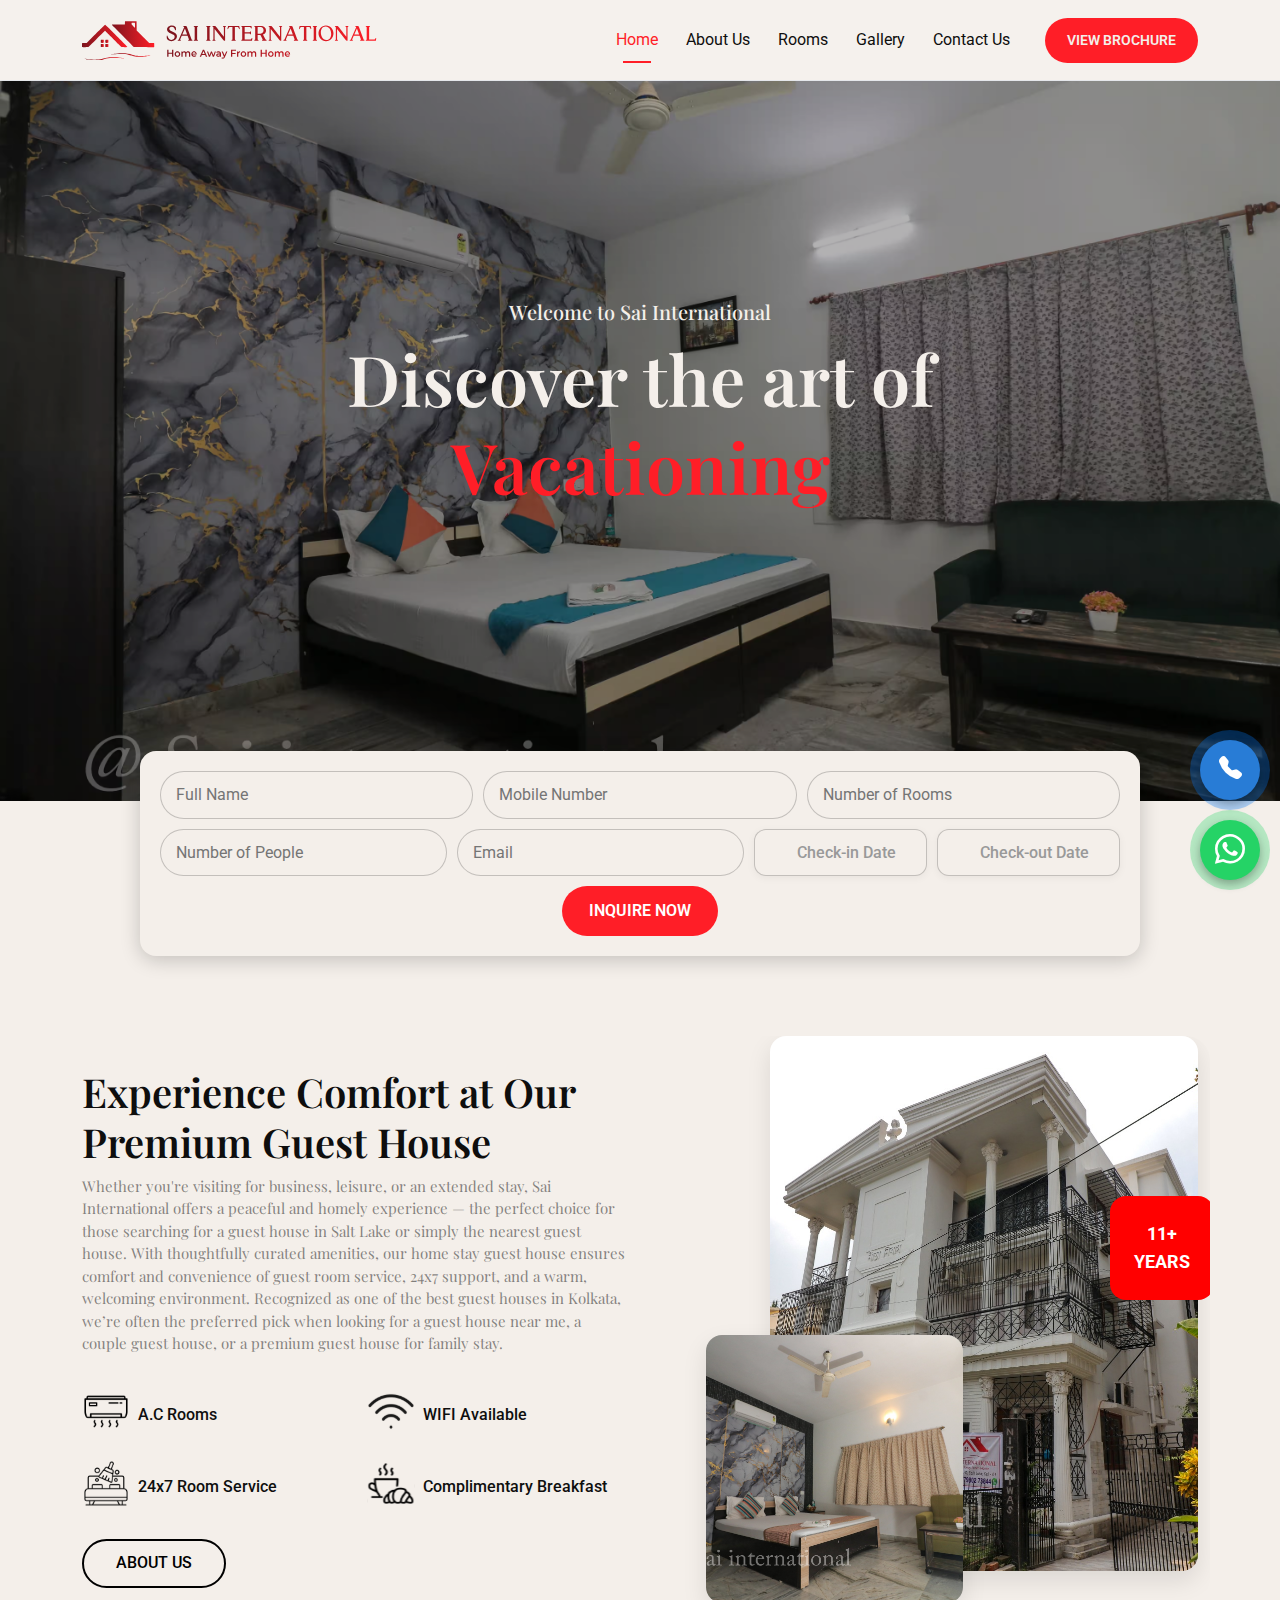
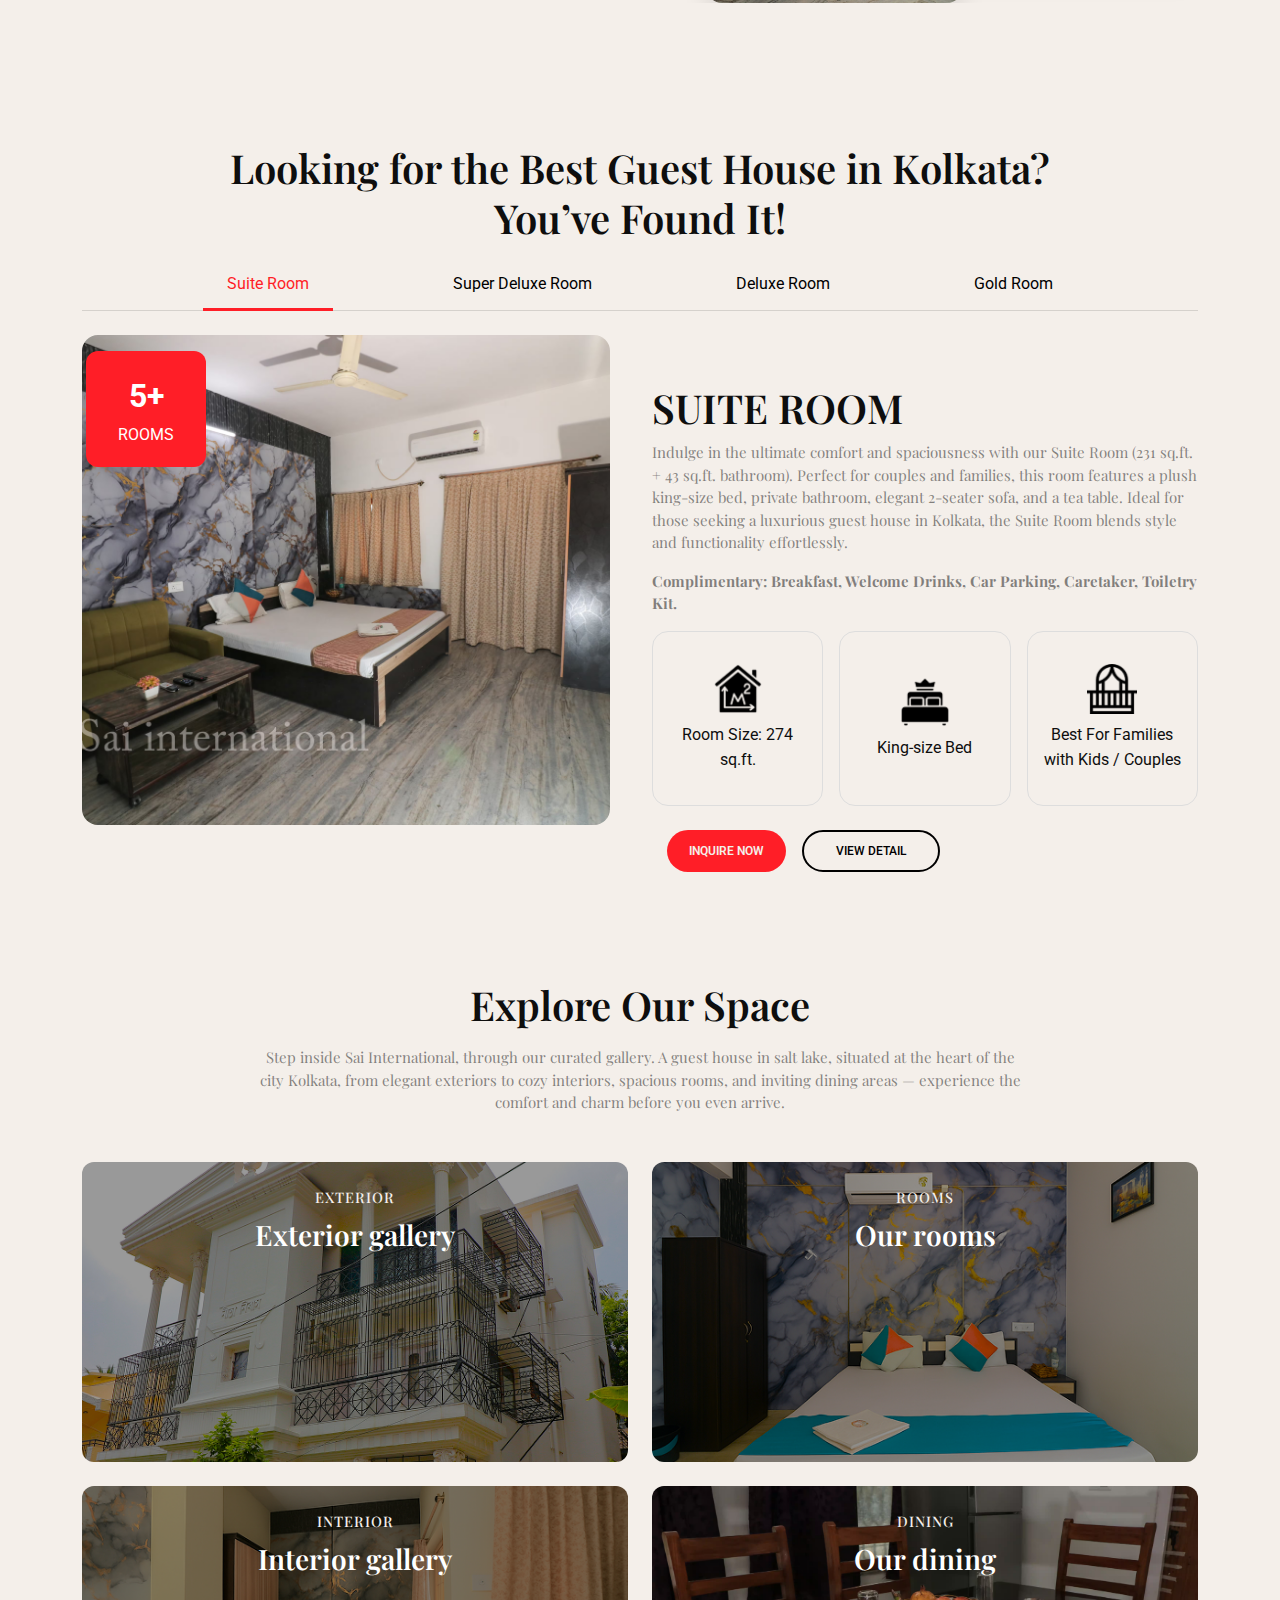
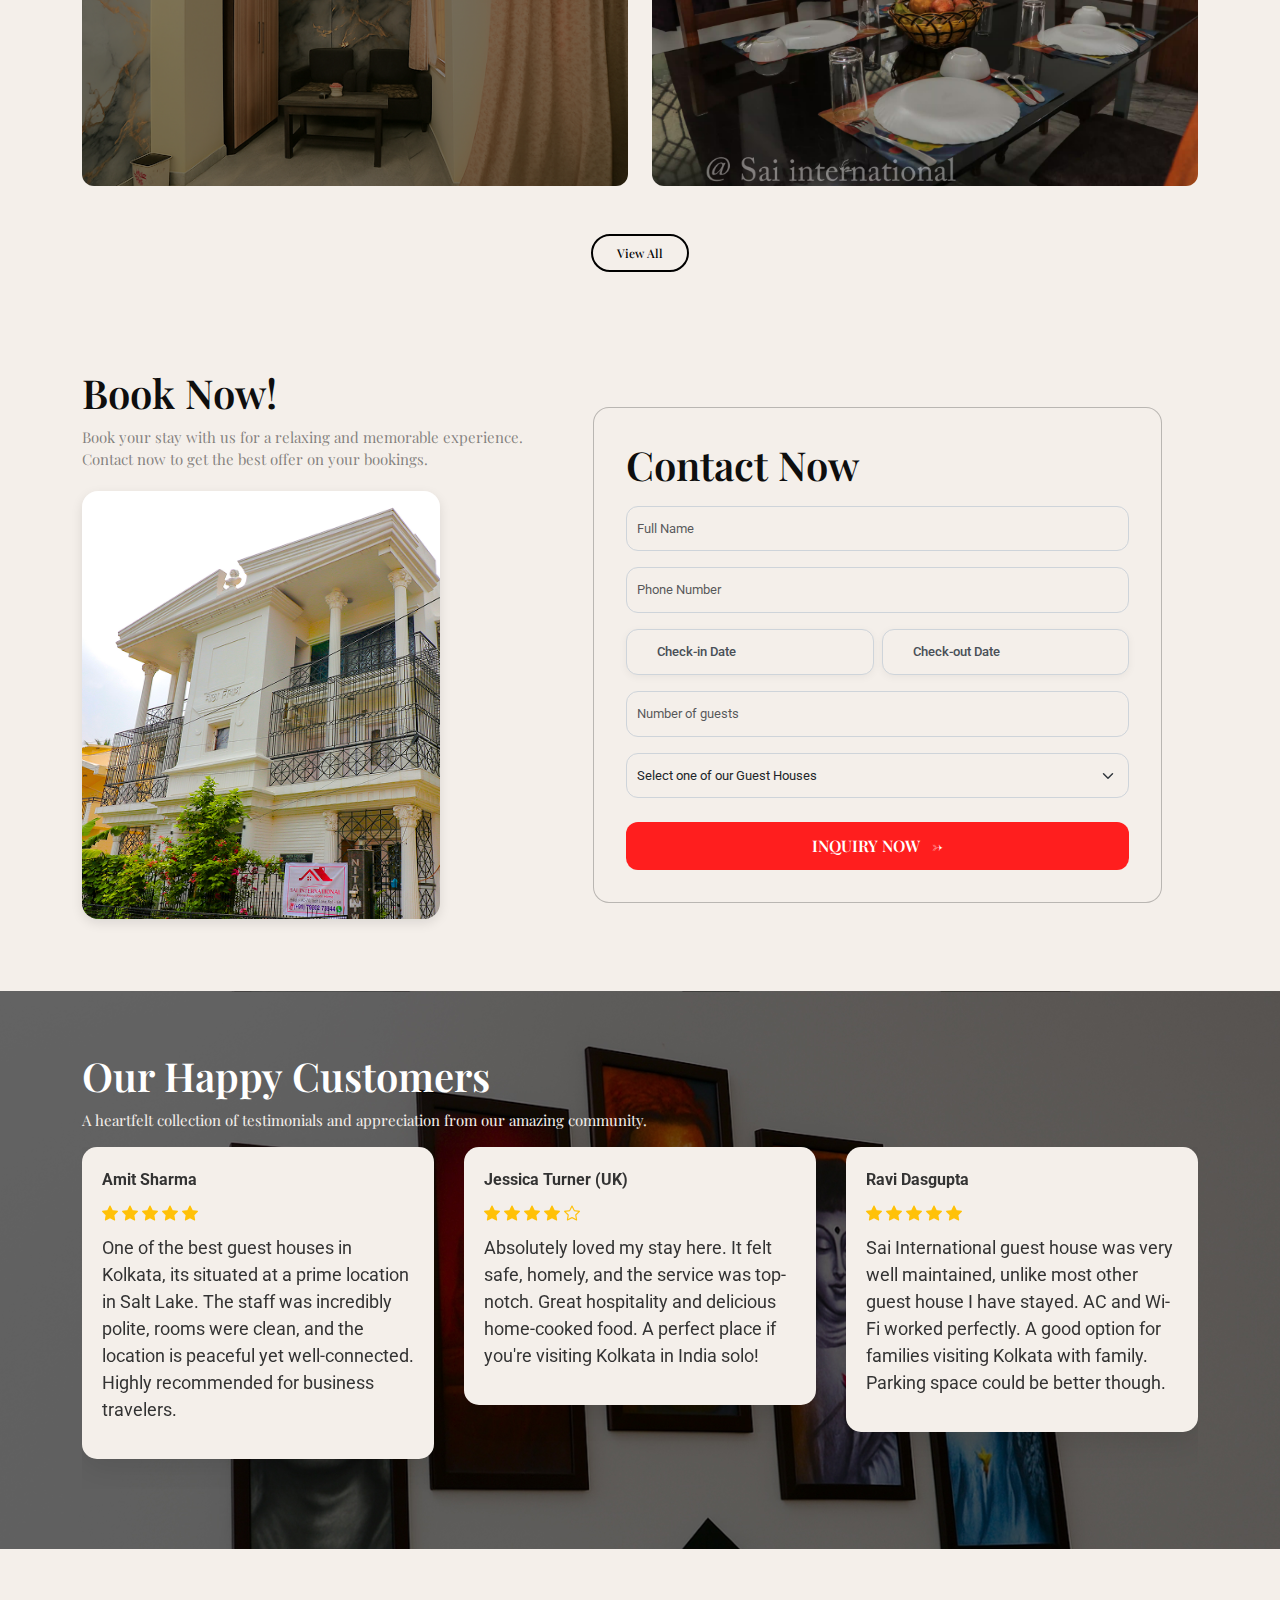
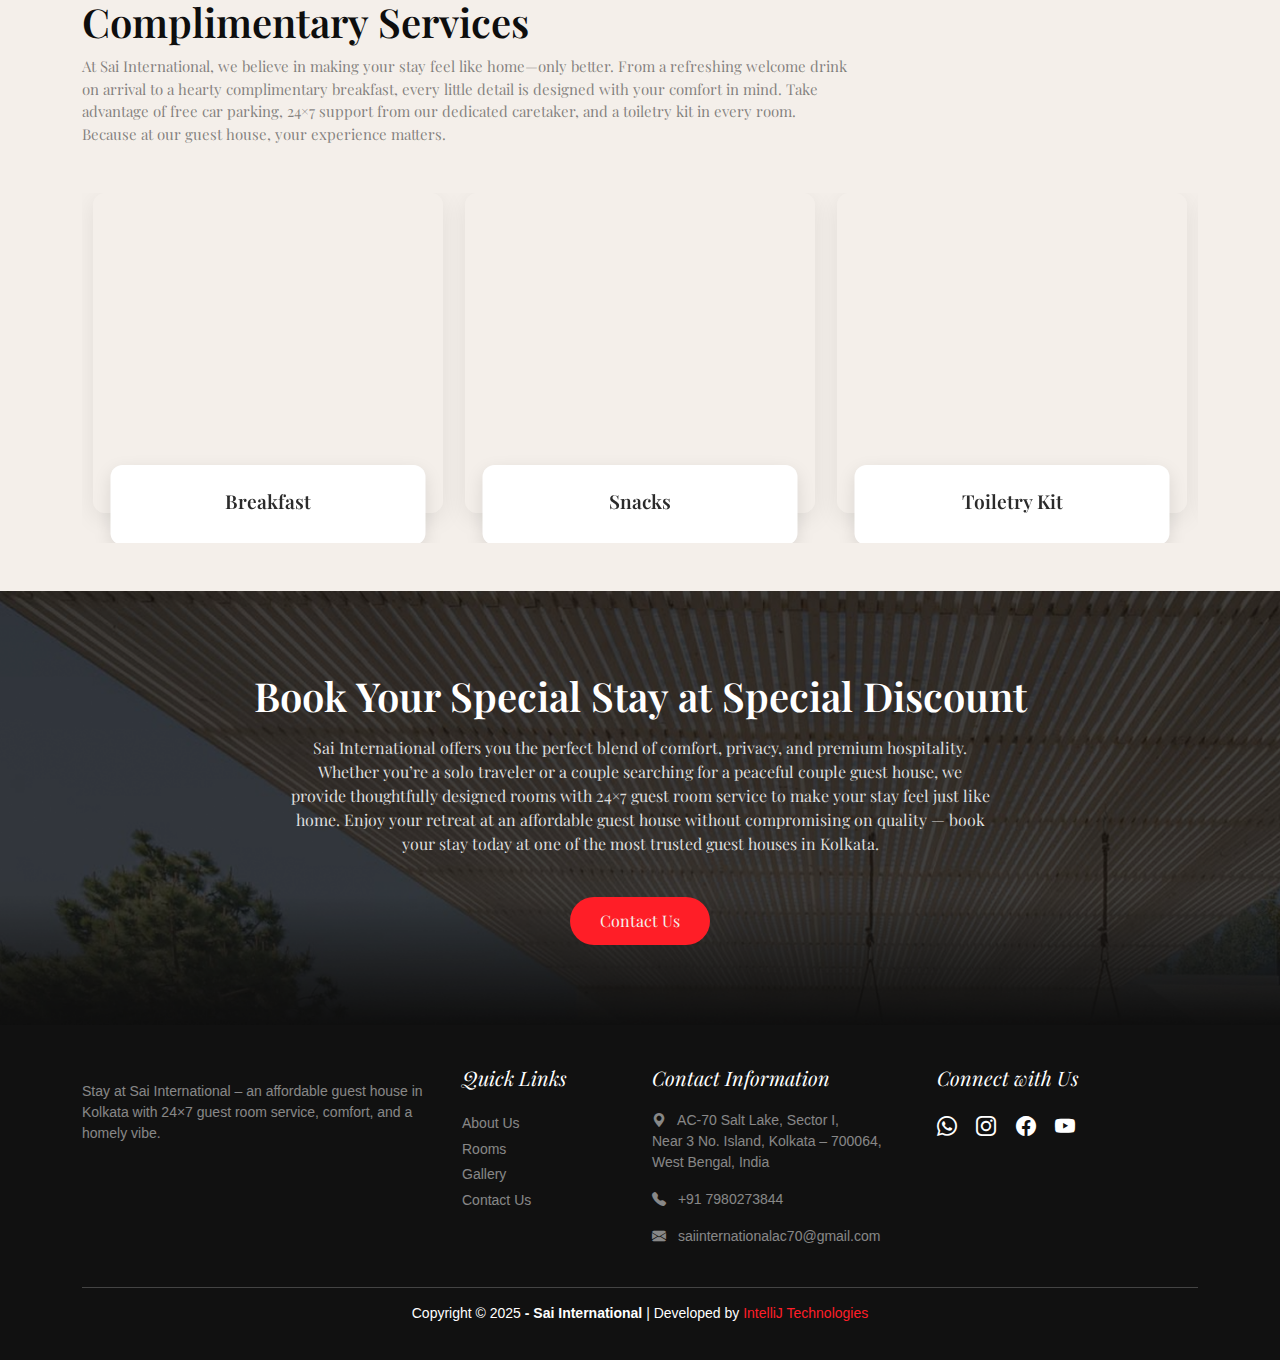
<file: index.html>
<!DOCTYPE html>
<html lang="en">

<head>
    <meta charset="UTF-8">
    <meta name="viewport" content="width=device-width, initial-scale=1.0">
    <title>Sai International Guest House | Book Stay in Salt Lake, Kolkata</title>

    <!-- SEO Meta Tags -->
    <meta name="description"
        content="Book your stay at Sai International Home Away From Home Guest House in AC-70, Salt Lake, Sector 1, Kolkata. Comfortable rooms near 3 No. Island. Call +917980273844 or +919038962227.">
    <meta name="keywords"
        content="Sai International Guest House, Guest House Kolkata, Salt Lake Sector 1 Stay, Budget Stay Kolkata, Guest House near 3 No. Island, Home Away From Home, Book Guest House Kolkata">
    <meta name="author" content="Sai International Guest House">
    <meta name="robots" content="index, follow">
    <meta name="geo.placename" content="Salt Lake, Kolkata, West Bengal, India">
    <meta name="geo.region" content="IN-WB">
    <meta name="geo.position" content="22.5946;88.4026">
    <meta name="ICBM" content="22.5946, 88.4026">

    <!-- Open Graph Tags for Social Sharing -->
    <meta property="og:title" content="Sai International Guest House - Salt Lake, Kolkata">
    <meta property="og:description"
        content="Book a cozy, affordable stay at Sai International Guest House, located in Salt Lake, Sector 1, near 3 No. Island, Kolkata - 700064.">
    <meta property="og:type" content="website">
    <meta property="og:url" content="https://sai-booking-v1-test.netlify.app">
    <meta property="og:image" content="./assets/images/logo.svg">
    <link rel="shortcut icon" href="./assets/images/favicon.svg" type="image/x-icon">
    <!-- Bootstrap & Icons -->
    <link rel="stylesheet" href="./assets/css/bootstrap.min.css">
    <link rel="stylesheet" href="https://cdnjs.cloudflare.com/ajax/libs/font-awesome/6.6.0/css/all.min.css"
        integrity="sha512-Kc323vGBEqzTmouAECnVceyQqyqdsSiqLQISBL29aUW4U/M7pSPA/gEUZQqv1cwx4OnYxTxve5UMg5GT6L4JJg=="
        crossorigin="anonymous" referrerpolicy="no-referrer" />
    <link href="https://cdn.jsdelivr.net/npm/bootstrap-icons@1.11.3/font/bootstrap-icons.min.css" rel="stylesheet">
    <link href="https://unpkg.com/aos@2.3.1/dist/aos.css" rel="stylesheet">

    <!-- Swiper and Custom Styles -->
    <link rel="stylesheet" href="./assets/css/swiper-bundle.min.css">
    <link rel="stylesheet" href="./assets/css/main.css">
</head>


<body>

    <!-- Header Section Start -->
    <header>
        <nav class="navbar navbar-expand-lg main_navbar">
            <div class="container">
                <a class="navbar-brand" href="/">
                    <img loading="lazy" src="./assets/images/logo.svg" alt="SAI International Logo">
                </a>

                <div class="collapse navbar-collapse justify-content-end d-none d-lg-flex" id="navbarNav">
                    <ul class="navbar-nav">
                        <li class="nav-item"><a class="nav-link active" href="/">Home</a></li>
                        <li class="nav-item"><a class="nav-link" href="/about.html">About Us</a></li>
                        <li class="nav-item"><a class="nav-link" href="/rooms.html">Rooms</a></li>
                        <li class="nav-item"><a class="nav-link" href="/gallery.html">Gallery</a></li>
                        <li class="nav-item"><a class="nav-link" href="/contact.html">Contact Us</a></li>
                    </ul>
                    <a href="/assets/images/guest-house-brochure.pdf" target="_blank" class="btn btn-brochure">VIEW
                        BROCHURE</a>
                </div>

                <button class="custom-toggler d-lg-none" id="menuToggle" aria-label="Toggle navigation">
                    <i class="fas fa-bars"></i>
                </button>
            </div>
        </nav>

        <div class="offcanvas-overlay" id="offcanvasOverlay"></div>

        <div class="mobile-offcanvas" id="mobileMenu">
            <div class="offcanvas-header">
                <a class="navbar-brand" href="/">
                    <img loading="lazy" src="./assets/images/logo.svg" alt="SAI Logo">
                </a>
                <button class="close-btn" id="menuClose" aria-label="Close menu">
                    <i class="fas fa-times"></i>
                </button>
            </div>
            <ul class="offcanvas-nav">
                <li><a href="/" class="nav-link active">Home</a></li>
                <li><a href="/about.html" class="nav-link">About Us</a></li>
                <li><a href="/rooms.html" class="nav-link">Rooms</a></li>
                <li><a href="/gallery.html" class="nav-link">Gallery</a></li>
                <li><a href="/contact.html" class="nav-link">Contact Us</a></li>
            </ul>
            <a href="/brochure" class="btn btn-brochure">VIEW BROCHURE</a>
        </div>
    </header>

    <main>
        <!-- Hero Section -->
        <section class="hero-section" aria-labelledby="hero-title">
            <!-- Text Content -->
            <header class="hero-text text-center heading-section">
                <p class="hero-section__subtitle">Welcome to Sai International</p>
                <h1 id="hero-title" class="hero-section__title">
                    Discover the art of <br><span>Vacationing</span>
                </h1>
            </header>
        </section>


        <!-- Booking Form -->
        <section class="booking-form-wrapper" aria-labelledby="booking-form-title">
            <header class="booking-form-header">
                <h3 id="booking-form-title">Book Your Perfect Stay</h3>
                <p>Complete the form below to check availability</p>
            </header>

            <form class="booking-form" id="bookingForm" netlify>
                <input type="text" name="fullName" placeholder="Full Name" required />
                <input type="tel" name="mobileNumber" placeholder="Mobile Number" required />
                <input type="text" name="numRooms" placeholder="Number of Rooms" pattern="[0-9]+" required />
                <input type="text" name="numPeople" placeholder="Number of People" pattern="[0-9]+" required />
                <input type="email" name="email" placeholder="Email" required />

                <div class="date-input-wrapper">
                    <button type="button" class="date-input-btn" id="checkInBtn">
                        <i class="fas fa-calendar-alt date-icon"></i>
                        <span class="date-text" id="checkInText">Check-in Date</span>
                    </button>
                    <input type="date" name="checkIn" id="checkInInput" class="hidden-date-input" required>
                </div>

                <div class="date-input-wrapper">
                    <button type="button" class="date-input-btn" id="checkOutBtn">
                        <i class="fas fa-calendar-alt date-icon"></i>
                        <span class="date-text" id="checkOutText">Check-out Date</span>
                    </button>
                    <input type="date" name="checkOut" id="checkOutInput" class="hidden-date-input" required>
                </div>

                <button type="submit" class="inquire-btn booking-submit-btn">INQUIRE NOW</button>

                <div class="mt-3 text-center text-success fw-bold success-msg" style="display: none;">
                    Your inquiry has been submitted successfully! We'll contact you shortly.
                </div>
            </form>
        </section>


        <!-- comfort section -->
        <section class="comfort-section" aria-labelledby="comfort-title">
            <div class="container">
                <div class="row align-items-center">
                    <div class="col-md-6 order-md-1 order-2">
                        <article class="heading-section">
                            <h1 id="comfort-title" class="heading-section__title mt-3">
                                Experience Comfort at Our Premium Guest House
                            </h1>
                            <p class="heading-section__description">
                                Whether you're visiting for business, leisure, or an extended stay, Sai International
                                offers a peaceful and homely experience — the perfect choice for those searching for a
                                guest house in Salt Lake or simply the nearest guest house. With thoughtfully curated
                                amenities, our home stay guest house ensures comfort and convenience of guest room
                                service, 24x7 support, and a warm, welcoming environment. Recognized as one of the best
                                guest houses in Kolkata, we’re often the preferred pick when looking for a guest house
                                near me, a couple guest house, or a premium guest house for family stay.
                            </p>
                        </article>

                        <section class="row row-cols-2 mt-4" aria-label="Guest House Amenities">
                            <div class="col d-flex align-items-center gap-2">
                                <div class="feature-icon">
                                    <img loading="lazy" src="./assets/icon/ac-rooms.svg" alt="Classy Amenities">
                                </div>
                                <div class="feature-text">A.C Rooms</div>
                            </div>
                            <div class="col d-flex align-items-center gap-2">
                                <div class="feature-icon">
                                    <img loading="lazy" src="./assets/icon/wifi.svg" alt="Luxury Lifestyle">
                                </div>
                                <div class="feature-text">WIFI Available</div>
                            </div>
                            <div class="col d-flex align-items-center mt-4 gap-2">
                                <div class="feature-icon">
                                    <img loading="lazy" src="./assets/icon/room-service.svg" alt="Friendly Services">
                                </div>
                                <div class="feature-text">24x7 Room Service</div>
                            </div>
                            <div class="col d-flex align-items-center mt-4 gap-2">
                                <div class="feature-icon">
                                    <img loading="lazy" src="./assets/icon/breakfast.svg" alt="Complimentary Breakfast">
                                </div>
                                <div class="feature-text">Complimentary Breakfast</div>
                            </div>
                        </section>

                        <button onclick="window.location.href='/about.html'" class="about-btn">ABOUT US</button>
                    </div>

                    <aside class="col-md-6 order-md-2 order-1 mt-5 mt-md-0 image-wrapper">
                        <div class="image-container">
                            <img loading="lazy" src="./assets/images/about-font.jpeg" alt="Main Room"
                                class="main-image">
                            <img loading="lazy" src="./assets/images/about-room.jpeg" alt="Decorated Bed"
                                class="overlay-image">
                            <div class="experience-badge">11+<br>YEARS</div>
                        </div>
                    </aside>
                </div>
            </div>
        </section>

        <!-- Offer Section -->
        <section class="offer-section-custom">
            <div class="container">
                <header>
                    <h2 class="heading-section__title text-center mb-3">
                        Looking for the Best Guest House in Kolkata? <br />
                        You’ve Found It!
                    </h2>
                </header>

                <nav>
                    <ul class="offer-tab-nav nav nav-tabs justify-content-center" id="offerRoomTabs" role="tablist">
                        <li class="offer-tab-item nav-item" role="presentation">
                            <button class="offer-tab-link nav-link active" id="tab-suite" data-bs-toggle="tab"
                                data-bs-target="#tabContent-suite" type="button" role="tab"
                                aria-controls="tabContent-suite" aria-selected="false">Suite Room</button>
                        </li>
                        <li class="offer-tab-item nav-item" role="presentation">
                            <button class="offer-tab-link nav-link " id="tab-super" data-bs-toggle="tab"
                                data-bs-target="#tabContent-super" type="button" role="tab"
                                aria-controls="tabContent-super" aria-selected="true">Super Deluxe Room</button>
                        </li>

                        <li class="offer-tab-item nav-item" role="presentation">
                            <button class="offer-tab-link nav-link" id="tab-deluxe" data-bs-toggle="tab"
                                data-bs-target="#tabContent-deluxe" type="button" role="tab"
                                aria-controls="tabContent-deluxe" aria-selected="false">Deluxe Room</button>
                        </li>
                        <li class="offer-tab-item nav-item" role="presentation">
                            <button class="offer-tab-link nav-link" id="tab-golden" data-bs-toggle="tab"
                                data-bs-target="#tabContent-golden" type="button" role="tab"
                                aria-controls="tabContent-golden" aria-selected="false">Gold Room</button>
                        </li>
                    </ul>
                </nav>

                <div class="tab-content mt-4" id="offerRoomTabsContent">
                    <!-- Suite Room -->
                    <article class="tab-pane fade show active" id="tabContent-suite" role="tabpanel"
                        aria-labelledby="tab-suite">
                        <div class="row">
                            <div class="col-md-6 position-relative mb-4 mb-md-0">
                                <div class="offer-room-badge"><span>5+</span><br />ROOMS</div>
                                <figure class="offer-image-container">
                                    <img loading="lazy" src="./assets/images/suite-room.avif" class="offer-room-image"
                                        alt="Suite Room with king-size bed and spacious area" />
                                </figure>
                            </div>
                            <div class="col-md-6 mt-md-5">
                                <h3 class="heading-section__title">SUITE ROOM</h3>
                                <p class="heading-section__description">
                                    Indulge in the ultimate comfort and spaciousness with our Suite Room (231 sq.ft. +
                                    43 sq.ft. bathroom).
                                    Perfect for couples and families, this room features a plush king-size bed, private
                                    bathroom, elegant
                                    2-seater sofa, and a tea table. Ideal for those seeking a luxurious guest house in
                                    Kolkata, the Suite Room
                                    blends style and functionality effortlessly.
                                </p>
                                <p class="heading-section__description fw-bold my-3">
                                    Complimentary: Breakfast, Welcome Drinks, Car Parking, Caretaker, Toiletry Kit.
                                </p>
                                <div class="row g-3 mb-4">
                                    <div class="col-6 col-md-4">
                                        <div class="offer-feature-box">
                                            <div class="offer-feature-icon">
                                                <img loading="lazy" src="./assets/icon/rooms.svg"
                                                    alt="Room size icon" />
                                            </div>
                                            <div>Room Size: 274 sq.ft.</div>
                                        </div>
                                    </div>
                                    <div class="col-6 col-md-4">
                                        <div class="offer-feature-box">
                                            <div class="offer-feature-icon">
                                                <img loading="lazy" src="./assets/icon/bed.svg"
                                                    alt="King-size bed icon" />
                                            </div>
                                            <div>King-size Bed</div>
                                        </div>
                                    </div>
                                    <div class="col-6 col-md-4">
                                        <div class="offer-feature-box">
                                            <div class="offer-feature-icon">
                                                <img loading="lazy" src="./assets/icon/balcony.svg"
                                                    alt="Spacious room icon" />
                                            </div>
                                            <div>Best For Families with Kids / Couples</div>
                                        </div>
                                    </div>
                                </div>
                                <div class="d-flex gap-3">
                                    <a href="/contact.html" class="btn offer-btn-inquire">INQUIRE NOW</a>
                                    <a href="/room-details.html?room=suite-room-elegant-and-most-spacious&id=1"
                                        class="btn offer-btn-detail">VIEW DETAIL</a>
                                </div>
                            </div>
                        </div>
                    </article>
                    <!-- Super Deluxe Room -->
                    <article class="tab-pane fade " id="tabContent-super" role="tabpanel" aria-labelledby="tab-super">
                        <div class="row">
                            <div class="col-md-6 position-relative mb-4 mb-md-0">
                                <div class="offer-room-badge"><span>5+</span><br />ROOMS</div>
                                <figure class="offer-image-container">
                                    <img loading="lazy" src="./assets/images/super-delux.avif" class="offer-room-image"
                                        alt="Super Deluxe Room with balcony and king-size bed" />
                                </figure>
                            </div>
                            <div class="col-md-6 mt-md-5">
                                <h3 class="heading-section__title">SUPER DELUXE ROOM</h3>
                                <p class="heading-section__description">
                                    Our Super Deluxe Room (225 sq.ft.) with private balcony offers a perfect blend of
                                    space and scenic
                                    comfort. Designed for families / couples, it includes a king-size bed, 2-seater
                                    sofa, and tea table. If
                                    you're searching for the best couple guest house in Kolkata, this room ensures a
                                    peaceful and relaxing
                                    stay.
                                </p>
                                <p class="heading-section__description fw-bold my-3">
                                    Complimentary: Breakfast, Welcome Drinks, Car Parking, Caretaker, Toiletry Kit,
                                </p>
                                <div class="row g-3 mb-4">
                                    <div class="col-6 col-md-4">
                                        <div class="offer-feature-box">
                                            <div class="offer-feature-icon">
                                                <img loading="lazy" src="./assets/icon/rooms.svg"
                                                    alt="Room size icon" />
                                            </div>
                                            <div>Room Size: 225 sq.ft.</div>
                                        </div>
                                    </div>
                                    <div class="col-6 col-md-4">
                                        <div class="offer-feature-box">
                                            <div class="offer-feature-icon">
                                                <img loading="lazy" src="./assets/icon/bed.svg"
                                                    alt="King-size bed icon" />
                                            </div>
                                            <div>King-size Bed</div>
                                        </div>
                                    </div>
                                    <div class="col-6 col-md-4">
                                        <div class="offer-feature-box">
                                            <div class="offer-feature-icon">
                                                <img loading="lazy" src="./assets/icon/balcony.svg"
                                                    alt="Balcony available icon" />
                                            </div>
                                            <div>Best for Families / Couples (Offers balcony area)</div>
                                        </div>
                                    </div>
                                </div>
                                <div class="d-flex gap-3">
                                    <a href="/contact.html" class="btn offer-btn-inquire">INQUIRE NOW</a>
                                    <a href="/room-details.html?room=super-deluxe-room-with-private-balcony&id=2"
                                        class="btn offer-btn-detail">VIEW DETAIL</a>
                                </div>
                            </div>
                        </div>
                    </article>



                    <!-- Deluxe Room -->
                    <article class="tab-pane fade" id="tabContent-deluxe" role="tabpanel" aria-labelledby="tab-deluxe">
                        <div class="row">
                            <div class="col-md-6 position-relative mb-4 mb-md-0">
                                <div class="offer-room-badge"><span>5+</span><br />ROOMS</div>
                                <figure class="offer-image-container">
                                    <img loading="lazy" src="./assets/images/delux-room.avif" class="offer-room-image"
                                        alt="Deluxe Room with king-size bed and cozy design" />
                                </figure>
                            </div>
                            <div class="col-md-6 mt-md-5">
                                <h3 class="heading-section__title">DELUXE ROOM</h3>
                                <p class="heading-section__description">
                                    Compact yet thoughtfully designed, our Deluxe Room (195 sq.ft.) offers all
                                    essentials for a relaxed
                                    experience. With a king-size bed, cozy 2-seater sofa, and tea table, it’s ideal for
                                    those seeking an
                                    affordable guest house in Kolkata without compromising on comfort.
                                </p>
                                <p class="heading-section__description fw-bold my-3">
                                    Complimentary: Breakfast, Welcome Drinks, Car Parking, Caretaker, Toiletry Kit.
                                </p>
                                <div class="row g-3 mb-4">
                                    <div class="col-6 col-md-4">
                                        <div class="offer-feature-box">
                                            <div class="offer-feature-icon">
                                                <img loading="lazy" src="./assets/icon/rooms.svg"
                                                    alt="Room size icon" />
                                            </div>
                                            <div>Room Size: 195 sq.ft.</div>
                                        </div>
                                    </div>
                                    <div class="col-6 col-md-4">
                                        <div class="offer-feature-box">
                                            <div class="offer-feature-icon">
                                                <img loading="lazy" src="./assets/icon/bed.svg"
                                                    alt="King-size bed icon" />
                                            </div>
                                            <div>King-size Bed</div>
                                        </div>
                                    </div>
                                    <div class="col-6 col-md-4">
                                        <div class="offer-feature-box">
                                            <div class="offer-feature-icon">
                                                <img loading="lazy" src="./assets/icon/balcony.svg"
                                                    alt="Comfortable for couples icon" />
                                            </div>
                                            <div>Best for Families / Couples/ Travelers</div>
                                        </div>
                                    </div>
                                </div>
                                <div class="d-flex gap-3">
                                    <a href="/contact.html" class="btn offer-btn-inquire">INQUIRE NOW</a>
                                    <a href="/room-details.html?room=deluxe-room-smart-stays-seamless-comfort&id=3"
                                        class="btn offer-btn-detail">VIEW DETAIL</a>
                                </div>
                            </div>
                        </div>
                    </article>

                    <!-- Gold Room -->
                    <article class="tab-pane fade" id="tabContent-golden" role="tabpanel" aria-labelledby="tab-golden">
                        <div class="row">
                            <div class="col-md-6 position-relative mb-4 mb-md-0">
                                <div class="offer-room-badge"><span>5+</span><br />ROOMS</div>
                                <figure class="offer-image-container">
                                    <img loading="lazy" src="./assets/images/gold-room-in-guest-house.avif"
                                        class="offer-room-image" alt="Gold Room with king-size bed and balcony" />
                                </figure>
                            </div>
                            <div class="col-md-6 mt-md-5">
                                <h3 class="heading-section__title">GOLD ROOM</h3>
                                <p class="heading-section__description">
                                    Our Gold Room (175 sq.ft.) is tailored for travelers looking for quality on a
                                    budget. Featuring a
                                    king-size bed, 2-seater sofa, and tea table, this compact yet comfortable room is
                                    perfect for short or
                                    extended stays in a budget-friendly guest house near you.
                                </p>
                                <p class="heading-section__description fw-bold my-3">
                                    Complimentary: Breakfast, Welcome Drinks, Car Parking, Caretaker, Toiletry Kit.
                                    (Offers balcony area)
                                </p>
                                <div class="row g-3 mb-4">
                                    <div class="col-6 col-md-4">
                                        <div class="offer-feature-box">
                                            <div class="offer-feature-icon">
                                                <img loading="lazy" src="./assets/icon/rooms.svg"
                                                    alt="Room size icon" />
                                            </div>
                                            <div>Room Size: 225 sq.ft.</div>
                                        </div>
                                    </div>
                                    <div class="col-6 col-md-4">
                                        <div class="offer-feature-box">
                                            <div class="offer-feature-icon">
                                                <img loading="lazy" src="./assets/icon/bed.svg"
                                                    alt="King-size bed icon" />
                                            </div>
                                            <div>King-size Bed</div>
                                        </div>
                                    </div>
                                    <div class="col-6 col-md-4">
                                        <div class="offer-feature-box">
                                            <div class="offer-feature-icon">
                                                <img loading="lazy" src="./assets/icon/balcony.svg"
                                                    alt="Suitable for all travelers icon" />
                                            </div>
                                            <div>Best For: Families / Couples/ Travelers</div>
                                        </div>
                                    </div>
                                </div>
                                <div class="d-flex gap-3">
                                    <a href="/contact.html" class="btn offer-btn-inquire">INQUIRE NOW</a>
                                    <a href="/room-details.html?room=gold-room-comfort-meets-simplicity&id=4"
                                        class="btn offer-btn-detail">VIEW DETAIL</a>
                                </div>
                            </div>
                        </div>
                    </article>
                </div>
            </div>
        </section>



        <!-- Home Gallery Section -->
        <section class="gallery-home-section py-5">
            <div class="container">
                <!-- Text Header -->
                <header class="mb-5 text-center">
                    <h2 class="heading-section__title mb-3">Explore Our Space</h2>
                    <p class="heading-section__description mx-auto">
                        Step inside Sai International, through our curated gallery. A guest house in salt lake, situated
                        at the heart of the city Kolkata, from elegant exteriors to cozy interiors, spacious rooms, and
                        inviting dining areas — experience the comfort and charm before you even arrive.
                    </p>
                </header>

                <!-- Gallery Grid -->
                <div class="row g-4">
                    <!-- Gallery Item 1 -->
                    <div class="col-md-6">
                        <div class="gallery-card position-relative overflow-hidden">
                            <a href="/gallery.html?type=exterior" aria-label="View Exterior Gallery">
                                <figure class="m-0">
                                    <img loading="lazy" src="./assets/images/gallery1.png"
                                        class="img-fluid w-100 gallery-image"
                                        alt="Sai International exterior view - guest house in Kolkata">
                                    <figcaption
                                        class="gallery-overlay d-flex flex-column justify-content-end align-items-center text-center">
                                        <span class="category">Exterior</span>
                                        <h3>Exterior gallery</h3>
                                    </figcaption>
                                </figure>
                            </a>
                        </div>
                    </div>

                    <!-- Gallery Item 2 -->
                    <div class="col-md-6">
                        <div class="gallery-card position-relative overflow-hidden">
                            <a href="/gallery.html?type=rooms" aria-label="View Our Rooms Gallery">
                                <figure class="m-0">
                                    <img loading="lazy" src="./assets/images/gallery2.png"
                                        class="img-fluid w-100 gallery-image"
                                        alt="Modern and comfortable guest rooms at Sai International">
                                    <figcaption
                                        class="gallery-overlay d-flex flex-column justify-content-end align-items-center text-center">
                                        <span class="category"> rooms</span>
                                        <h3>Our rooms</h3>
                                    </figcaption>
                                </figure>
                            </a>
                        </div>
                    </div>

                    <!-- Gallery Item 3 -->
                    <div class="col-md-6">
                        <div class="gallery-card position-relative overflow-hidden">
                            <a href="/gallery.html?type=interior" aria-label="View Interior Gallery">
                                <figure class="m-0">
                                    <img loading="lazy" src="./assets/images/gallery3.png"
                                        class="img-fluid w-100 gallery-image"
                                        alt="Interior decor of Sai International guest house">
                                    <figcaption
                                        class="gallery-overlay d-flex flex-column justify-content-end align-items-center text-center">
                                        <span class="category">Interior</span>
                                        <h3>Interior gallery</h3>
                                    </figcaption>
                                </figure>
                            </a>
                        </div>
                    </div>

                    <!-- Gallery Item 4 -->
                    <div class="col-md-6">
                        <div class="gallery-card position-relative overflow-hidden">
                            <a href="/gallery.html?type=dining" aria-label="View Dining Area Gallery">
                                <figure class="m-0">
                                    <img loading="lazy"
                                        src="./assets/images/gallery/dining/large-dining-space-sai-international.avif"
                                        class="img-fluid w-100 gallery-image"
                                        alt="Dining area at Sai International guest house">
                                    <figcaption
                                        class="gallery-overlay d-flex flex-column justify-content-end align-items-center text-center">
                                        <span class="category"> dining</span>
                                        <h3>Our dining</h3>
                                    </figcaption>
                                </figure>
                            </a>
                        </div>
                    </div>
                </div>

                <!-- View All Button -->
                <div class="text-center mt-5">
                    <a href="/gallery.html" class="btn btn-outline-dark px-4 py-2 view-all-btn" id="viewAllGallery">
                        View All
                    </a>
                </div>
            </div>
        </section>


        <!-- Book Inquire Section -->
        <section class="booking-section">
            <div class="container">
                <div class="row align-items-center">
                    <div class="col-lg-5 mb-4">
                        <h2 class="heading-section__title">Book Now!</h2>
                        <p class="heading-section__description">Book your stay with us for a relaxing and memorable
                            experience. Contact now to get the best offer on your bookings.
                        </p>
                        <div class="booking-image">
                            <img loading="lazy" src="./assets/images/guest-house.png" alt="Guest House"
                                class="img-fluid">
                        </div>
                    </div>

                    <div class="col-lg-7 px-lg-5">
                        <div class="form-box">
                            <h3 class="heading-section__title mb-3">Contact Now</h3>
                            <form class="inquiry-form" novalidate>
                                <div class="mb-3">
                                    <input type="text" class="form-control user-name" placeholder="Full Name"
                                        maxlength="50" required>
                                    <div class="error-message name-error">Please enter a valid name (letters and spaces
                                        only, max 50 characters).</div>
                                </div>
                                <div class="mb-3">
                                    <input type="tel" class="form-control user-phone" placeholder="Phone Number"
                                        required>
                                    <div class="error-message phone-error">Please enter a valid 10-digit phone number.
                                    </div>
                                </div>
                                <div class="row g-2 mb-3">
                                    <div class="col-md-6">
                                        <div class="date-input-wrapper">
                                            <button type="button" class="date-input-btn check-in-btn">
                                                <i class="fas fa-calendar-alt date-icon"></i>
                                                <span class="date-text check-in-text">Check-in Date</span>
                                            </button>
                                            <input type="date" name="checkInDate"
                                                class="hidden-date-input check-in-date" required>
                                        </div>
                                        <div class="error-message check-in-error">Please select a valid check-in date.
                                        </div>
                                    </div>
                                    <div class="col-md-6">
                                        <div class="date-input-wrapper">
                                            <button type="button" class="date-input-btn check-out-btn">
                                                <i class="fas fa-calendar-alt date-icon"></i>
                                                <span class="date-text check-out-text">Check-out Date</span>
                                            </button>
                                            <input type="date" name="checkOutDate"
                                                class="hidden-date-input check-out-date" required>
                                        </div>
                                        <div class="error-message check-out-error">Please select a valid check-out date.
                                        </div>
                                    </div>
                                </div>
                                <div class="mb-3">
                                    <input type="text" class="form-control guest-count" placeholder="Number of guests"
                                        min="1" max="20" required>
                                    <div class="error-message guest-error">Please enter a valid number of guests (1-20).
                                    </div>
                                </div>
                                <div class="mb-4">
                                    <select class="form-select guest-house" required>
                                        <option value="">Select one of our Guest Houses</option>
                                        <option value="house1">Guest House 1 - Luxury Suite</option>
                                        <option value="house2">Guest House 2 - Premium Villa</option>
                                        <option value="house3">Guest House 3 - Executive Room</option>
                                    </select>
                                    <div class="error-message guest-house-error">Please select a guest house.</div>
                                </div>
                                <button type="submit" class="btn btn-custom w-100 submit-btn">
                                    INQUIRY NOW <span class="arrow-icon">→</span>
                                </button>
                                <div class="mt-3 text-center text-success fw-bold success-message"
                                    style="display: none;">
                                    Your inquiry has been submitted successfully! We'll contact you shortly.
                                </div>
                            </form>
                        </div>
                    </div>
                </div>
            </div>
        </section>


        <!-- Review Section -->
        <section class="sai-review-section" aria-labelledby="reviewSectionHeading">
            <div class="container">
                <header>
                    <h2 class="heading-section__title" id="reviewSectionHeading">Our Happy Customers</h2>
                    <p class="heading-section__description">
                        A heartfelt collection of testimonials and appreciation from our amazing community.
                    </p>
                </header>

                <!-- Swiper Container -->
                <div class="swiper sai-swiper-container">
                    <div class="swiper-wrapper">
                        <!-- Review Card 1 -->
                        <div class="swiper-slide">
                            <article class="sai-review-card" aria-label="Review by Amit Sharma">
                                <header class="sai-review-header">
                                    <div class="sai-review-user">
                                        <strong>Amit Sharma</strong>
                                    </div>
                                </header>
                                <div class="sai-review-stars mt-2" aria-label="5 out of 5 stars">
                                    <i class="bi bi-star-fill"></i>
                                    <i class="bi bi-star-fill"></i>
                                    <i class="bi bi-star-fill"></i>
                                    <i class="bi bi-star-fill"></i>
                                    <i class="bi bi-star-fill"></i>
                                </div>
                                <blockquote class="mt-2">
                                    <p>
                                        One of the best guest houses in Kolkata, its situated at a prime location in
                                        Salt
                                        Lake. The staff was incredibly polite, rooms were clean, and the location is
                                        peaceful yet well-connected. Highly recommended for business travelers.
                                    </p>
                                </blockquote>
                            </article>
                        </div>

                        <!-- Review Card 2 -->
                        <div class="swiper-slide">
                            <article class="sai-review-card" aria-label="Review by Jessica Turner">
                                <header class="sai-review-header">
                                    <div class="sai-review-user">
                                        <strong>Jessica Turner (UK)</strong>
                                    </div>
                                </header>
                                <div class="sai-review-stars mt-2" aria-label="4 out of 5 stars">
                                    <i class="bi bi-star-fill"></i>
                                    <i class="bi bi-star-fill"></i>
                                    <i class="bi bi-star-fill"></i>
                                    <i class="bi bi-star-fill"></i>
                                    <i class="bi bi-star"></i>
                                </div>
                                <blockquote class="mt-2">
                                    <p>
                                        Absolutely loved my stay here. It felt safe, homely, and the service was
                                        top-notch. Great hospitality and delicious home-cooked food. A perfect place if
                                        you're visiting Kolkata in India solo!
                                    </p>
                                </blockquote>
                            </article>
                        </div>

                        <!-- Review Card 3 -->
                        <div class="swiper-slide">
                            <article class="sai-review-card" aria-label="Review by Ravi Dasgupta">
                                <header class="sai-review-header">
                                    <div class="sai-review-user">
                                        <strong>Ravi Dasgupta</strong>
                                    </div>
                                </header>
                                <div class="sai-review-stars mt-2" aria-label="5 out of 5 stars">
                                    <i class="bi bi-star-fill"></i>
                                    <i class="bi bi-star-fill"></i>
                                    <i class="bi bi-star-fill"></i>
                                    <i class="bi bi-star-fill"></i>
                                    <i class="bi bi-star-fill"></i>
                                </div>
                                <blockquote class="mt-2">
                                    <p>
                                        Sai International guest house was very well maintained, unlike most
                                        other guest house I have stayed. AC and Wi-Fi worked perfectly. A good option
                                        for
                                        families visiting Kolkata with family. Parking space could be better though.
                                    </p>
                                </blockquote>
                            </article>
                        </div>

                        <!-- Review Card 4 -->
                        <div class="swiper-slide">
                            <article class="sai-review-card" aria-label="Review by Paul Kim">
                                <header class="sai-review-header">
                                    <div class="sai-review-user">
                                        <strong>Paul Kim (U.S)</strong>
                                    </div>
                                </header>
                                <div class="sai-review-stars mt-2" aria-label="5 out of 5 stars">
                                    <i class="bi bi-star-fill"></i>
                                    <i class="bi bi-star-fill"></i>
                                    <i class="bi bi-star-fill"></i>
                                    <i class="bi bi-star-fill"></i>
                                    <i class="bi bi-star-fill"></i>
                                </div>
                                <blockquote class="mt-2">
                                    <p>
                                        This was my first time in Kolkata, India and this guest house made it
                                        comfortable and welcoming. Clean bathrooms, excellent security, and staff helped
                                        with everything from cabs to translation.
                                    </p>
                                </blockquote>
                            </article>
                        </div>

                        <!-- Review Card 5 -->
                        <div class="swiper-slide">
                            <article class="sai-review-card" aria-label="Review by Surbhi Jain">
                                <header class="sai-review-header">
                                    <div class="sai-review-user">
                                        <strong>Surbhi Jain</strong>
                                    </div>
                                </header>
                                <div class="sai-review-stars mt-2" aria-label="5 out of 5 stars">
                                    <i class="bi bi-star-fill"></i>
                                    <i class="bi bi-star-fill"></i>
                                    <i class="bi bi-star-fill"></i>
                                    <i class="bi bi-star-fill"></i>
                                    <i class="bi bi-star-fill"></i>
                                </div>
                                <blockquote class="mt-2">
                                    <p>
                                        Me and my husband stayed here for 3 nights and absolutely loved it. It's
                                        one of the few couple-friendly guest houses in the area that actually feels
                                        premium
                                        and private.
                                    </p>
                                </blockquote>
                            </article>
                        </div>
                    </div>
                </div>
            </div>
        </section>

        <!-- Complimentary Service Section -->
        <section class="facility-section py-5">
            <div class="container">
                <div class="mb-4 mb-lg-5">
                    <h2 class="heading-section__title">Complimentary Services</h2>
                    <p class="heading-section__description">
                        At Sai International, we believe in making your stay feel like home—only better.
                        From a refreshing welcome drink on arrival to a hearty complimentary breakfast,
                        every little detail is designed with your comfort in mind. Take advantage of free car parking,
                        24×7 support from our dedicated caretaker, and a toiletry kit in every room.
                        Because at our guest house, your experience matters.
                    </p>
                </div>

                <!-- Swiper Wrapper -->
                <div class="swiper complimentarySwiper">
                    <div class="swiper-wrapper">
                        <!-- Card 1 -->
                        <div class="swiper-slide">
                            <div class="facility-card h-100">
                                <img loading="lazy" src="./assets/images/service1.png" class="img-fluid facility-img"
                                    alt="Resort Room">
                                <div class="facility-content p-3 p-lg-4">
                                    <h5 class="facility-title">Breakfast</h5>
                                </div>
                            </div>
                        </div>

                        <!-- Card 2 -->
                        <div class="swiper-slide">
                            <div class="facility-card h-100">
                                <img loading="lazy" src="./assets/images/service2.png" class="img-fluid facility-img"
                                    alt="Holiday Room">
                                <div class="facility-content p-3 p-lg-4">
                                    <h5 class="facility-title">Snacks</h5>
                                </div>
                            </div>
                        </div>

                        <!-- Card 3 -->
                        <div class="swiper-slide">
                            <div class="facility-card h-100">
                                <img loading="lazy" src="./assets/images/toiletry-kit.avif"
                                    class="img-fluid facility-img" alt="Holiday Room 2">
                                <div class="facility-content p-3 p-lg-4">
                                    <h5 class="facility-title">Toiletry Kit</h5>
                                </div>
                            </div>
                        </div>

                        <!-- Card 4 -->
                        <div class="swiper-slide">
                            <div class="facility-card h-100">
                                <img loading="lazy" src="./assets/images/service3.png" class="img-fluid facility-img"
                                    alt="Caretaker Service">
                                <div class="facility-content p-3 p-lg-4">
                                    <h5 class="facility-title">Car Parking</h5>
                                </div>
                            </div>
                        </div>

                    </div>
                </div>
            </div>
        </section>


        <!-- Promo Banner Section -->
        <section class="promo-banner-section">
            <div class="container">
                <h1 class="heading-section__title">Book Your Special Stay at Special Discount
                </h1>
                <p class="promo-text">
                    Sai International offers you the perfect blend of comfort, privacy, and premium hospitality. Whether
                    you’re a solo traveler or a couple searching for a peaceful couple guest house, we provide
                    thoughtfully designed rooms with 24×7 guest room service to make your stay feel just like home.
                    Enjoy your retreat at an affordable guest house without compromising on quality — book your stay
                    today at one of the most trusted guest houses in Kolkata.

                </p>
                <a href="./contact.html" class="btn promo-btn">Contact Us</a>
            </div>
        </section>

        <!-- Contact Floating Button -->
        <div class="floating-buttons">
            <!-- Call Floating Button -->
            <a href="tel:+917980273844" target="_blank" class="floating__btn call-button">
                <i class="bi bi-telephone-fill"></i>
            </a>

            <!-- WhatsApp Floating Button -->
            <a href="https://wa.me/917980273844?text=Hi%2C%20I%20would%20like%20to%20inquire%20about%20room%20availability%20and%20booking%20details%20at%20Sai%20International%20Guest%20House."
                target="_blank" class="floating__btn whatsapp-button">
                <i class="bi bi-whatsapp"></i>
            </a>

        </div>


        <!-- Scroll to Top Button -->
        <div class="scroll-to-top">
            <button class="scroll-btn" id="scrollToTopBtn" aria-label="Scroll to top">
                <svg class="progress-circle" viewBox="0 0 36 36">
                    <circle class="progress-circle-bg" cx="18" cy="18" r="15.9155"></circle>
                    <circle class="progress-circle-fill" cx="18" cy="18" r="15.9155" stroke-dasharray="100 100"
                        stroke-dashoffset="100" id="progressCircle"></circle>
                </svg>
                <i class="bi bi-arrow-up scroll-icon"></i>
            </button>
        </div>

        <!-- YouTube Modal -->
        <div class="modal fade" id="youtubeModal" tabindex="-1" aria-labelledby="youtubeModalLabel" aria-hidden="true">
            <div class="modal-dialog modal-dialog-centered modal-lg">
                <div class="modal-content bg-dark text-white">
                    <div class="modal-header border-0">
                        <h5 class="modal-title" id="youtubeModalLabel">Watch Our Video</h5>
                        <button type="button" class="btn-close btn-close-white" data-bs-dismiss="modal"
                            aria-label="Close"></button>
                    </div>
                    <div class="modal-body p-0">
                        <div class="ratio ratio-16x9">
                            <iframe id="youtubeVideo" src="" title="YouTube video player"
                                allow="accelerometer; autoplay; clipboard-write; encrypted-media; gyroscope; picture-in-picture; web-share"
                                allowfullscreen></iframe>
                        </div>
                    </div>
                </div>
            </div>
        </div>

    </main>


    <footer class="sai-footer">
        <div class="container">
            <div class="row gy-4">
                <div class="col-md-4">
                    <img loading="lazy" src="./assets/images/footer-logo.svg" alt="Sai International Logo"
                        class="sai-logo mb-3">
                    <p class="footer-text">Stay at Sai International – an affordable guest house in Kolkata with 24×7
                        guest room
                        service,
                        comfort, and a homely vibe.
                    </p>
                </div>
                <div class="col-md-2">
                    <h5>Quick Links</h5>
                    <ul class="list-unstyled">
                        <li><a href="/about.html">About Us</a></li>
                        <li><a href="/rooms.html"> Rooms</a></li>
                        <li><a href="/gallery.html"> Gallery</a></li>
                        <li><a href="/contact.html">Contact Us</a></li>
                    </ul>
                </div>


                <div class="col-md-3">
                    <h5>Contact Information</h5>

                    <p>
                        <i class="bi bi-geo-alt-fill me-2"></i>
                        AC-70 Salt Lake, Sector I,<br>
                        Near 3 No. Island,
                        Kolkata – 700064,<br> West Bengal, India
                    </p>

                    <p>
                        <i class="bi bi-telephone-fill me-2"></i>
                        <a href="tel:+917980273844">+91 7980273844</a>

                    </p>

                    <p>
                        <i class="bi bi-envelope-fill me-2"></i>
                        <a href="mailto:saiinternationalac70@gmail.com">saiinternationalac70@gmail.com</a>
                    </p>
                </div>

                <div class="col-md-3">
                    <h5>Connect with Us</h5>
                    <div class="sai-social-icons">
                        <a href="https://wa.me/917980273844" target="_blank"><i class="bi bi-whatsapp"></i></a> <a
                            href="#"><i class="bi bi-instagram"></i></a>
                        <a href="#"><i class="bi bi-facebook"></i></a>
                        <a href="#"><i class="bi bi-youtube" data-bs-toggle="modal"
                                data-bs-target="#youtubeModal"></i></a>
                    </div>
                </div>
            </div>
            <div class="sai-bottom-bar mt-4">
                <p>Copyright © 2025 <strong>- Sai International </strong>| Developed by <a
                        href="https://intellij.in">IntelliJ Technologies</a></p>
            </div>
        </div>
    </footer>

    <!-- Custom JS -->
    <script src="./assets/js/bootstrap.bundle.min.js"></script>
    <script src="./assets/js/swiper-bundle.min.js"></script>
    <script src="https://unpkg.com/aos@2.3.1/dist/aos.js"></script>
    <script>
        AOS.init();
    </script>
    <script src="assets/js/booking-form.js" defer></script>

    <script src="./assets/js/main.js"></script>
</body>

</html>
</file>
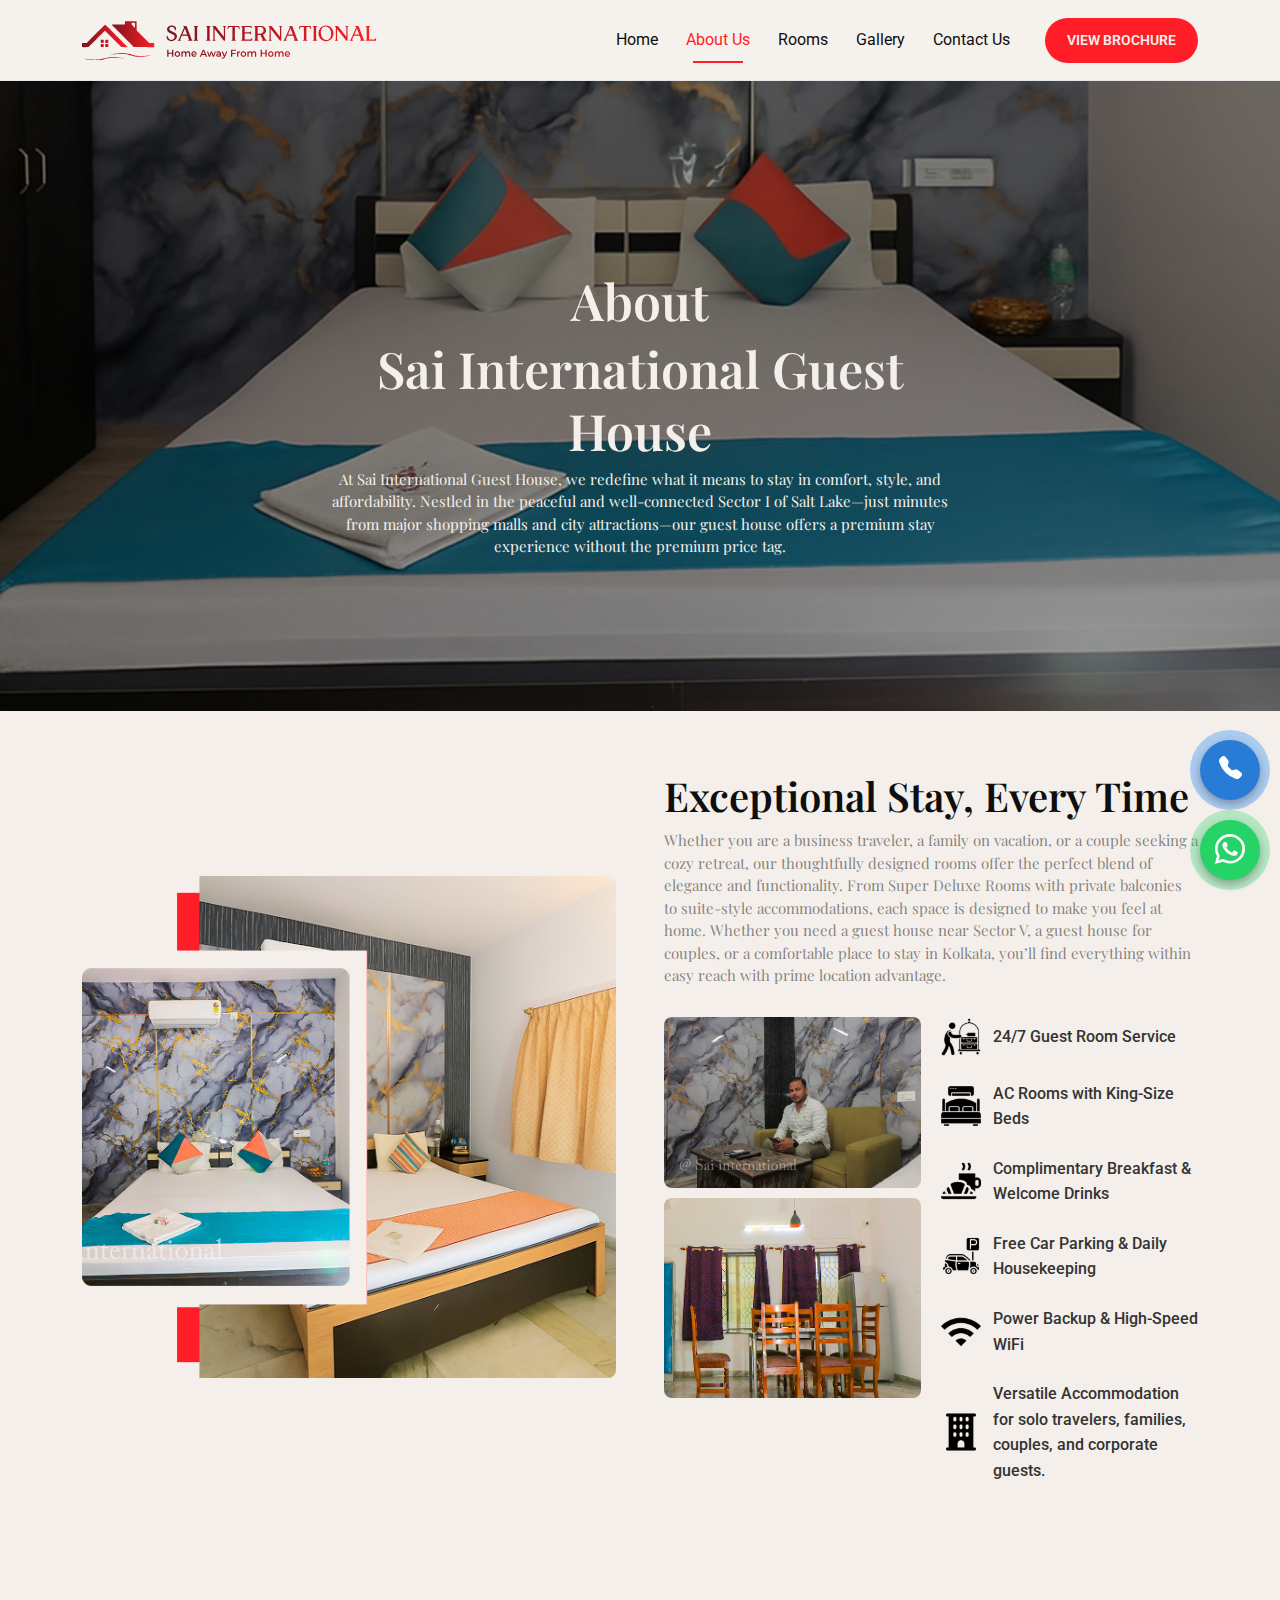
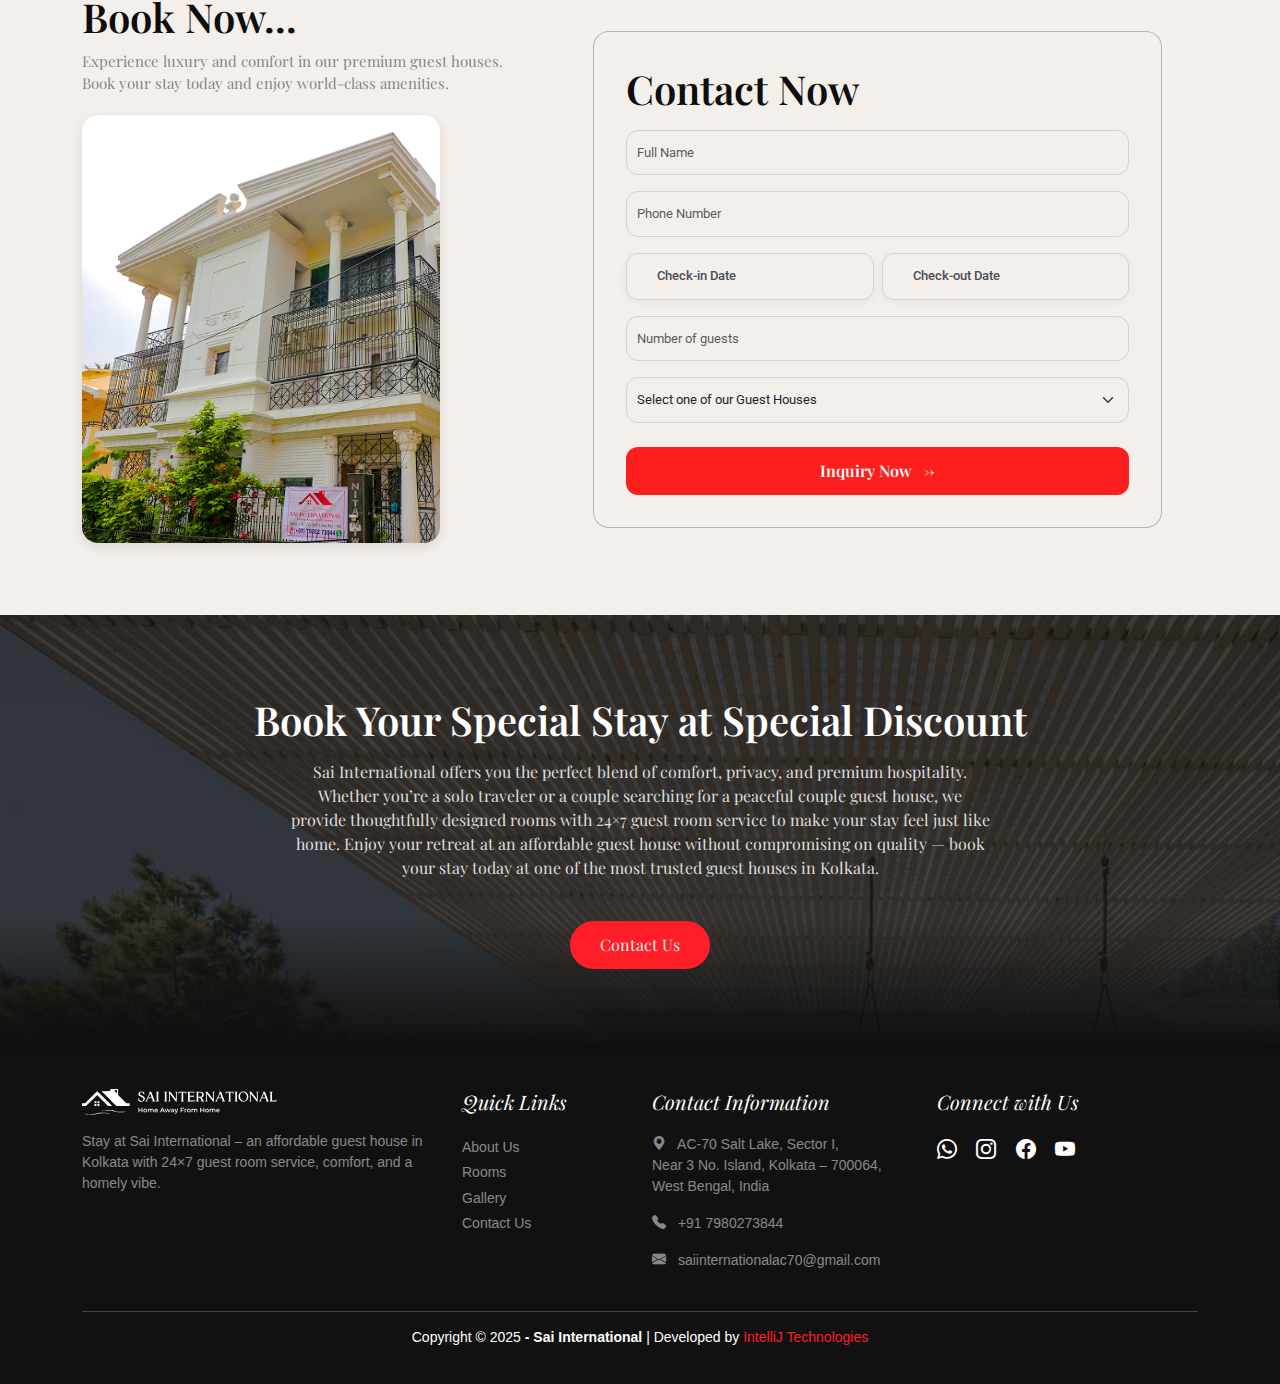
<file: about.html>
<!DOCTYPE html>
<html lang="en">

<head>
    <meta charset="UTF-8">
    <meta name="viewport" content="width=device-width, initial-scale=1.0">
    <title>About | Sai International Guest House | Book Stay in Salt Lake, Kolkata</title>

    <!-- SEO Meta Tags -->
    <meta name="description"
        content="Book your stay at Sai International Home Away From Home Guest House in AC-70, Salt Lake, Sector 1, Kolkata. Comfortable rooms near 3 No. Island. Call +917980273844 or +919038962227.">
    <meta name="keywords"
        content="Sai International Guest House, Guest House Kolkata, Salt Lake Sector 1 Stay, Budget Stay Kolkata, Guest House near 3 No. Island, Home Away From Home, Book Guest House Kolkata">
    <meta name="author" content="Sai International Guest House">
    <meta name="robots" content="index, follow">
    <meta name="geo.placename" content="Salt Lake, Kolkata, West Bengal, India">
    <meta name="geo.region" content="IN-WB">
    <meta name="geo.position" content="22.5946;88.4026">
    <meta name="ICBM" content="22.5946, 88.4026">

    <!-- Open Graph Tags for Social Sharing -->
    <meta property="og:title" content="Sai International Guest House - Salt Lake, Kolkata">
    <meta property="og:description"
        content="Book a cozy, affordable stay at Sai International Guest House, located in Salt Lake, Sector 1, near 3 No. Island, Kolkata - 700064.">
    <meta property="og:type" content="website">
    <meta property="og:url" content="https://sai-booking-v1-test.netlify.app">
    <meta property="og:image" content="./assets/images/logo.svg">
    <link rel="shortcut icon" href="./assets/images/favicon.svg" type="image/x-icon">
    <!-- Bootstrap & Icons -->
    <link rel="stylesheet" href="./assets/css/bootstrap.min.css">
    <link rel="stylesheet" href="https://cdnjs.cloudflare.com/ajax/libs/font-awesome/6.6.0/css/all.min.css"
        integrity="sha512-Kc323vGBEqzTmouAECnVceyQqyqdsSiqLQISBL29aUW4U/M7pSPA/gEUZQqv1cwx4OnYxTxve5UMg5GT6L4JJg=="
        crossorigin="anonymous" referrerpolicy="no-referrer" />
    <link href="https://cdn.jsdelivr.net/npm/bootstrap-icons@1.11.3/font/bootstrap-icons.min.css" rel="stylesheet">
    <link href="https://unpkg.com/aos@2.3.1/dist/aos.css" rel="stylesheet">

    <!-- Swiper and Custom Styles -->
    <link rel="stylesheet" href="./assets/css/swiper-bundle.min.css">
    <link rel="stylesheet" href="./assets/css/main.css">
</head>


<body>
    <!-- Header Section Start -->
    <header>
        <nav class="navbar navbar-expand-lg main_navbar">
            <div class="container">
                <a class="navbar-brand" href="/">
                    <img loading="lazy" src="./assets/images/logo.svg" alt="SAI International Logo">
                </a>

                <div class="collapse navbar-collapse justify-content-end d-none d-lg-flex" id="navbarNav">
                    <ul class="navbar-nav">
                        <li class="nav-item"><a class="nav-link " href="/">Home</a></li>
                        <li class="nav-item"><a class="nav-link active" href="/about.html">About Us</a></li>
                        <li class="nav-item"><a class="nav-link" href="/rooms.html">Rooms</a></li>
                        <li class="nav-item"><a class="nav-link" href="/gallery.html">Gallery</a></li>
                        <li class="nav-item"><a class="nav-link" href="/contact.html">Contact Us</a></li>
                    </ul>
                    <a href="/assets/images/guest-house-brochure.pdf" target="_blank" class="btn btn-brochure">VIEW
                        BROCHURE</a>
                </div>

                <button class="custom-toggler d-lg-none" id="menuToggle" aria-label="Toggle navigation">
                    <i class="fas fa-bars"></i>
                </button>
            </div>
        </nav>

        <div class="offcanvas-overlay" id="offcanvasOverlay"></div>

        <div class="mobile-offcanvas" id="mobileMenu">
            <div class="offcanvas-header">
                <a class="navbar-brand" href="/">
                    <img loading="lazy" src="./assets/images/logo.svg" alt="SAI Logo">
                </a>
                <button class="close-btn" id="menuClose" aria-label="Close menu">
                    <i class="fas fa-times"></i>
                </button>
            </div>
            <ul class="offcanvas-nav">
                <li><a href="/" class="nav-link ">Home</a></li>
                <li><a href="/about.html" class="nav-link active">About Us</a></li>
                <li><a href="/rooms.html" class="nav-link">Rooms</a></li>
                <li><a href="/gallery.html" class="nav-link">Gallery</a></li>
                <li><a href="/contact.html" class="nav-link">Contact Us</a></li>
            </ul>
            <a href="/brochure" class="btn btn-brochure">VIEW BROCHURE</a>
        </div>
    </header>


    <main>
        <!-- Hero Section -->
        <section class="sai_common--section"
            style="background: url('/assets/images/about-banner.avif') center center / cover no-repeat;"
            aria-label="About Sai International Guest House Hero Section">

            <!-- Text Content -->
            <header class="hero-text text-center heading-section">
                <h1 class="heading-section__title">About</h1>
                <h2 class="heading-section__title">Sai International Guest House</h2>
                <p class="heading-section__description">
                    At Sai International Guest House, we redefine what it means to stay in comfort, style, and
                    affordability.
                    Nestled in the peaceful and well-connected Sector I of Salt Lake—just minutes from major shopping
                    malls and
                    city attractions—our guest house offers a premium stay experience without the premium price tag.
                </p>
            </header>
        </section>


        <!-- About Guest Section -->
        <section class="about-guest-house" aria-labelledby="aboutGuestTitle">
            <div class="container">
                <div class="row align-items-center g-5">
                    <!-- Left Image Area -->
                    <div class="col-lg-6 position-relative">
                        <figure class="m-0">
                            <img loading="lazy" src="./assets/images/about-main.png" alt="Main guest house room view"
                                class="main-img w-100">
                        </figure>
                    </div>

                    <!-- Right Content Area -->
                    <div class="col-lg-6">
                        <header>
                            <h2 class="heading-section__title" id="aboutGuestTitle">Exceptional Stay, Every Time</h2>
                        </header>

                        <p class="heading-section__description">
                            Whether you are a business traveler, a family on vacation, or a couple seeking a cozy
                            retreat, our thoughtfully designed rooms offer the perfect blend of elegance and
                            functionality. From Super Deluxe Rooms with private balconies to suite-style accommodations,
                            each space is designed to make you feel at home. Whether you need a guest house near Sector
                            V, a guest house for couples, or a comfortable place to stay in Kolkata, you’ll find
                            everything within easy reach with prime location advantage.
                        </p>

                        <div class="about__right-wrap">
                            <div class="about__image-container">
                                <figure class="m-0">
                                    <img loading="lazy" src="./assets/images/about-home.avif"
                                        alt="Sai International guest house interior" class="sub-img">
                                </figure>
                                <figure class="m-0">
                                    <img loading="lazy" src="./assets/images/about-main2.png"
                                        alt="Sai International guest house interior" class="sub-img">
                                </figure>

                            </div>

                            <div class="about__features">
                                <!-- Feature Items -->
                                <div class="icon-box">
                                    <img loading="lazy" src="./assets/icon/guest-room.svg"
                                        alt="24/7 guest room service icon" class="icon-box__img">
                                    <span>24/7 Guest Room Service</span>
                                </div>
                                <div class="icon-box">
                                    <img loading="lazy" src="./assets/icon/ac-room.svg"
                                        alt="AC room with king-size bed icon" class="icon-box__img">
                                    <span>AC Rooms with King-Size Beds</span>
                                </div>
                                <div class="icon-box">
                                    <img loading="lazy" src="./assets/icon/complimentary-breakfast.svg"
                                        alt="Complimentary breakfast icon" class="icon-box__img">
                                    <span>Complimentary Breakfast & Welcome Drinks</span>
                                </div>
                                <div class="icon-box">
                                    <img loading="lazy" src="./assets/icon/car-parking.svg"
                                        alt="Free car parking and housekeeping icon" class="icon-box__img">
                                    <span>Free Car Parking & Daily Housekeeping</span>
                                </div>
                                <div class="icon-box">
                                    <img loading="lazy" src="./assets/icon/wifi-dark.svg"
                                        alt="Power backup and high-speed WiFi icon" class="icon-box__img">
                                    <span>Power Backup & High-Speed WiFi</span>
                                </div>
                                <div class="icon-box">
                                    <img loading="lazy" src="./assets/icon/versatile.svg"
                                        alt="Versatile accommodation icon" class="icon-box__img">
                                    <span>Versatile Accommodation for solo travelers, families, couples, and corporate
                                        guests.</span>
                                </div>
                            </div>
                        </div>
                    </div>
                </div>
            </div>
        </section>



        <!-- Book Inquire Section -->
        <section class="booking-section">
            <div class="container">
                <div class="row align-items-center">
                    <div class="col-lg-5 mb-4">
                        <h2 class="heading-section__title">Book Now...</h2>
                        <p class="heading-section__description">Experience luxury and comfort in our premium guest
                            houses. Book your stay today and enjoy world-class amenities.</p>
                        <div class="booking-image">
                            <img loading="lazy" src="./assets/images/guest-house.png" alt="Guest House"
                                class="img-fluid">
                        </div>
                    </div>

                    <div class="col-lg-7 px-lg-5">
                        <div class="form-box">
                            <h3 class="heading-section__title mb-3">Contact Now</h3>
                            <form class="inquiry-form" novalidate>
                                <div class="mb-3">
                                    <input type="text" class="form-control user-name" placeholder="Full Name"
                                        maxlength="50" required>
                                    <div class="error-message name-error">Please enter a valid name (letters and spaces
                                        only, max 50 characters).</div>
                                </div>
                                <div class="mb-3">
                                    <input type="tel" class="form-control user-phone" placeholder="Phone Number"
                                        required>
                                    <div class="error-message phone-error">Please enter a valid 10-digit phone number.
                                    </div>
                                </div>
                                <div class="row g-2 mb-3">
                                    <div class="col-md-6">
                                        <div class="date-input-wrapper">
                                            <button type="button" class="date-input-btn check-in-btn">
                                                <i class="fas fa-calendar-alt date-icon"></i>
                                                <span class="date-text check-in-text">Check-in Date</span>
                                            </button>
                                            <input type="date" name="checkInDate"
                                                class="hidden-date-input check-in-date" required>
                                        </div>
                                        <div class="error-message check-in-error">Please select a valid check-in date.
                                        </div>
                                    </div>
                                    <div class="col-md-6">
                                        <div class="date-input-wrapper">
                                            <button type="button" class="date-input-btn check-out-btn">
                                                <i class="fas fa-calendar-alt date-icon"></i>
                                                <span class="date-text check-out-text">Check-out Date</span>
                                            </button>
                                            <input type="date" name="checkOutDate"
                                                class="hidden-date-input check-out-date" required>
                                        </div>
                                        <div class="error-message check-out-error">Please select a valid check-out date.
                                        </div>
                                    </div>
                                </div>
                                <div class="mb-3">
                                    <input type="text" class="form-control guest-count" placeholder="Number of guests"
                                        min="1" max="20" required>
                                    <div class="error-message guest-error">Please enter a valid number of guests (1-20).
                                    </div>
                                </div>
                                <div class="mb-4">
                                    <select class="form-select guest-house" required>
                                        <option value="">Select one of our Guest Houses</option>
                                        <option value="house1">Guest House 1 - Luxury Suite</option>
                                        <option value="house2">Guest House 2 - Premium Villa</option>
                                        <option value="house3">Guest House 3 - Executive Room</option>
                                    </select>
                                    <div class="error-message guest-house-error">Please select a guest house.</div>
                                </div>
                                <button type="submit" class="btn btn-custom w-100 submit-btn">
                                    Inquiry Now <span class="arrow-icon">→</span>
                                </button>
                                <div class="mt-3 text-center text-success fw-bold success-message"
                                    style="display: none;">
                                    Your inquiry has been submitted successfully! We'll contact you shortly.
                                </div>
                            </form>
                        </div>
                    </div>
                </div>
            </div>
        </section>


        <!-- Promo Banner Section -->
        <section class="promo-banner-section">
            <div class="container">
                <h1 class="heading-section__title">Book Your Special Stay at Special Discount
                </h1>
                <p class="promo-text">
                    Sai International offers you the perfect blend of comfort, privacy, and premium hospitality. Whether
                    you’re a solo traveler or a couple searching for a peaceful couple guest house, we provide
                    thoughtfully designed rooms with 24×7 guest room service to make your stay feel just like home.
                    Enjoy your retreat at an affordable guest house without compromising on quality — book your stay
                    today at one of the most trusted guest houses in Kolkata.

                </p>
                <a href="./contact.html" class="btn promo-btn">Contact Us</a>
            </div>
        </section>

        <!-- Contact Floating Button -->
        <div class="floating-buttons">
            <!-- Call Floating Button -->
            <a href="tel:+917980273844" target="_blank" class="floating__btn call-button">
                <i class="bi bi-telephone-fill"></i>
            </a>

            <!-- WhatsApp Floating Button -->
            <a href="https://wa.me/917980273844?text=Hi%2C%20I%20would%20like%20to%20inquire%20about%20room%20availability%20and%20booking%20details%20at%20Sai%20International%20Guest%20House."
                target="_blank" class="floating__btn whatsapp-button">
                <i class="bi bi-whatsapp"></i>
            </a>

        </div>


        <!-- Scroll to Top Button -->
        <div class="scroll-to-top">
            <button class="scroll-btn" id="scrollToTopBtn" aria-label="Scroll to top">
                <svg class="progress-circle" viewBox="0 0 36 36">
                    <circle class="progress-circle-bg" cx="18" cy="18" r="15.9155"></circle>
                    <circle class="progress-circle-fill" cx="18" cy="18" r="15.9155" stroke-dasharray="100 100"
                        stroke-dashoffset="100" id="progressCircle"></circle>
                </svg>
                <i class="bi bi-arrow-up scroll-icon"></i>
            </button>
        </div>
        <!-- YouTube Modal -->
        <div class="modal fade" id="youtubeModal" tabindex="-1" aria-labelledby="youtubeModalLabel" aria-hidden="true">
            <div class="modal-dialog modal-dialog-centered modal-lg">
                <div class="modal-content bg-dark text-white">
                    <div class="modal-header border-0">
                        <h5 class="modal-title" id="youtubeModalLabel">Watch Our Video</h5>
                        <button type="button" class="btn-close btn-close-white" data-bs-dismiss="modal"
                            aria-label="Close"></button>
                    </div>
                    <div class="modal-body p-0">
                        <div class="ratio ratio-16x9">
                            <iframe id="youtubeVideo" src="" title="YouTube video player"
                                allow="accelerometer; autoplay; clipboard-write; encrypted-media; gyroscope; picture-in-picture; web-share"
                                allowfullscreen></iframe>
                        </div>
                    </div>
                </div>
            </div>
        </div>

    </main>


    <footer class="sai-footer">
        <div class="container">
            <div class="row gy-4">
                <div class="col-md-4">
                    <img loading="lazy" src="./assets/images/footer-logo.svg" alt="Sai International Logo"
                        class="sai-logo mb-3">
                    <p class="footer-text">Stay at Sai International – an affordable guest house in Kolkata with 24×7
                        guest room
                        service,
                        comfort, and a homely vibe.
                    </p>
                </div>
                <div class="col-md-2">
                    <h5>Quick Links</h5>
                    <ul class="list-unstyled">
                        <li><a href="/about.html">About Us</a></li>
                        <li><a href="/rooms.html"> Rooms</a></li>
                        <li><a href="/gallery.html"> Gallery</a></li>
                        <li><a href="/contact.html">Contact Us</a></li>
                    </ul>
                </div>


                <div class="col-md-3">
                    <h5>Contact Information</h5>

                    <p>
                        <i class="bi bi-geo-alt-fill me-2"></i>
                        AC-70 Salt Lake, Sector I,<br>
                        Near 3 No. Island,
                        Kolkata – 700064,<br> West Bengal, India
                    </p>

                    <p>
                        <i class="bi bi-telephone-fill me-2"></i>
                        <a href="tel:+917980273844">+91 7980273844</a>

                    </p>

                    <p>
                        <i class="bi bi-envelope-fill me-2"></i>
                        <a href="mailto:saiinternationalac70@gmail.com">saiinternationalac70@gmail.com</a>
                    </p>
                </div>

                <div class="col-md-3">
                    <h5>Connect with Us</h5>
                    <div class="sai-social-icons">
                        <a href="https://wa.me/917980273844" target="_blank"><i class="bi bi-whatsapp"></i></a> <a
                            href="#"><i class="bi bi-instagram"></i></a>
                        <a href="#"><i class="bi bi-facebook"></i></a>
                        <a href="#"><i class="bi bi-youtube" data-bs-toggle="modal"
                                data-bs-target="#youtubeModal"></i></a>
                    </div>
                </div>
            </div>
            <div class="sai-bottom-bar mt-4">
                <p>Copyright © 2025 <strong>- Sai International </strong>| Developed by <a
                        href="https://intellij.in">IntelliJ Technologies</a></p>
            </div>
        </div>
    </footer>

    <!-- Custom JS -->
    <script src="./assets/js/bootstrap.bundle.min.js"></script>
    <script src="./assets/js/swiper-bundle.min.js"></script>
    <script src="https://unpkg.com/aos@2.3.1/dist/aos.js"></script>
    <script>
        AOS.init();
    </script>
    <script src="assets/js/booking-form.js" defer></script>

    <script src="./assets/js/main.js"></script>
</body>

</html>
</body>

</html>
</file>
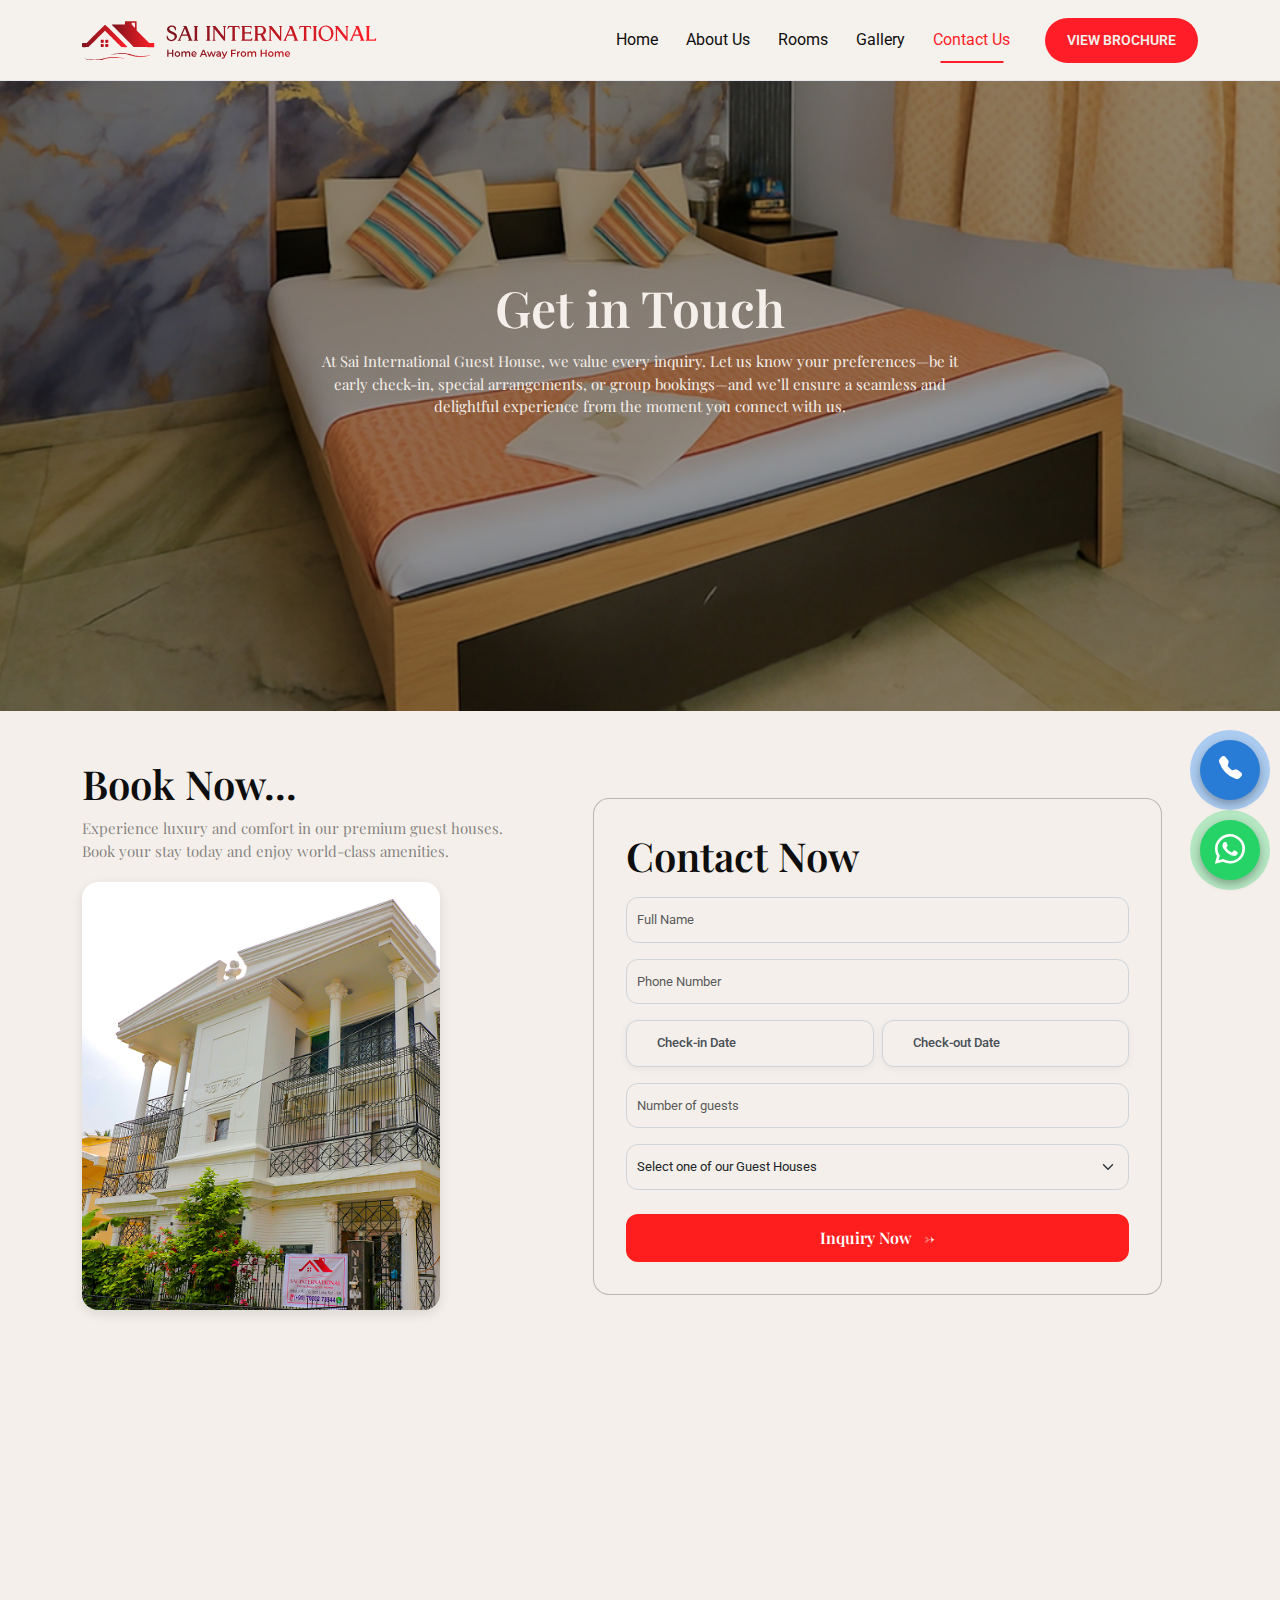
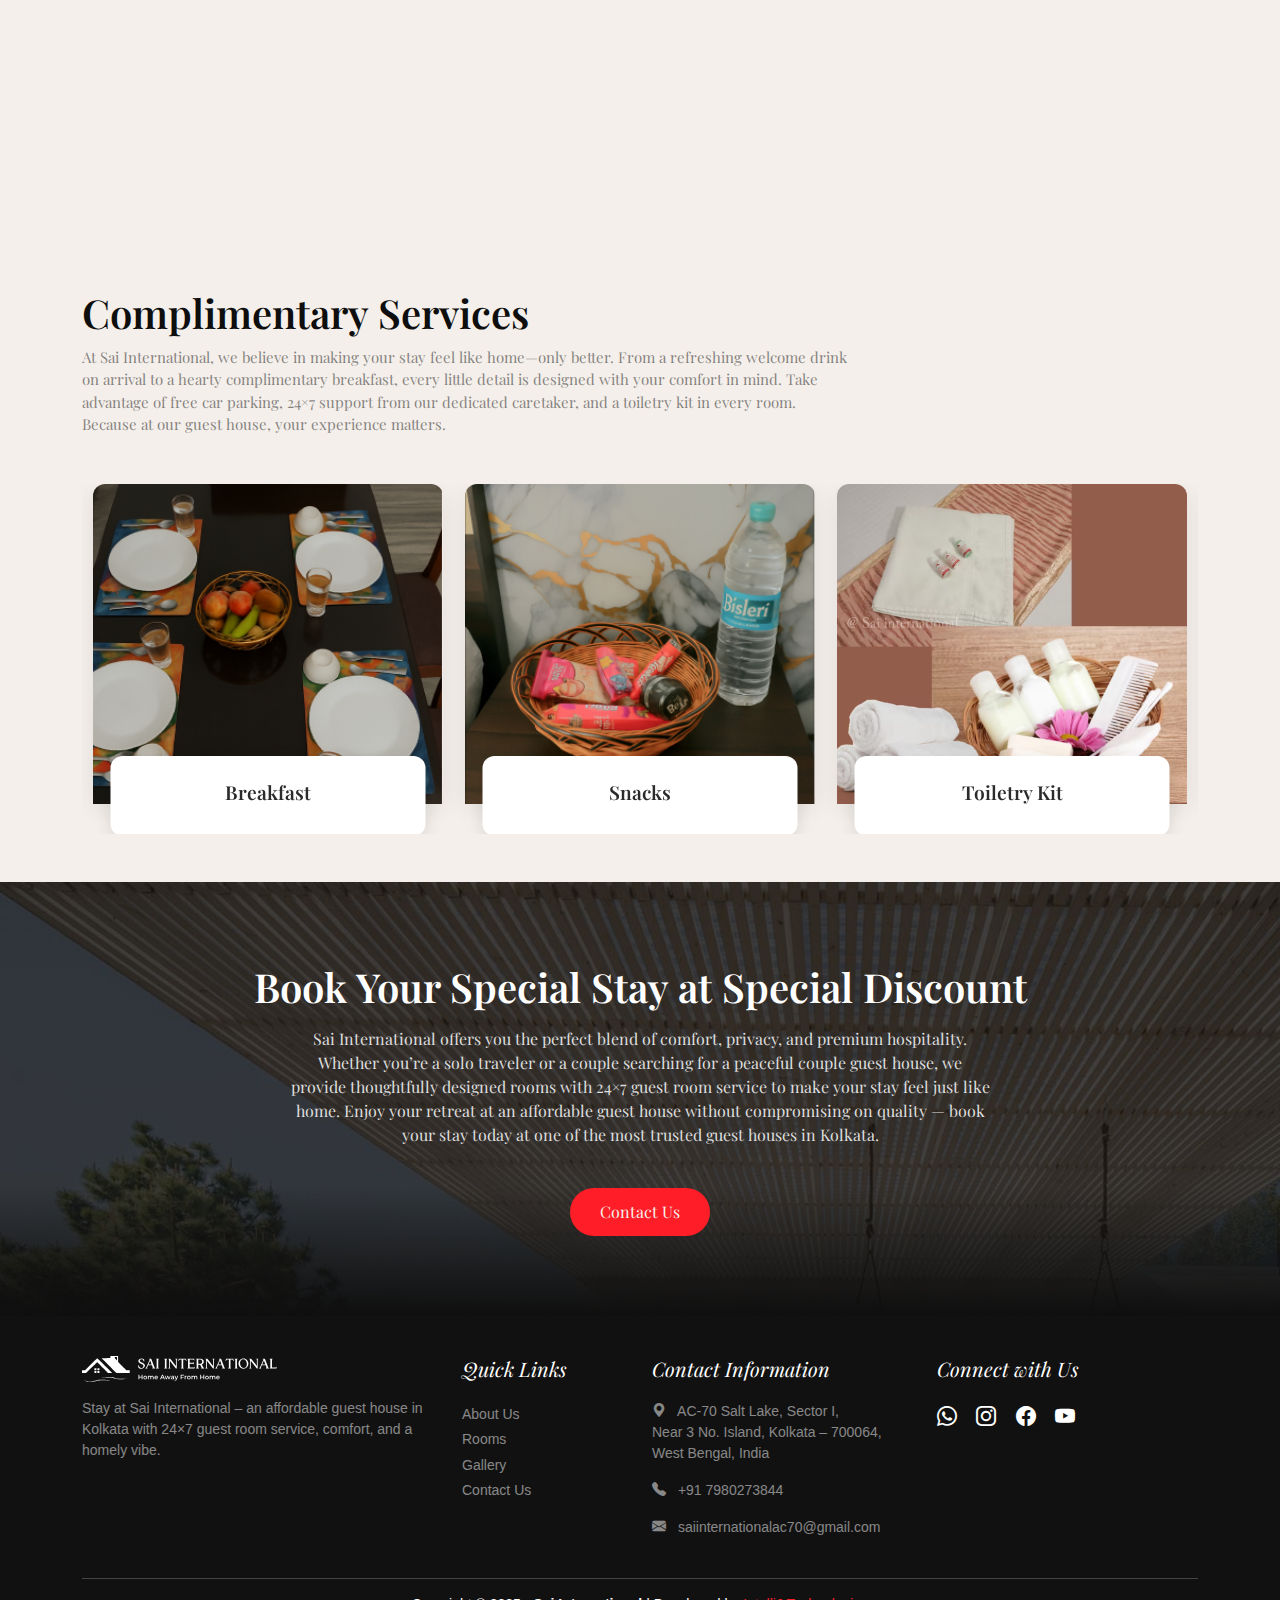
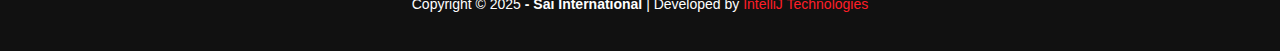
<file: contact.html>
<!DOCTYPE html>
<html lang="en">

<head>
    <meta charset="UTF-8">
    <meta name="viewport" content="width=device-width, initial-scale=1.0">
    <title>Contact | Sai International Guest House | Book Stay in Salt Lake, Kolkata</title>

    <!-- SEO Meta Tags -->
    <meta name="description"
        content="Book your stay at Sai International Home Away From Home Guest House in AC-70, Salt Lake, Sector 1, Kolkata. Comfortable rooms near 3 No. Island. Call +917980273844 or +919038962227.">
    <meta name="keywords"
        content="Sai International Guest House, Guest House Kolkata, Salt Lake Sector 1 Stay, Budget Stay Kolkata, Guest House near 3 No. Island, Home Away From Home, Book Guest House Kolkata">
    <meta name="author" content="Sai International Guest House">
    <meta name="robots" content="index, follow">
    <meta name="geo.placename" content="Salt Lake, Kolkata, West Bengal, India">
    <meta name="geo.region" content="IN-WB">
    <meta name="geo.position" content="22.5946;88.4026">
    <meta name="ICBM" content="22.5946, 88.4026">

    <!-- Open Graph Tags for Social Sharing -->
    <meta property="og:title" content="Sai International Guest House - Salt Lake, Kolkata">
    <meta property="og:description"
        content="Book a cozy, affordable stay at Sai International Guest House, located in Salt Lake, Sector 1, near 3 No. Island, Kolkata - 700064.">
    <meta property="og:type" content="website">
    <meta property="og:url" content="https://sai-booking-v1-test.netlify.app">
    <meta property="og:image" content="./assets/images/logo.svg">
    <link rel="shortcut icon" href="./assets/images/favicon.svg" type="image/x-icon">
    <!-- Bootstrap & Icons -->
    <link rel="stylesheet" href="./assets/css/bootstrap.min.css">
    <link rel="stylesheet" href="https://cdnjs.cloudflare.com/ajax/libs/font-awesome/6.6.0/css/all.min.css"
        integrity="sha512-Kc323vGBEqzTmouAECnVceyQqyqdsSiqLQISBL29aUW4U/M7pSPA/gEUZQqv1cwx4OnYxTxve5UMg5GT6L4JJg=="
        crossorigin="anonymous" referrerpolicy="no-referrer" />
    <link href="https://cdn.jsdelivr.net/npm/bootstrap-icons@1.11.3/font/bootstrap-icons.min.css" rel="stylesheet">
    <link href="https://unpkg.com/aos@2.3.1/dist/aos.css" rel="stylesheet">

    <!-- Swiper and Custom Styles -->
    <link rel="stylesheet" href="./assets/css/swiper-bundle.min.css">
    <link rel="stylesheet" href="./assets/css/main.css">
</head>


<body>
    <!-- Header Section Start -->
    <header>
        <nav class="navbar navbar-expand-lg main_navbar">
            <div class="container">
                <a class="navbar-brand" href="/">
                    <img loading="lazy" src="./assets/images/logo.svg" alt="SAI International Logo">
                </a>

                <div class="collapse navbar-collapse justify-content-end d-none d-lg-flex" id="navbarNav">
                    <ul class="navbar-nav">
                        <li class="nav-item"><a class="nav-link " href="/">Home</a></li>
                        <li class="nav-item"><a class="nav-link " href="/about.html">About Us</a></li>
                        <li class="nav-item"><a class="nav-link" href="/rooms.html">Rooms</a></li>
                        <li class="nav-item"><a class="nav-link" href="/gallery.html">Gallery</a></li>
                        <li class="nav-item"><a class="nav-link active" href="/contact.html">Contact Us</a></li>
                    </ul>
                    <a href="/assets/images/guest-house-brochure.pdf" target="_blank" class="btn btn-brochure">VIEW
                        BROCHURE</a>
                </div>

                <button class="custom-toggler d-lg-none" id="menuToggle" aria-label="Toggle navigation">
                    <i class="fas fa-bars"></i>
                </button>
            </div>
        </nav>

        <div class="offcanvas-overlay" id="offcanvasOverlay"></div>

        <div class="mobile-offcanvas" id="mobileMenu">
            <div class="offcanvas-header">
                <a class="navbar-brand" href="/">
                    <img loading="lazy" src="./assets/images/logo.svg" alt="SAI Logo">
                </a>
                <button class="close-btn" id="menuClose" aria-label="Close menu">
                    <i class="fas fa-times"></i>
                </button>
            </div>
            <ul class="offcanvas-nav">
                <li><a href="/" class="nav-link ">Home</a></li>
                <li><a href="/about.html" class="nav-link ">About Us</a></li>
                <li><a href="/rooms.html" class="nav-link">Rooms</a></li>
                <li><a href="/gallery.html" class="nav-link">Gallery</a></li>
                <li><a href="/contact.html" class="nav-link active">Contact Us</a></li>
            </ul>
            <a href="/brochure" class="btn btn-brochure">VIEW BROCHURE</a>
        </div>
    </header>


    <main>
        <!-- Hero Section -->
        <section class="sai_common--section"
            style="background: url('/assets/images/contact-banner.avif') center center / cover no-repeat;">
            <!-- Text Content -->
            <div class="hero-text text-center heading-section">
                <p class="heading-section__title">Get in Touch</p>
                <p class="heading-section__description">At Sai International Guest House, we value every inquiry. Let us
                    know your preferences—be it early check-in, special arrangements, or group bookings—and we’ll ensure
                    a seamless and delightful experience from the moment you connect with us.
                </p>
            </div>
        </section>



        <!-- Book Inquire Section -->
        <section class="booking-section">
            <div class="container">
                <div class="row align-items-center">
                    <div class="col-lg-5 mb-4">
                        <h2 class="heading-section__title">Book Now...</h2>
                        <p class="heading-section__description">Experience luxury and comfort in our premium guest
                            houses. Book your stay today and enjoy world-class amenities.</p>
                        <div class="booking-image">
                            <img loading="lazy" src="./assets/images/guest-house.png" alt="Guest House"
                                class="img-fluid">
                        </div>
                    </div>

                    <div class="col-lg-7 px-lg-5">
                        <div class="form-box">
                            <h3 class="heading-section__title mb-3">Contact Now</h3>
                            <form class="inquiry-form" novalidate>
                                <div class="mb-3">
                                    <input type="text" class="form-control user-name" placeholder="Full Name"
                                        maxlength="50" required>
                                    <div class="error-message name-error">Please enter a valid name (letters and spaces
                                        only, max 50 characters).</div>
                                </div>
                                <div class="mb-3">
                                    <input type="tel" class="form-control user-phone" placeholder="Phone Number"
                                        required>
                                    <div class="error-message phone-error">Please enter a valid 10-digit phone number.
                                    </div>
                                </div>
                                <div class="row g-2 mb-3">
                                    <div class="col-md-6">
                                        <div class="date-input-wrapper">
                                            <button type="button" class="date-input-btn check-in-btn">
                                                <i class="fas fa-calendar-alt date-icon"></i>
                                                <span class="date-text check-in-text">Check-in Date</span>
                                            </button>
                                            <input type="date" name="checkInDate"
                                                class="hidden-date-input check-in-date" required>
                                        </div>
                                        <div class="error-message check-in-error">Please select a valid check-in date.
                                        </div>
                                    </div>
                                    <div class="col-md-6">
                                        <div class="date-input-wrapper">
                                            <button type="button" class="date-input-btn check-out-btn">
                                                <i class="fas fa-calendar-alt date-icon"></i>
                                                <span class="date-text check-out-text">Check-out Date</span>
                                            </button>
                                            <input type="date" name="checkOutDate"
                                                class="hidden-date-input check-out-date" required>
                                        </div>
                                        <div class="error-message check-out-error">Please select a valid check-out date.
                                        </div>
                                    </div>
                                </div>
                                <div class="mb-3">
                                    <input type="text" class="form-control guest-count" placeholder="Number of guests"
                                        min="1" max="20" required>
                                    <div class="error-message guest-error">Please enter a valid number of guests (1-20).
                                    </div>
                                </div>
                                <div class="mb-4">
                                    <select class="form-select guest-house" required>
                                        <option value="">Select one of our Guest Houses</option>
                                        <option value="house1">Guest House 1 - Luxury Suite</option>
                                        <option value="house2">Guest House 2 - Premium Villa</option>
                                        <option value="house3">Guest House 3 - Executive Room</option>
                                    </select>
                                    <div class="error-message guest-house-error">Please select a guest house.</div>
                                </div>
                                <button type="submit" class="btn btn-custom w-100 submit-btn">
                                    Inquiry Now <span class="arrow-icon">→</span>
                                </button>
                                <div class="mt-3 text-center text-success fw-bold success-message"
                                    style="display: none;">
                                    Your inquiry has been submitted successfully! We'll contact you shortly.
                                </div>
                            </form>
                        </div>
                    </div>
                </div>
            </div>
        </section>

        <!-- Map Section -->
        <div>
            <iframe src="https://maps.google.com/maps?q=AC 70 ac block Salt Lake City sector 1&output=embed"
                width="100%" height="450" style="border:0; filter: grayscale(0) contrast(1.2) opacity(100%);"
                allowfullscreen="" loading="lazy" referrerpolicy="no-referrer-when-downgrade">
            </iframe>

        </div>




        <!-- Complimentary Service Section -->
        <section class="facility-section py-5">
            <div class="container">
                <div class="mb-4 mb-lg-5">
                    <h2 class="heading-section__title">Complimentary Services</h2>
                    <p class="heading-section__description">
                        At Sai International, we believe in making your stay feel like home—only better.
                        From a refreshing welcome drink on arrival to a hearty complimentary breakfast,
                        every little detail is designed with your comfort in mind. Take advantage of free car parking,
                        24×7 support from our dedicated caretaker, and a toiletry kit in every room.
                        Because at our guest house, your experience matters.
                    </p>
                </div>

                <!-- Swiper Wrapper -->
                <div class="swiper complimentarySwiper">
                    <div class="swiper-wrapper">
                        <!-- Card 1 -->
                        <div class="swiper-slide">
                            <div class="facility-card h-100">
                                <img loading="lazy" src="./assets/images/service1.png" class="img-fluid facility-img"
                                    alt="Resort Room">
                                <div class="facility-content p-3 p-lg-4">
                                    <h5 class="facility-title">Breakfast</h5>
                                </div>
                            </div>
                        </div>

                        <!-- Card 2 -->
                        <div class="swiper-slide">
                            <div class="facility-card h-100">
                                <img loading="lazy" src="./assets/images/service2.png" class="img-fluid facility-img"
                                    alt="Holiday Room">
                                <div class="facility-content p-3 p-lg-4">
                                    <h5 class="facility-title">Snacks</h5>
                                </div>
                            </div>
                        </div>

                        <!-- Card 3 -->
                        <div class="swiper-slide">
                            <div class="facility-card h-100">
                                <img loading="lazy" src="./assets/images/toiletry-kit.avif"
                                    class="img-fluid facility-img" alt="Holiday Room 2">
                                <div class="facility-content p-3 p-lg-4">
                                    <h5 class="facility-title">Toiletry Kit</h5>
                                </div>
                            </div>
                        </div>

                        <!-- Card 4 -->
                        <div class="swiper-slide">
                            <div class="facility-card h-100">
                                <img loading="lazy" src="./assets/images/service3.png" class="img-fluid facility-img"
                                    alt="Caretaker Service">
                                <div class="facility-content p-3 p-lg-4">
                                    <h5 class="facility-title">Car Parking</h5>
                                </div>
                            </div>
                        </div>

                    </div>
                </div>
            </div>
        </section>

        <!-- Promo Banner Section -->
        <section class="promo-banner-section">
            <div class="container">
                <h1 class="heading-section__title">Book Your Special Stay at Special Discount
                </h1>
                <p class="promo-text">
                    Sai International offers you the perfect blend of comfort, privacy, and premium hospitality. Whether
                    you’re a solo traveler or a couple searching for a peaceful couple guest house, we provide
                    thoughtfully designed rooms with 24×7 guest room service to make your stay feel just like home.
                    Enjoy your retreat at an affordable guest house without compromising on quality — book your stay
                    today at one of the most trusted guest houses in Kolkata.

                </p>
                <a href="./contact.html" class="btn promo-btn">Contact Us</a>
            </div>
        </section>

        <!-- Contact Floating Button -->
        <div class="floating-buttons">
            <!-- Call Floating Button -->
            <a href="tel:+917980273844" target="_blank" class="floating__btn call-button">
                <i class="bi bi-telephone-fill"></i>
            </a>

            <!-- WhatsApp Floating Button -->
            <a href="https://wa.me/917980273844?text=Hi%2C%20I%20would%20like%20to%20inquire%20about%20room%20availability%20and%20booking%20details%20at%20Sai%20International%20Guest%20House."
                target="_blank" class="floating__btn whatsapp-button">
                <i class="bi bi-whatsapp"></i>
            </a>

        </div>


        <!-- Scroll to Top Button -->
        <div class="scroll-to-top">
            <button class="scroll-btn" id="scrollToTopBtn" aria-label="Scroll to top">
                <svg class="progress-circle" viewBox="0 0 36 36">
                    <circle class="progress-circle-bg" cx="18" cy="18" r="15.9155"></circle>
                    <circle class="progress-circle-fill" cx="18" cy="18" r="15.9155" stroke-dasharray="100 100"
                        stroke-dashoffset="100" id="progressCircle"></circle>
                </svg>
                <i class="bi bi-arrow-up scroll-icon"></i>
            </button>
        </div>
       <!-- YouTube Modal -->
        <div class="modal fade" id="youtubeModal" tabindex="-1" aria-labelledby="youtubeModalLabel" aria-hidden="true">
            <div class="modal-dialog modal-dialog-centered modal-lg">
                <div class="modal-content bg-dark text-white">
                    <div class="modal-header border-0">
                        <h5 class="modal-title" id="youtubeModalLabel">Watch Our Video</h5>
                        <button type="button" class="btn-close btn-close-white" data-bs-dismiss="modal"
                            aria-label="Close"></button>
                    </div>
                    <div class="modal-body p-0">
                        <div class="ratio ratio-16x9">
                            <iframe id="youtubeVideo" src="" title="YouTube video player"
                                allow="accelerometer; autoplay; clipboard-write; encrypted-media; gyroscope; picture-in-picture; web-share"
                                allowfullscreen></iframe>
                        </div>
                    </div>
                </div>
            </div>
        </div>

    </main>


    <footer class="sai-footer">
        <div class="container">
            <div class="row gy-4">
                <div class="col-md-4">
                    <img loading="lazy" src="./assets/images/footer-logo.svg" alt="Sai International Logo"
                        class="sai-logo mb-3">
                    <p class="footer-text">Stay at Sai International – an affordable guest house in Kolkata with 24×7
                        guest room
                        service,
                        comfort, and a homely vibe.
                    </p>
                </div>
                <div class="col-md-2">
                    <h5>Quick Links</h5>
                    <ul class="list-unstyled">
                        <li><a href="/about.html">About Us</a></li>
                        <li><a href="/rooms.html"> Rooms</a></li>
                        <li><a href="/gallery.html"> Gallery</a></li>
                        <li><a href="/contact.html">Contact Us</a></li>
                    </ul>
                </div>


                <div class="col-md-3">
                    <h5>Contact Information</h5>

                    <p>
                        <i class="bi bi-geo-alt-fill me-2"></i>
                        AC-70 Salt Lake, Sector I,<br>
                        Near 3 No. Island,
                        Kolkata – 700064,<br> West Bengal, India
                    </p>

                    <p>
                        <i class="bi bi-telephone-fill me-2"></i>
                        <a href="tel:+917980273844">+91 7980273844</a>

                    </p>

                    <p>
                        <i class="bi bi-envelope-fill me-2"></i>
                        <a href="mailto:saiinternationalac70@gmail.com">saiinternationalac70@gmail.com</a>
                    </p>
                </div>

                <div class="col-md-3">
                    <h5>Connect with Us</h5>
                    <div class="sai-social-icons">
                        <a href="https://wa.me/917980273844" target="_blank"><i class="bi bi-whatsapp"></i></a> <a
                            href="#"><i class="bi bi-instagram"></i></a>
                        <a href="#"><i class="bi bi-facebook"></i></a>
                        <a href="#"><i class="bi bi-youtube" data-bs-toggle="modal"
                                data-bs-target="#youtubeModal"></i></a>
                    </div>
                </div>
            </div>
            <div class="sai-bottom-bar mt-4">
                <p>Copyright © 2025 <strong>- Sai International </strong>| Developed by <a
                        href="https://intellij.in">IntelliJ Technologies</a></p>
            </div>
        </div>
    </footer>


    <!-- Custom JS -->
    <script src="./assets/js/bootstrap.bundle.min.js"></script>
    <script src="./assets/js/swiper-bundle.min.js"></script>
    <script src="https://unpkg.com/aos@2.3.1/dist/aos.js"></script>
    <script>
        AOS.init();
    </script>
    <script src="assets/js/booking-form.js" defer></script>

    <script src="./assets/js/main.js"></script>
</body>

</html>
</body>

</html>
</file>
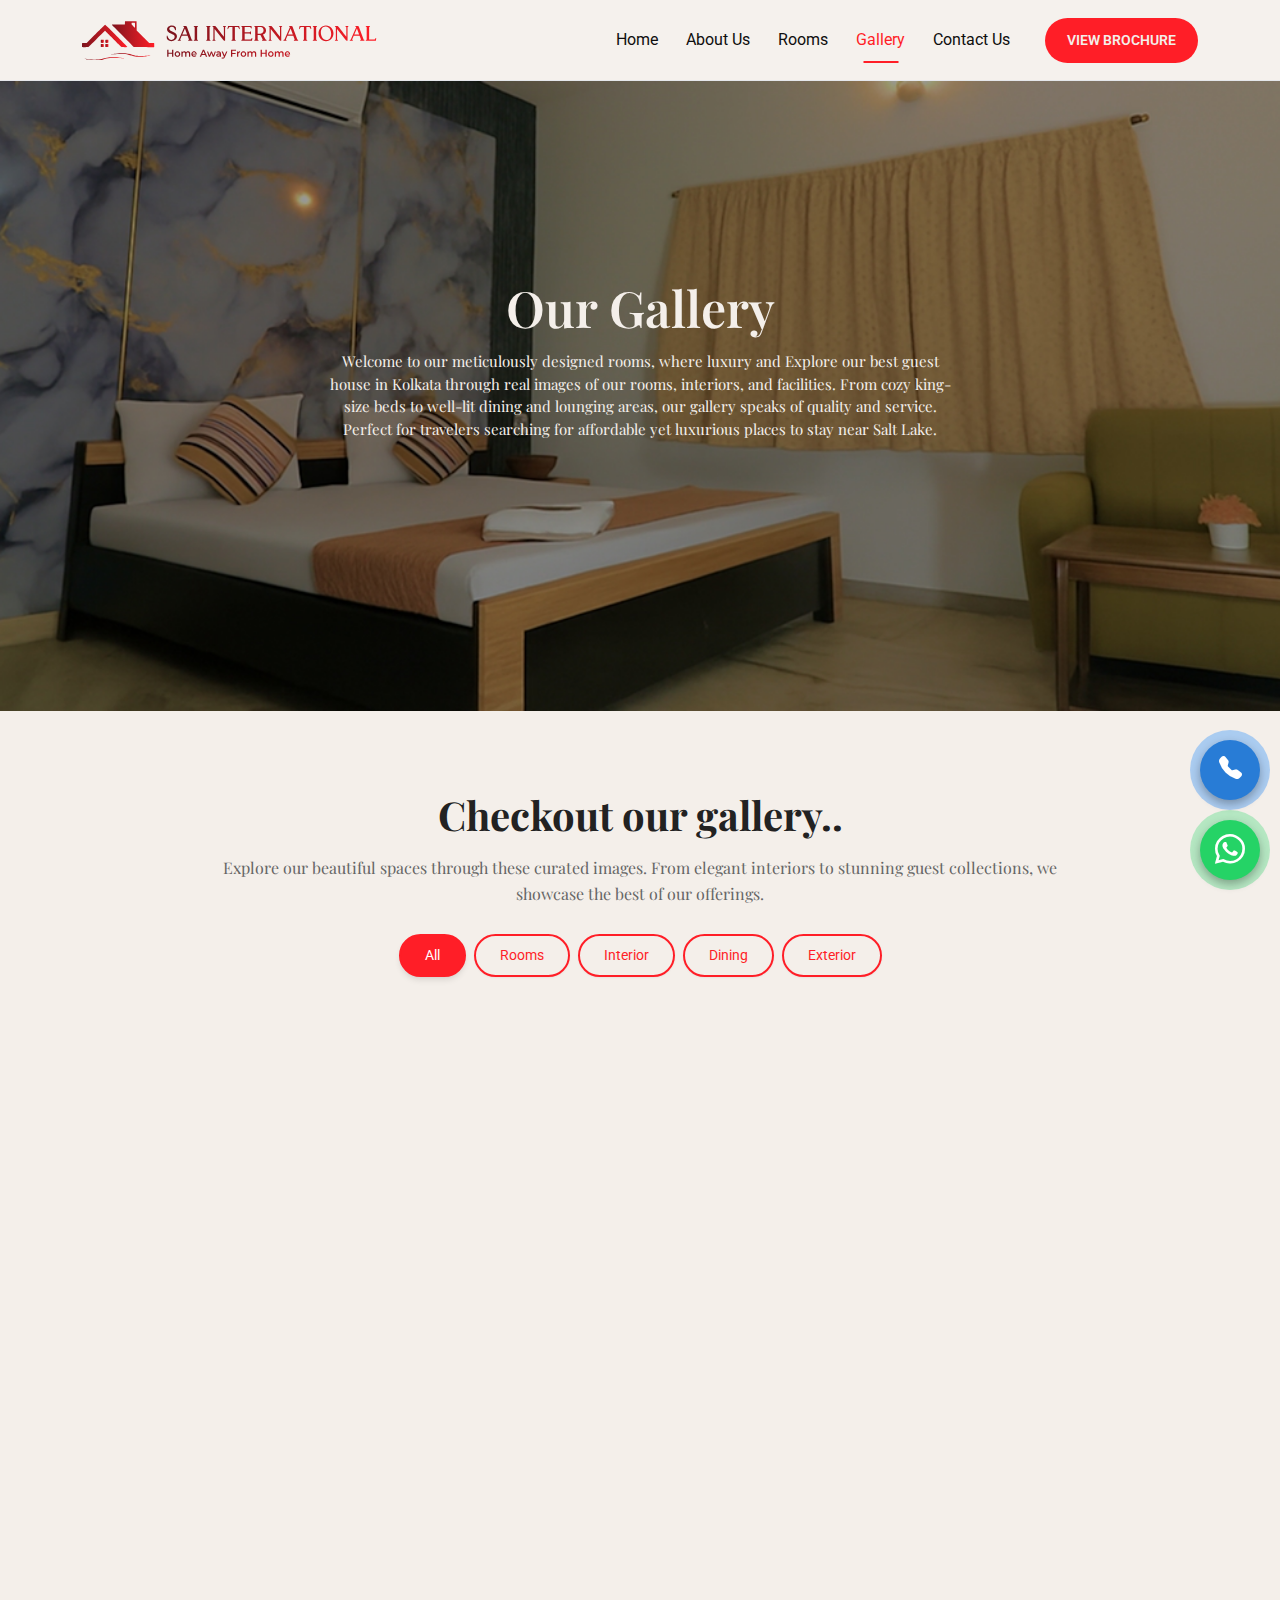
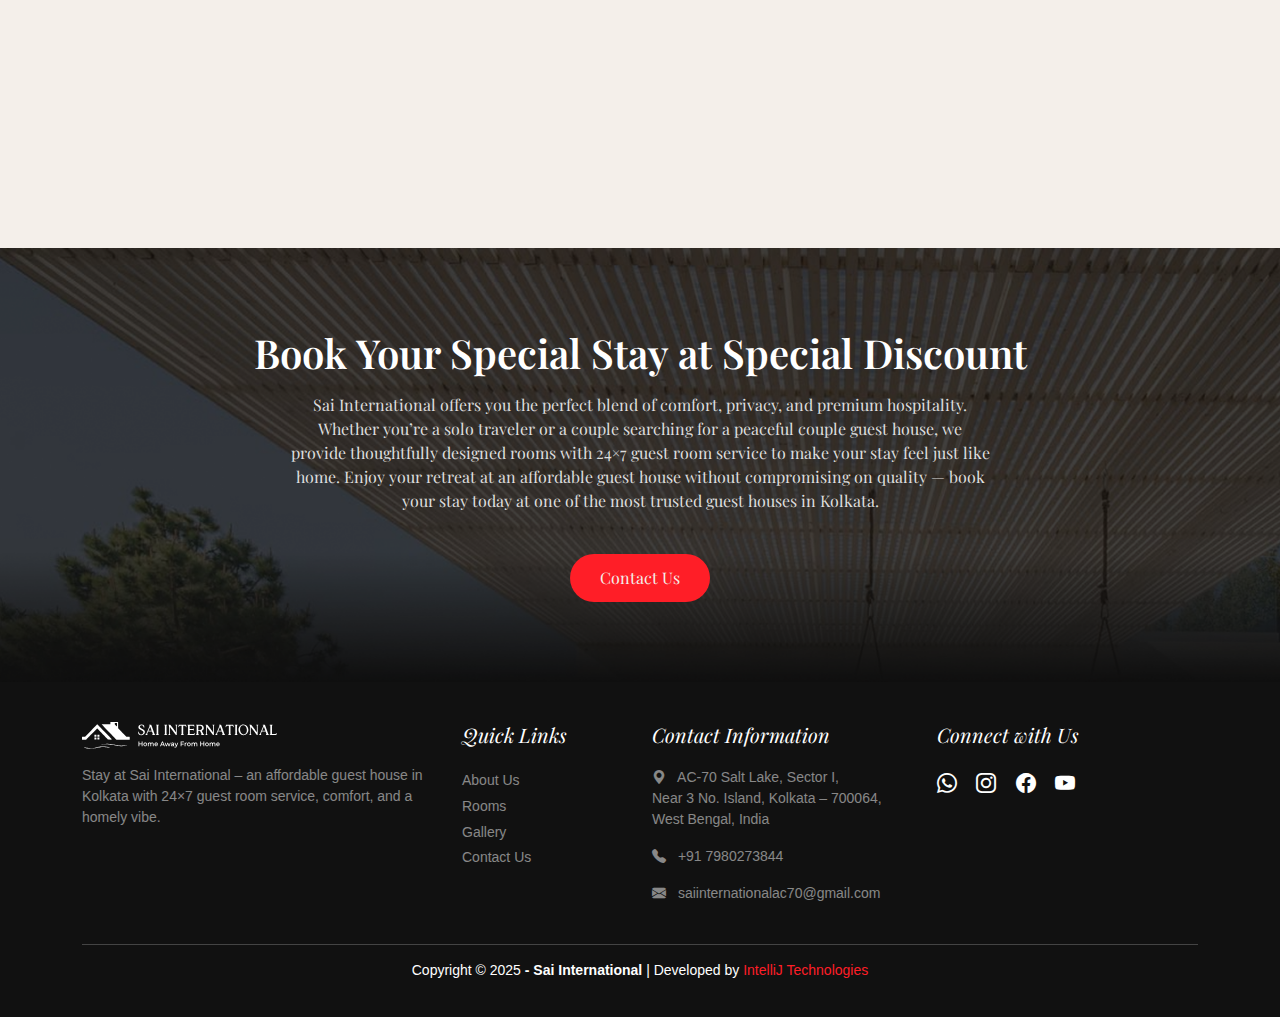
<file: gallery.html>
<!DOCTYPE html>
<html lang="en">

<head>
    <meta charset="UTF-8">
    <meta name="viewport" content="width=device-width, initial-scale=1.0">
    <title>Our Gallery | Sai International Guest House | Book Stay in Salt Lake, Kolkata</title>

    <!-- SEO Meta Tags -->
    <meta name="description"
        content="Book your stay at Sai International Home Away From Home Guest House in AC-70, Salt Lake, Sector 1, Kolkata. Comfortable rooms near 3 No. Island. Call +917980273844 or +919038962227.">
    <meta name="keywords"
        content="Sai International Guest House, Guest House Kolkata, Salt Lake Sector 1 Stay, Budget Stay Kolkata, Guest House near 3 No. Island, Home Away From Home, Book Guest House Kolkata">
    <meta name="author" content="Sai International Guest House">
    <meta name="robots" content="index, follow">
    <meta name="geo.placename" content="Salt Lake, Kolkata, West Bengal, India">
    <meta name="geo.region" content="IN-WB">
    <meta name="geo.position" content="22.5946;88.4026">
    <meta name="ICBM" content="22.5946, 88.4026">

    <!-- Open Graph Tags for Social Sharing -->
    <meta property="og:title" content="Sai International Guest House - Salt Lake, Kolkata">
    <meta property="og:description"
        content="Book a cozy, affordable stay at Sai International Guest House, located in Salt Lake, Sector 1, near 3 No. Island, Kolkata - 700064.">
    <meta property="og:type" content="website">
    <meta property="og:url" content="https://sai-booking-v1-test.netlify.app">
    <meta property="og:image" content="./assets/images/logo.svg">
    <link rel="shortcut icon" href="./assets/images/favicon.svg" type="image/x-icon">
    <!-- Bootstrap & Icons -->
    <link rel="stylesheet" href="./assets/css/bootstrap.min.css">
    <link rel="stylesheet" href="https://cdnjs.cloudflare.com/ajax/libs/font-awesome/6.6.0/css/all.min.css"
        integrity="sha512-Kc323vGBEqzTmouAECnVceyQqyqdsSiqLQISBL29aUW4U/M7pSPA/gEUZQqv1cwx4OnYxTxve5UMg5GT6L4JJg=="
        crossorigin="anonymous" referrerpolicy="no-referrer" />
    <link href="https://cdn.jsdelivr.net/npm/bootstrap-icons@1.11.3/font/bootstrap-icons.min.css" rel="stylesheet">
    <link href="https://unpkg.com/aos@2.3.1/dist/aos.css" rel="stylesheet">

    <!-- Swiper and Custom Styles -->
    <link rel="stylesheet" href="./assets/css/swiper-bundle.min.css">
    <link rel="stylesheet" href="./assets/css/main.css">
</head>


<body>
    <!-- Header Section Start -->
    <header>
        <nav class="navbar navbar-expand-lg main_navbar">
            <div class="container">
                <a class="navbar-brand" href="/">
                    <img loading="lazy" src="./assets/images/logo.svg" alt="SAI International Logo">
                </a>

                <div class="collapse navbar-collapse justify-content-end d-none d-lg-flex" id="navbarNav">
                    <ul class="navbar-nav">
                        <li class="nav-item"><a class="nav-link " href="/">Home</a></li>
                        <li class="nav-item"><a class="nav-link " href="/about.html">About Us</a></li>
                        <li class="nav-item"><a class="nav-link" href="/rooms.html">Rooms</a></li>
                        <li class="nav-item"><a class="nav-link active" href="/gallery.html">Gallery</a></li>
                        <li class="nav-item"><a class="nav-link" href="/contact.html">Contact Us</a></li>
                    </ul>
                    <a href="/assets/images/guest-house-brochure.pdf" target="_blank" class="btn btn-brochure">VIEW
                        BROCHURE</a>
                </div>

                <button class="custom-toggler d-lg-none" id="menuToggle" aria-label="Toggle navigation">
                    <i class="fas fa-bars"></i>
                </button>
            </div>
        </nav>

        <div class="offcanvas-overlay" id="offcanvasOverlay"></div>

        <div class="mobile-offcanvas" id="mobileMenu">
            <div class="offcanvas-header">
                <a class="navbar-brand" href="/">
                    <img loading="lazy" src="./assets/images/logo.svg" alt="SAI Logo">
                </a>
                <button class="close-btn" id="menuClose" aria-label="Close menu">
                    <i class="fas fa-times"></i>
                </button>
            </div>
            <ul class="offcanvas-nav">
                <li><a href="/" class="nav-link ">Home</a></li>
                <li><a href="/about.html" class="nav-link ">About Us</a></li>
                <li><a href="/rooms.html" class="nav-link">Rooms</a></li>
                <li><a href="/gallery.html" class="nav-link active">Gallery</a></li>
                <li><a href="/contact.html" class="nav-link">Contact Us</a></li>
            </ul>
            <a href="/brochure" class="btn btn-brochure">VIEW BROCHURE</a>
        </div>
    </header>


    <main>
        <!-- Hero Section -->
        <section class="sai_common--section"
            style="background: url('/assets/images/gallery-banner.avif') center center / cover no-repeat;">
            <!-- Text Content -->
            <div class="hero-text text-center heading-section">
                <p class="heading-section__title">Our Gallery</p>
                <p class="heading-section__description">Welcome to our meticulously designed rooms, where luxury and
                    Explore our best guest house in Kolkata through real images of our rooms, interiors, and facilities.
                    From cozy king-size beds to well-lit dining and lounging areas, our gallery speaks of quality and
                    service. Perfect for travelers searching for affordable yet luxurious places to stay near Salt Lake.
                </p>
            </div>
        </section>
        <!-- Gallery Section -->
        <section class="gallery-section">
            <div class="container">
                <div class="gallery-header mb-2">
                    <h2>Checkout our gallery..</h2>
                    <p>Explore our beautiful spaces through these curated images. From elegant interiors
                        to stunning guest collections, we showcase the best of our offerings.</p>
                </div>
                <!-- Filter Tabs -->
                <ul class="nav custom-tabs justify-content-center flex-wrap mb-5" id="galleryTabs" role="tablist">
                    <li class="nav-item" role="presentation">
                        <button class="nav-link active" id="all-tab" data-bs-toggle="tab" data-bs-target="#all"
                            data-filter="all" type="button" role="tab">All</button>
                    </li>
                    <li class="nav-item" role="presentation">
                        <button class="nav-link" id="rooms-tab" data-bs-toggle="tab" data-bs-target="#rooms"
                            data-filter="rooms" type="button" role="tab">Rooms</button>
                    </li>
                    <li class="nav-item" role="presentation">
                        <button class="nav-link" id="interior-tab" data-bs-toggle="tab" data-bs-target="#interior"
                            data-filter="interior" type="button" role="tab">Interior</button>
                    </li>
                    <li class="nav-item" role="presentation">
                        <button class="nav-link" id="dining-tab" data-bs-toggle="tab" data-bs-target="#dining"
                            data-filter="dining" type="button" role="tab">Dining</button>
                    </li>
                    <li class="nav-item" role="presentation">
                        <button class="nav-link" id="exterior-tab" data-bs-toggle="tab" data-bs-target="#exterior"
                            data-filter="exterior" type="button" role="tab">Exterior</button>
                    </li>
                </ul>

                <!-- Tab Content -->
                <div class="tab-content" id="galleryTabContent">
                    <div class="tab-pane fade show active" id="all" role="tabpanel">

                        <div class="grid-gallery">
                            <div class="grid-row" id="gridGalleryRow"></div>
                        </div>
                    </div>
                    <div class="tab-pane fade" id="rooms" role="tabpanel">
                        <div class="grid-gallery">
                            <div class="grid-row" id="roomsGalleryRow"></div>
                        </div>
                    </div>
                    <div class="tab-pane fade" id="interior" role="tabpanel">
                        <div class="grid-gallery">
                            <div class="grid-row" id="interiorGalleryRow"></div>
                        </div>
                    </div>
                    <div class="tab-pane fade" id="dining" role="tabpanel">
                        <div class="grid-gallery">
                            <div class="grid-row" id="diningGalleryRow"></div>
                        </div>
                    </div>
                    <div class="tab-pane fade" id="exterior" role="tabpanel">
                        <div class="grid-gallery">
                            <div class="grid-row" id="exteriorGalleryRow"></div>
                        </div>
                    </div>
                </div>
            </div>
        </section>

        <!-- Lightbox Modal -->
        <div class="modal fade" id="galleryLightbox" tabindex="-1" aria-hidden="true">
            <div class="modal-dialog modal-dialog-centered modal-xl">
                <div class="modal-content">
                    <div class="modal-header">
                        <button type="button" class="btn-close" data-bs-dismiss="modal" aria-label="Close"><i
                                class="bi bi-x-lg"></i></button>
                    </div>
                    <div class="modal-body p-0">
                        <div class="swiper lightbox-swiper">
                            <div class="swiper-wrapper"></div>
                            <div class="swiper-button-next"></div>
                            <div class="swiper-button-prev"></div>
                            <div class="swiper-pagination"></div>
                        </div>
                    </div>
                </div>
            </div>
        </div>

        <!-- Promo Banner Section -->
        <section class="promo-banner-section">
            <div class="container">
                <h1 class="heading-section__title">Book Your Special Stay at Special Discount
                </h1>
                <p class="promo-text">
                    Sai International offers you the perfect blend of comfort, privacy, and premium hospitality. Whether
                    you’re a solo traveler or a couple searching for a peaceful couple guest house, we provide
                    thoughtfully designed rooms with 24×7 guest room service to make your stay feel just like home.
                    Enjoy your retreat at an affordable guest house without compromising on quality — book your stay
                    today at one of the most trusted guest houses in Kolkata.

                </p>
                <a href="./contact.html" class="btn promo-btn">Contact Us</a>
            </div>
        </section>

        <!-- Contact Floating Button -->
        <div class="floating-buttons">
            <!-- Call Floating Button -->
            <a href="tel:+917980273844" target="_blank" class="floating__btn call-button">
                <i class="bi bi-telephone-fill"></i>
            </a>

            <!-- WhatsApp Floating Button -->
            <a href="https://wa.me/917980273844?text=Hi%2C%20I%20would%20like%20to%20inquire%20about%20room%20availability%20and%20booking%20details%20at%20Sai%20International%20Guest%20House."
                target="_blank" class="floating__btn whatsapp-button">
                <i class="bi bi-whatsapp"></i>
            </a>

        </div>


        <!-- Scroll to Top Button -->
        <div class="scroll-to-top">
            <button class="scroll-btn" id="scrollToTopBtn" aria-label="Scroll to top">
                <svg class="progress-circle" viewBox="0 0 36 36">
                    <circle class="progress-circle-bg" cx="18" cy="18" r="15.9155"></circle>
                    <circle class="progress-circle-fill" cx="18" cy="18" r="15.9155" stroke-dasharray="100 100"
                        stroke-dashoffset="100" id="progressCircle"></circle>
                </svg>
                <i class="bi bi-arrow-up scroll-icon"></i>
            </button>
        </div>
        <!-- YouTube Modal -->
        <div class="modal fade" id="youtubeModal" tabindex="-1" aria-labelledby="youtubeModalLabel" aria-hidden="true">
            <div class="modal-dialog modal-dialog-centered modal-lg">
                <div class="modal-content bg-dark text-white">
                    <div class="modal-header border-0">
                        <h5 class="modal-title" id="youtubeModalLabel">Watch Our Video</h5>
                        <button type="button" class="btn-close btn-close-white" data-bs-dismiss="modal"
                            aria-label="Close"></button>
                    </div>
                    <div class="modal-body p-0">
                        <div class="ratio ratio-16x9">
                            <iframe id="youtubeVideo" src="" title="YouTube video player"
                                allow="accelerometer; autoplay; clipboard-write; encrypted-media; gyroscope; picture-in-picture; web-share"
                                allowfullscreen></iframe>
                        </div>
                    </div>
                </div>
            </div>
        </div>

    </main>


    <footer class="sai-footer">
        <div class="container">
            <div class="row gy-4">
                <div class="col-md-4">
                    <img loading="lazy" src="./assets/images/footer-logo.svg" alt="Sai International Logo"
                        class="sai-logo mb-3">
                    <p class="footer-text">Stay at Sai International – an affordable guest house in Kolkata with 24×7
                        guest room
                        service,
                        comfort, and a homely vibe.
                    </p>
                </div>
                <div class="col-md-2">
                    <h5>Quick Links</h5>
                    <ul class="list-unstyled">
                        <li><a href="/about.html">About Us</a></li>
                        <li><a href="/rooms.html"> Rooms</a></li>
                        <li><a href="/gallery.html"> Gallery</a></li>
                        <li><a href="/contact.html">Contact Us</a></li>
                    </ul>
                </div>


                <div class="col-md-3">
                    <h5>Contact Information</h5>

                    <p>
                        <i class="bi bi-geo-alt-fill me-2"></i>
                        AC-70 Salt Lake, Sector I,<br>
                        Near 3 No. Island,
                        Kolkata – 700064,<br> West Bengal, India
                    </p>

                    <p>
                        <i class="bi bi-telephone-fill me-2"></i>
                        <a href="tel:+917980273844">+91 7980273844</a>

                    </p>

                    <p>
                        <i class="bi bi-envelope-fill me-2"></i>
                        <a href="mailto:saiinternationalac70@gmail.com">saiinternationalac70@gmail.com</a>
                    </p>
                </div>

                <div class="col-md-3">
                    <h5>Connect with Us</h5>
                    <div class="sai-social-icons">
                        <a href="https://wa.me/917980273844" target="_blank"><i class="bi bi-whatsapp"></i></a> <a
                            href="#"><i class="bi bi-instagram"></i></a>
                        <a href="#"><i class="bi bi-facebook"></i></a>
                        <a href="#"><i class="bi bi-youtube" data-bs-toggle="modal"
                                data-bs-target="#youtubeModal"></i></a>
                    </div>
                </div>
            </div>
            <div class="sai-bottom-bar mt-4">
                <p>Copyright © 2025 <strong>- Sai International </strong>| Developed by <a
                        href="https://intellij.in">IntelliJ Technologies</a></p>
            </div>
        </div>
    </footer>


    <!-- Custom JS -->
    <script src="./assets/js/bootstrap.bundle.min.js"></script>
    <script src="./assets/js/swiper-bundle.min.js"></script>
    <script src="https://unpkg.com/aos@2.3.1/dist/aos.js"></script>
    <script>
        AOS.init();
    </script>

    <script src="./assets/js/main.js"></script>
    <script src="./assets/js/gallery.js"></script>

</body>

</html>
</body>

</html>
</file>
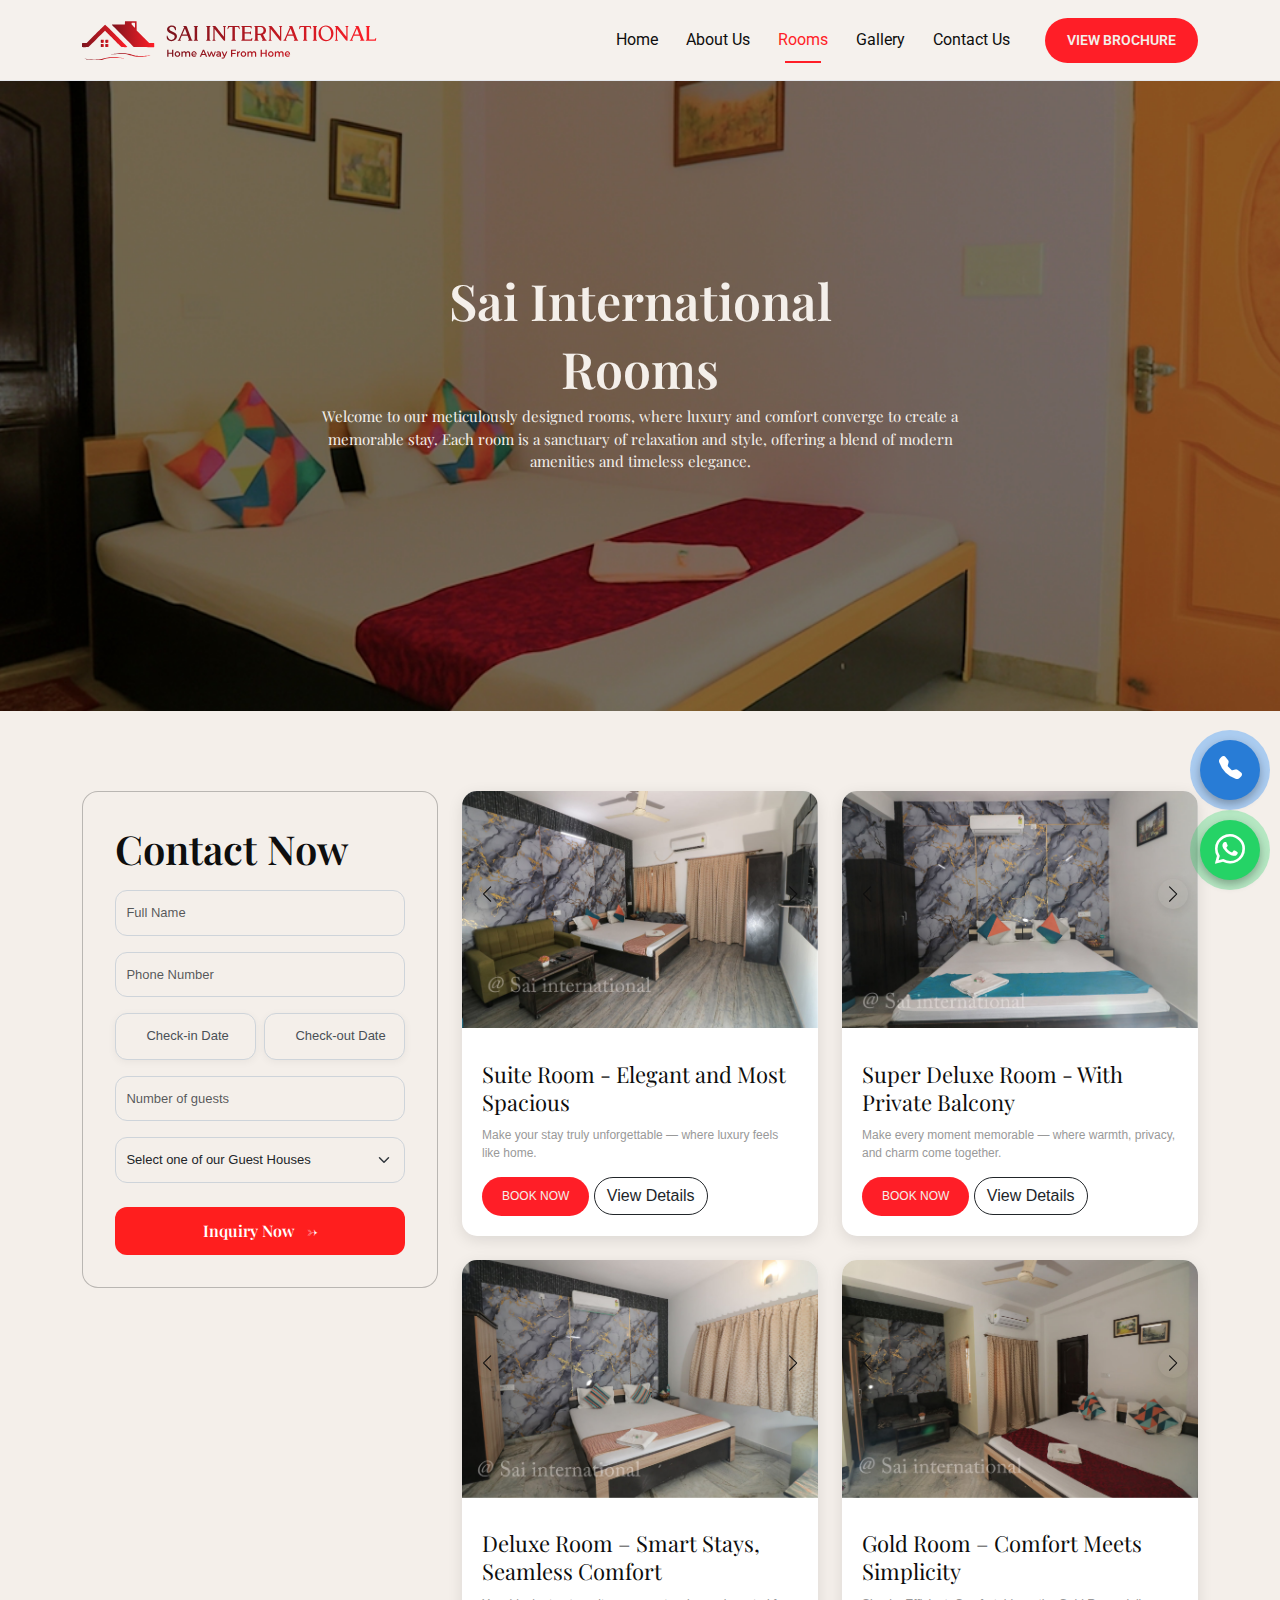
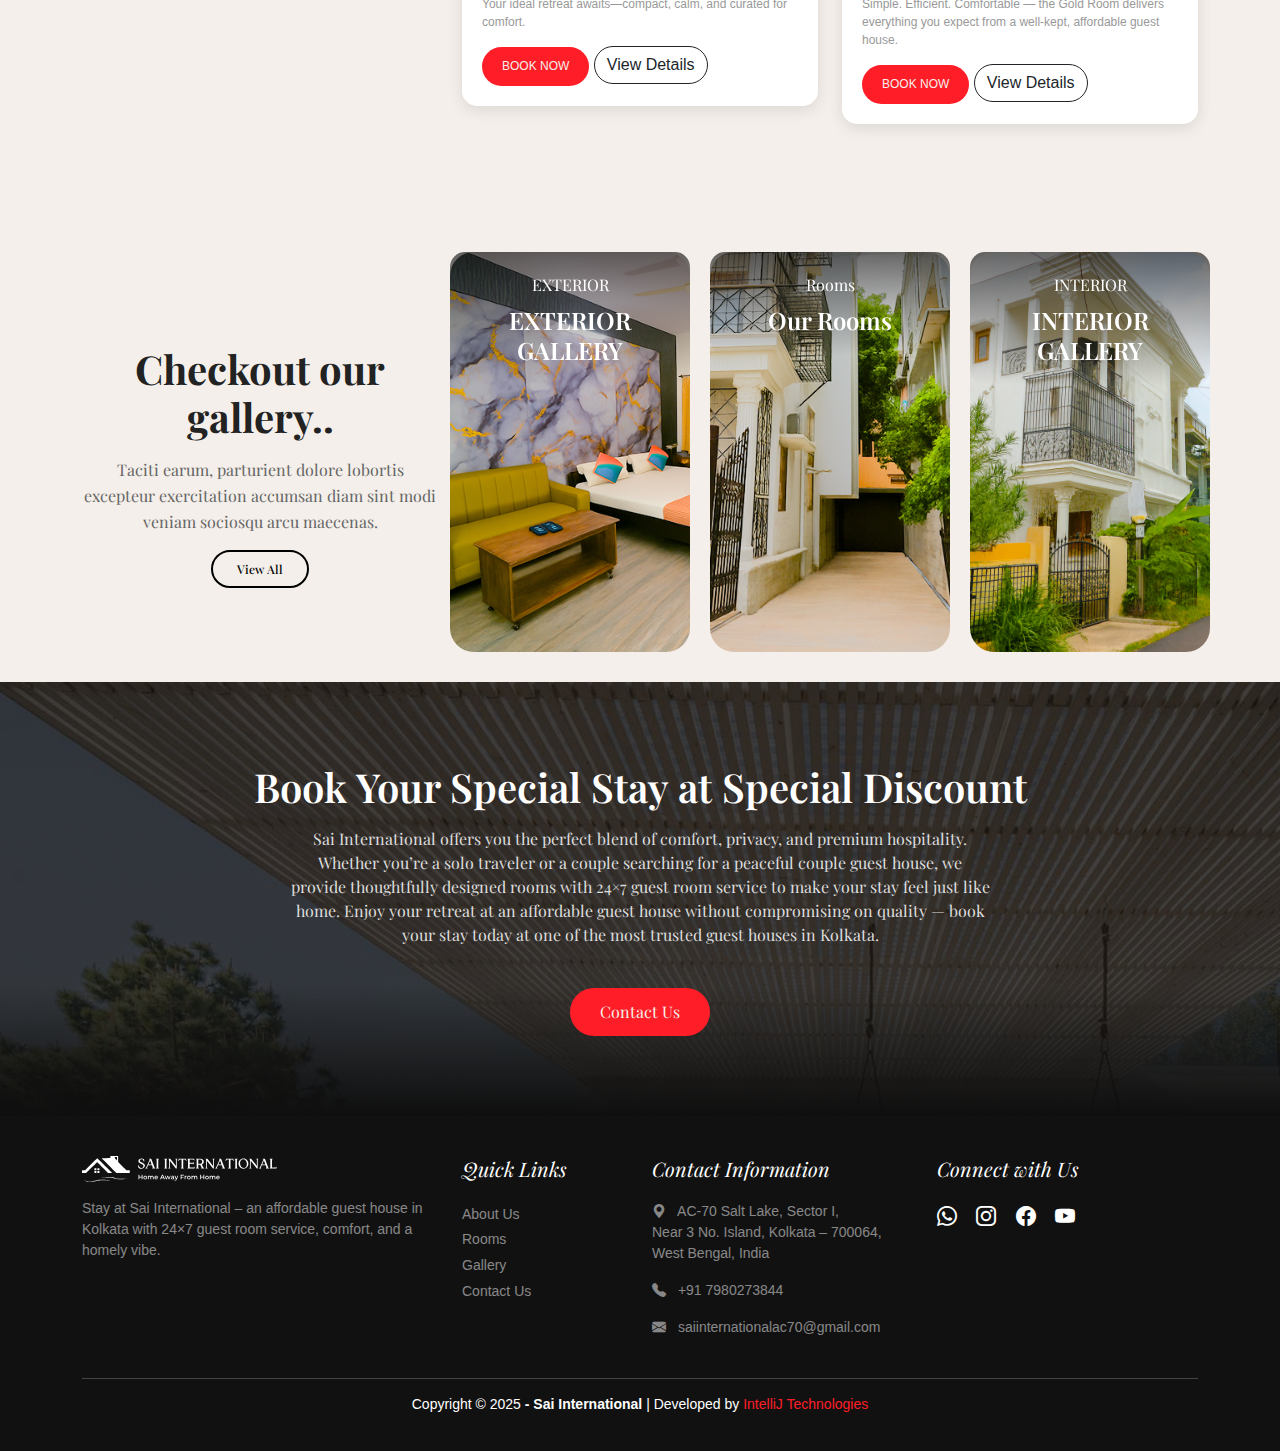
<file: room-details.html>
<!DOCTYPE html>
<html lang="en">

<head>
    <meta charset="UTF-8">
    <meta name="viewport" content="width=device-width, initial-scale=1.0">
    <title>Room Details | Sai International Guest House | Salt Lake, Kolkata</title>

    <!-- SEO Meta Tags -->
    <meta name="description"
        content="Explore detailed room information at Sai International Guest House in Salt Lake Sector 1, Kolkata. Spacious, clean, and affordable accommodations with modern amenities near 3 No. Island. Call +917980273844 or +919038962227.">
    <meta name="keywords"
        content="Room Details Sai International, Guest House Rooms Kolkata, Stay in Salt Lake, Room Booking 3 No. Island, Affordable Guest House Rooms, Sai International Guest House">
    <meta name="author" content="Sai International Guest House">
    <meta name="robots" content="index, follow">
    <meta name="geo.placename" content="Salt Lake, Kolkata, West Bengal, India">
    <meta name="geo.region" content="IN-WB">
    <meta name="geo.position" content="22.5946;88.4026">
    <meta name="ICBM" content="22.5946, 88.4026">

    <!-- Open Graph Tags for Social Sharing -->
    <meta property="og:title" content="Room Details - Sai International Guest House, Salt Lake Kolkata">
    <meta property="og:description"
        content="View room specifications, amenities, and photos for your stay at Sai International Guest House in Salt Lake, Sector 1, near 3 No. Island.">
    <meta property="og:type" content="website">
    <meta property="og:url" content="https://sai-booking-v1-test.netlify.app/room-details">
    <meta property="og:image" content="./assets/images/logo.svg">

    <link rel="shortcut icon" href="./assets/images/favicon.svg" type="image/x-icon">

    <!-- Bootstrap & Icons -->
    <link rel="stylesheet" href="./assets/css/bootstrap.min.css">
    <link rel="stylesheet" href="https://cdnjs.cloudflare.com/ajax/libs/font-awesome/6.6.0/css/all.min.css"
        integrity="sha512-Kc323vGBEqzTmouAECnVceyQqyqdsSiqLQISBL29aUW4U/M7pSPA/gEUZQqv1cwx4OnYxTxve5UMg5GT6L4JJg=="
        crossorigin="anonymous" referrerpolicy="no-referrer" />
    <link href="https://cdn.jsdelivr.net/npm/bootstrap-icons@1.11.3/font/bootstrap-icons.min.css" rel="stylesheet">
    <link href="https://unpkg.com/aos@2.3.1/dist/aos.css" rel="stylesheet">

    <!-- Swiper and Custom Styles -->
    <link rel="stylesheet" href="./assets/css/swiper-bundle.min.css">
    <link rel="stylesheet" href="./assets/css/main.css">
</head>



<body>
    <!-- Header Section Start -->
    <header>
        <nav class="navbar navbar-expand-lg main_navbar">
            <div class="container">
                <a class="navbar-brand" href="/">
                    <img loading="lazy" src="./assets/images/logo.svg" alt="SAI International Logo">
                </a>

                <div class="collapse navbar-collapse justify-content-end d-none d-lg-flex" id="navbarNav">
                    <ul class="navbar-nav">
                        <li class="nav-item"><a class="nav-link " href="/">Home</a></li>
                        <li class="nav-item"><a class="nav-link " href="/about.html">About Us</a></li>
                        <li class="nav-item"><a class="nav-link active" href="/rooms.html">Rooms</a></li>
                        <li class="nav-item"><a class="nav-link" href="/gallery.html">Gallery</a></li>
                        <li class="nav-item"><a class="nav-link" href="/contact.html">Contact Us</a></li>
                    </ul>
                    <a href="/assets/images/guest-house-brochure.pdf" target="_blank" class="btn btn-brochure">VIEW
                        BROCHURE</a>
                </div>

                <button class="custom-toggler d-lg-none" id="menuToggle" aria-label="Toggle navigation">
                    <i class="fas fa-bars"></i>
                </button>
            </div>
        </nav>

        <div class="offcanvas-overlay" id="offcanvasOverlay"></div>

        <div class="mobile-offcanvas" id="mobileMenu">
            <div class="offcanvas-header">
                <a class="navbar-brand" href="/">
                    <img loading="lazy" src="./assets/images/logo.svg" alt="SAI Logo">
                </a>
                <button class="close-btn" id="menuClose" aria-label="Close menu">
                    <i class="fas fa-times"></i>
                </button>
            </div>
            <ul class="offcanvas-nav">
                <li><a href="/" class="nav-link ">Home</a></li>
                <li><a href="/about.html" class="nav-link ">About Us</a></li>
                <li><a href="/rooms.html" class="nav-link active">Rooms</a></li>
                <li><a href="/gallery.html" class="nav-link">Gallery</a></li>
                <li><a href="/contact.html" class="nav-link">Contact Us</a></li>
            </ul>
            <a href="/brochure" class="btn btn-brochure">VIEW BROCHURE</a>
        </div>
    </header>


    <main>
        <!-- Hero Section -->
        <section class="details_common_section" id="hero-section"
            style="background: url('/assets/images/slide-01.avif') center center / cover no-repeat;">

            <!-- Text Content -->
            <div class="hero-text text-center heading-section text-wrapper">
                <p class="heading-section__title" id="room-title">Loading...</p>

            </div>
        </section>

        <!-- Room Details Section -->
        <section class="room_details--section">
            <div class="container">
                <div class="row align-items-center">
                    <div class="col-lg-8 mb-5 mb-lg-0">
                        <div class="heading-section pe-lg-5">
                            <p class="heading-section__title" id="room-title-details">Loading...</p>
                            <p class="heading-section__description" id="short-description">
                                Loading ...
                            </p>
                            <p class="heading-section__description" id="room-description-details">
                                Loading description...
                            </p>
                            <p class="heading-section__description" id="room-description-details2">
                                Loading description...
                            </p>

                            <div class="d-flex align-items-center mb-4">

                                <div>
                                    <button class="book-btn" id="bookNowBtn" data-bs-toggle="modal"
                                        data-bs-target="#saiBookingModal">
                                        <i class="fas fa-calendar-check me-2"></i> Book Now
                                    </button>
                                </div>
                            </div>

                            <ul class="amenities-list">
                                <li><i class="fas fa-wifi"></i> Breakfast</li>
                                <li><i class="fas fa-tv"></i> Welcome Drinks</li>
                                <li><i class="fas fa-snowflake"></i> Car Parking</li>
                                <li><i class="fas fa-coffee"></i> Personal Caretaker</li>
                                <li><i class="fas fa-swimming-pool"></i> Toiletry Kit</li>
                            </ul>
                        </div>
                    </div>
                    <div class="col-lg-4">
                        <div class="swiper-container  swiper" id="room-image-slider">
                            <div class="swiper-wrapper" id="room-images">
                                <!-- Images will be dynamically added here -->
                            </div>
                            <!-- Add navigation buttons -->
                            <div class="swiper-button-prev sai-image-prev"></div>
                            <div class="swiper-button-next sai-image-next"></div>
                        </div>
                    </div>
                </div>
            </div>
        </section>
        <!-- Booking Modal -->
        <div class="modal fade sai-modal" id="saiBookingModal" tabindex="-1" aria-labelledby="saiBookingModalLabel"
            aria-hidden="true">
            <div class="modal-dialog modal-dialog-centered">
                <div class="modal-content">
                    <div class="modal-header">

                        <button type="button" class="btn-close" data-bs-dismiss="modal" aria-label="Close"></button>
                    </div>
                    <div class="modal-body p-0">
                        <div class="form-box">
                            <h3 class="heading-section__title mb-3">Contact Now</h3>
                            <form class="inquiry-form" novalidate>
                                <div class="mb-3">
                                    <input type="text" class="form-control user-name" placeholder="Full Name"
                                        maxlength="50" required>
                                    <div class="error-message name-error">Please enter a valid name (letters and spaces
                                        only, max 50 characters).</div>
                                </div>
                                <div class="mb-3">
                                    <input type="tel" class="form-control user-phone" placeholder="Phone Number"
                                        required>
                                    <div class="error-message phone-error">Please enter a valid 10-digit phone number.
                                    </div>
                                </div>
                                <div class="row g-2 mb-3">
                                    <div class="col-md-6">
                                        <div class="date-input-wrapper">
                                            <button type="button" class="date-input-btn check-in-btn">
                                                <i class="fas fa-calendar-alt date-icon"></i>
                                                <span class="date-text check-in-text">Check-in Date</span>
                                            </button>
                                            <input type="date" name="checkInDate"
                                                class="hidden-date-input check-in-date" required>
                                        </div>
                                        <div class="error-message check-in-error">Please select a valid check-in date.
                                        </div>
                                    </div>
                                    <div class="col-md-6">
                                        <div class="date-input-wrapper">
                                            <button type="button" class="date-input-btn check-out-btn">
                                                <i class="fas fa-calendar-alt date-icon"></i>
                                                <span class="date-text check-out-text">Check-out Date</span>
                                            </button>
                                            <input type="date" name="checkOutDate"
                                                class="hidden-date-input check-out-date" required>
                                        </div>
                                        <div class="error-message check-out-error">Please select a valid check-out date.
                                        </div>
                                    </div>
                                </div>
                                <div class="mb-3">
                                    <input type="text" class="form-control guest-count" placeholder="Number of guests"
                                        min="1" max="20" required>
                                    <div class="error-message guest-error">Please enter a valid number of guests (1-20).
                                    </div>
                                </div>
                                <div class="mb-4">
                                    <select class="form-select guest-house" required>
                                        <option value="">Select one of our Guest Houses</option>
                                        <option value="house1">Guest House 1 - Luxury Suite</option>
                                        <option value="house2">Guest House 2 - Premium Villa</option>
                                        <option value="house3">Guest House 3 - Executive Room</option>
                                    </select>
                                    <div class="error-message guest-house-error">Please select a guest house.</div>
                                </div>
                                <button type="submit" class="btn btn-custom w-100 submit-btn">
                                    Inquiry Now <span class="arrow-icon">→</span>
                                </button>
                                <div class="mt-3 text-center text-success fw-bold success-message"
                                    style="display: none;">
                                    Your inquiry has been submitted successfully! We'll contact you shortly.
                                </div>
                            </form>
                        </div>
                    </div>

                </div>
            </div>
        </div>



        <!-- Book Inquire Section -->
        <section class="booking-section">
            <div class="container">
                <div class="row align-items-center">
                    <div class="col-lg-5 mb-4">
                        <h2 class="heading-section__title">Book Now...</h2>
                        <p class="heading-section__description">Experience luxury and comfort in our premium guest
                            houses. Book your stay today and enjoy world-class amenities.</p>
                        <div class="booking-image">
                            <img loading="lazy" src="./assets/images/guest-house.png" alt="Guest House"
                                class="img-fluid">
                        </div>
                    </div>

                    <div class="col-lg-7 px-lg-5">
                        <div class="form-box">
                            <h3 class="heading-section__title mb-3">Contact Now</h3>
                            <form class="inquiry-form" novalidate>
                                <div class="mb-3">
                                    <input type="text" class="form-control user-name" placeholder="Full Name"
                                        maxlength="50" required>
                                    <div class="error-message name-error">Please enter a valid name (letters and spaces
                                        only, max 50 characters).</div>
                                </div>
                                <div class="mb-3">
                                    <input type="tel" class="form-control user-phone" placeholder="Phone Number"
                                        required>
                                    <div class="error-message phone-error">Please enter a valid 10-digit phone number.
                                    </div>
                                </div>
                                <div class="row g-2 mb-3">
                                    <div class="col-md-6">
                                        <div class="date-input-wrapper">
                                            <button type="button" class="date-input-btn check-in-btn">
                                                <i class="fas fa-calendar-alt date-icon"></i>
                                                <span class="date-text check-in-text">Check-in Date</span>
                                            </button>
                                            <input type="date" name="checkInDate"
                                                class="hidden-date-input check-in-date" required>
                                        </div>
                                        <div class="error-message check-in-error">Please select a valid check-in date.
                                        </div>
                                    </div>
                                    <div class="col-md-6">
                                        <div class="date-input-wrapper">
                                            <button type="button" class="date-input-btn check-out-btn">
                                                <i class="fas fa-calendar-alt date-icon"></i>
                                                <span class="date-text check-out-text">Check-out Date</span>
                                            </button>
                                            <input type="date" name="checkOutDate"
                                                class="hidden-date-input check-out-date" required>
                                        </div>
                                        <div class="error-message check-out-error">Please select a valid check-out date.
                                        </div>
                                    </div>
                                </div>
                                <div class="mb-3">
                                    <input type="text" class="form-control guest-count" placeholder="Number of guests"
                                        min="1" max="20" required>
                                    <div class="error-message guest-error">Please enter a valid number of guests (1-20).
                                    </div>
                                </div>
                                <div class="mb-4">
                                    <select class="form-select guest-house" required>
                                        <option value="">Select one of our Guest Houses</option>
                                        <option value="house1">Guest House 1 - Luxury Suite</option>
                                        <option value="house2">Guest House 2 - Premium Villa</option>
                                        <option value="house3">Guest House 3 - Executive Room</option>
                                    </select>
                                    <div class="error-message guest-house-error">Please select a guest house.</div>
                                </div>
                                <button type="submit" class="btn btn-custom w-100 submit-btn">
                                    Inquiry Now <span class="arrow-icon">→</span>
                                </button>
                                <div class="mt-3 text-center text-success fw-bold success-message"
                                    style="display: none;">
                                    Your inquiry has been submitted successfully! We'll contact you shortly.
                                </div>
                            </form>
                        </div>
                    </div>
                </div>
            </div>
        </section>


        <!-- Promo Banner Section -->
        <section class="promo-banner-section">
            <div class="container">
                <h1 class="heading-section__title">Book Your Special Stay at Special Discount
                </h1>
                <p class="promo-text">
                    Sai International offers you the perfect blend of comfort, privacy, and premium hospitality. Whether
                    you’re a solo traveler or a couple searching for a peaceful couple guest house, we provide
                    thoughtfully designed rooms with 24×7 guest room service to make your stay feel just like home.
                    Enjoy your retreat at an affordable guest house without compromising on quality — book your stay
                    today at one of the most trusted guest houses in Kolkata.

                </p>
                <a href="./contact.html" class="btn promo-btn">Contact Us</a>
            </div>
        </section>

        <!-- Contact Floating Button -->
        <div class="floating-buttons">
            <!-- Call Floating Button -->
            <a href="tel:+917980273844" target="_blank" class="floating__btn call-button">
                <i class="bi bi-telephone-fill"></i>
            </a>

            <!-- WhatsApp Floating Button -->
            <a href="https://wa.me/917980273844?text=Hi%2C%20I%20would%20like%20to%20inquire%20about%20room%20availability%20and%20booking%20details%20at%20Sai%20International%20Guest%20House."
                target="_blank" class="floating__btn whatsapp-button">
                <i class="bi bi-whatsapp"></i>
            </a>

        </div>


        <!-- Scroll to Top Button -->
        <div class="scroll-to-top">
            <button class="scroll-btn" id="scrollToTopBtn" aria-label="Scroll to top">
                <svg class="progress-circle" viewBox="0 0 36 36">
                    <circle class="progress-circle-bg" cx="18" cy="18" r="15.9155"></circle>
                    <circle class="progress-circle-fill" cx="18" cy="18" r="15.9155" stroke-dasharray="100 100"
                        stroke-dashoffset="100" id="progressCircle"></circle>
                </svg>
                <i class="bi bi-arrow-up scroll-icon"></i>
            </button>
        </div>
        <!-- YouTube Modal -->
        <div class="modal fade" id="youtubeModal" tabindex="-1" aria-labelledby="youtubeModalLabel" aria-hidden="true">
            <div class="modal-dialog modal-dialog-centered modal-lg">
                <div class="modal-content bg-dark text-white">
                    <div class="modal-header border-0">
                        <h5 class="modal-title" id="youtubeModalLabel">Watch Our Video</h5>
                        <button type="button" class="btn-close btn-close-white" data-bs-dismiss="modal"
                            aria-label="Close"></button>
                    </div>
                    <div class="modal-body p-0">
                        <div class="ratio ratio-16x9">
                            <iframe id="youtubeVideo" src="" title="YouTube video player"
                                allow="accelerometer; autoplay; clipboard-write; encrypted-media; gyroscope; picture-in-picture; web-share"
                                allowfullscreen></iframe>
                        </div>
                    </div>
                </div>
            </div>
        </div>

    </main>


    <footer class="sai-footer">
        <div class="container">
            <div class="row gy-4">
                <div class="col-md-4">
                    <img loading="lazy" src="./assets/images/footer-logo.svg" alt="Sai International Logo"
                        class="sai-logo mb-3">
                    <p class="footer-text">Stay at Sai International – an affordable guest house in Kolkata with 24×7
                        guest room
                        service,
                        comfort, and a homely vibe.
                    </p>
                </div>
                <div class="col-md-2">
                    <h5>Quick Links</h5>
                    <ul class="list-unstyled">
                        <li><a href="/about.html">About Us</a></li>
                        <li><a href="/rooms.html"> Rooms</a></li>
                        <li><a href="/gallery.html"> Gallery</a></li>
                        <li><a href="/contact.html">Contact Us</a></li>
                    </ul>
                </div>


                <div class="col-md-3">
                    <h5>Contact Information</h5>

                    <p>
                        <i class="bi bi-geo-alt-fill me-2"></i>
                        AC-70 Salt Lake, Sector I,<br>
                        Near 3 No. Island,
                        Kolkata – 700064,<br> West Bengal, India
                    </p>

                    <p>
                        <i class="bi bi-telephone-fill me-2"></i>
                        <a href="tel:+917980273844">+91 7980273844</a>

                    </p>

                    <p>
                        <i class="bi bi-envelope-fill me-2"></i>
                        <a href="mailto:saiinternationalac70@gmail.com">saiinternationalac70@gmail.com</a>
                    </p>
                </div>

                <div class="col-md-3">
                    <h5>Connect with Us</h5>
                    <div class="sai-social-icons">
                        <a href="https://wa.me/917980273844" target="_blank"><i class="bi bi-whatsapp"></i></a> <a
                            href="#"><i class="bi bi-instagram"></i></a>
                        <a href="#"><i class="bi bi-facebook"></i></a>
                        <a href="#"><i class="bi bi-youtube" data-bs-toggle="modal"
                                data-bs-target="#youtubeModal"></i></a>
                    </div>
                </div>
            </div>
            <div class="sai-bottom-bar mt-4">
                <p>Copyright © 2025 <strong>- Sai International </strong>| Developed by <a
                        href="https://intellij.in">IntelliJ Technologies</a></p>
            </div>
        </div>
    </footer>

    <!-- Custom JS -->
    <script src="./assets/js/bootstrap.bundle.min.js"></script>
    <script src="./assets/js/swiper-bundle.min.js"></script>
    <script src="https://unpkg.com/aos@2.3.1/dist/aos.js"></script>
    <script>
        AOS.init();
    </script>
    <script src="assets/js/booking-form.js" defer></script>

    <script src="./assets/js/main.js"></script>
    <script src="./assets/js/rooms.js"></script>

</body>

</html>
</body>

</html>
</file>
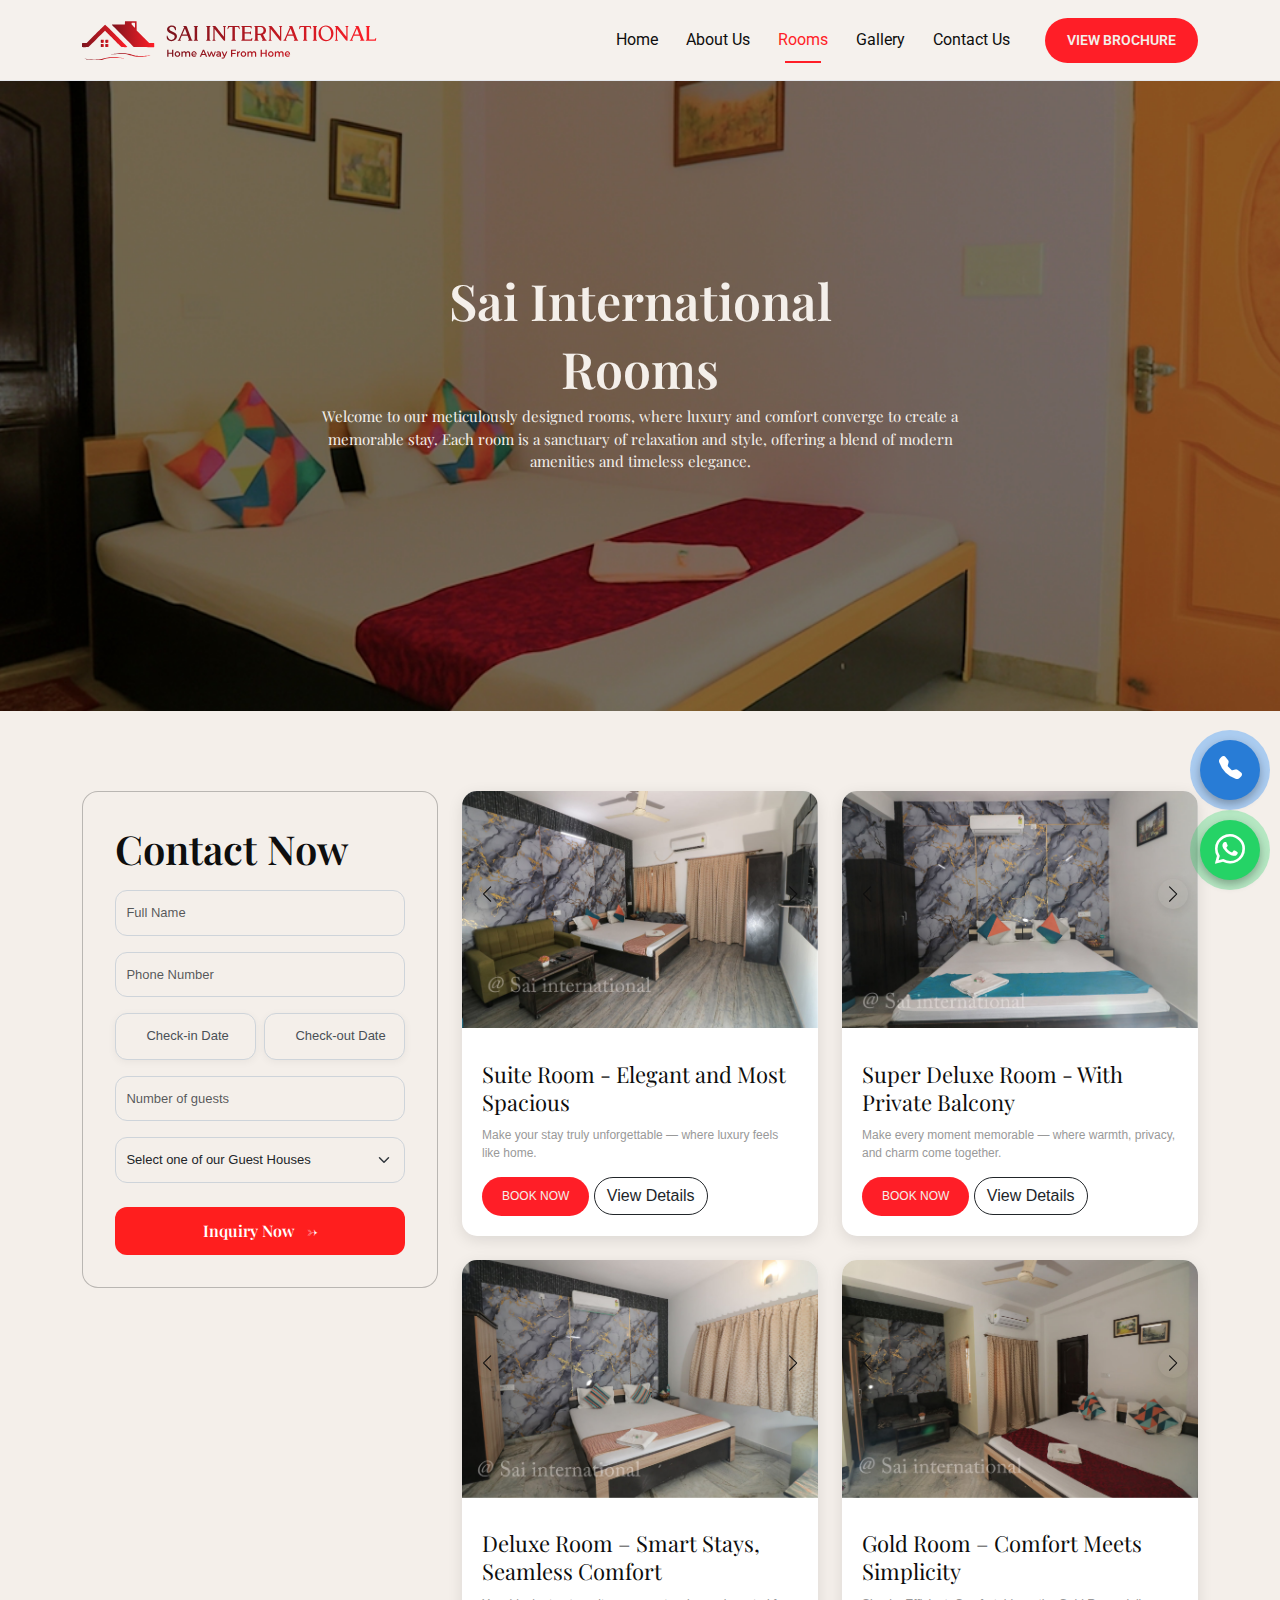
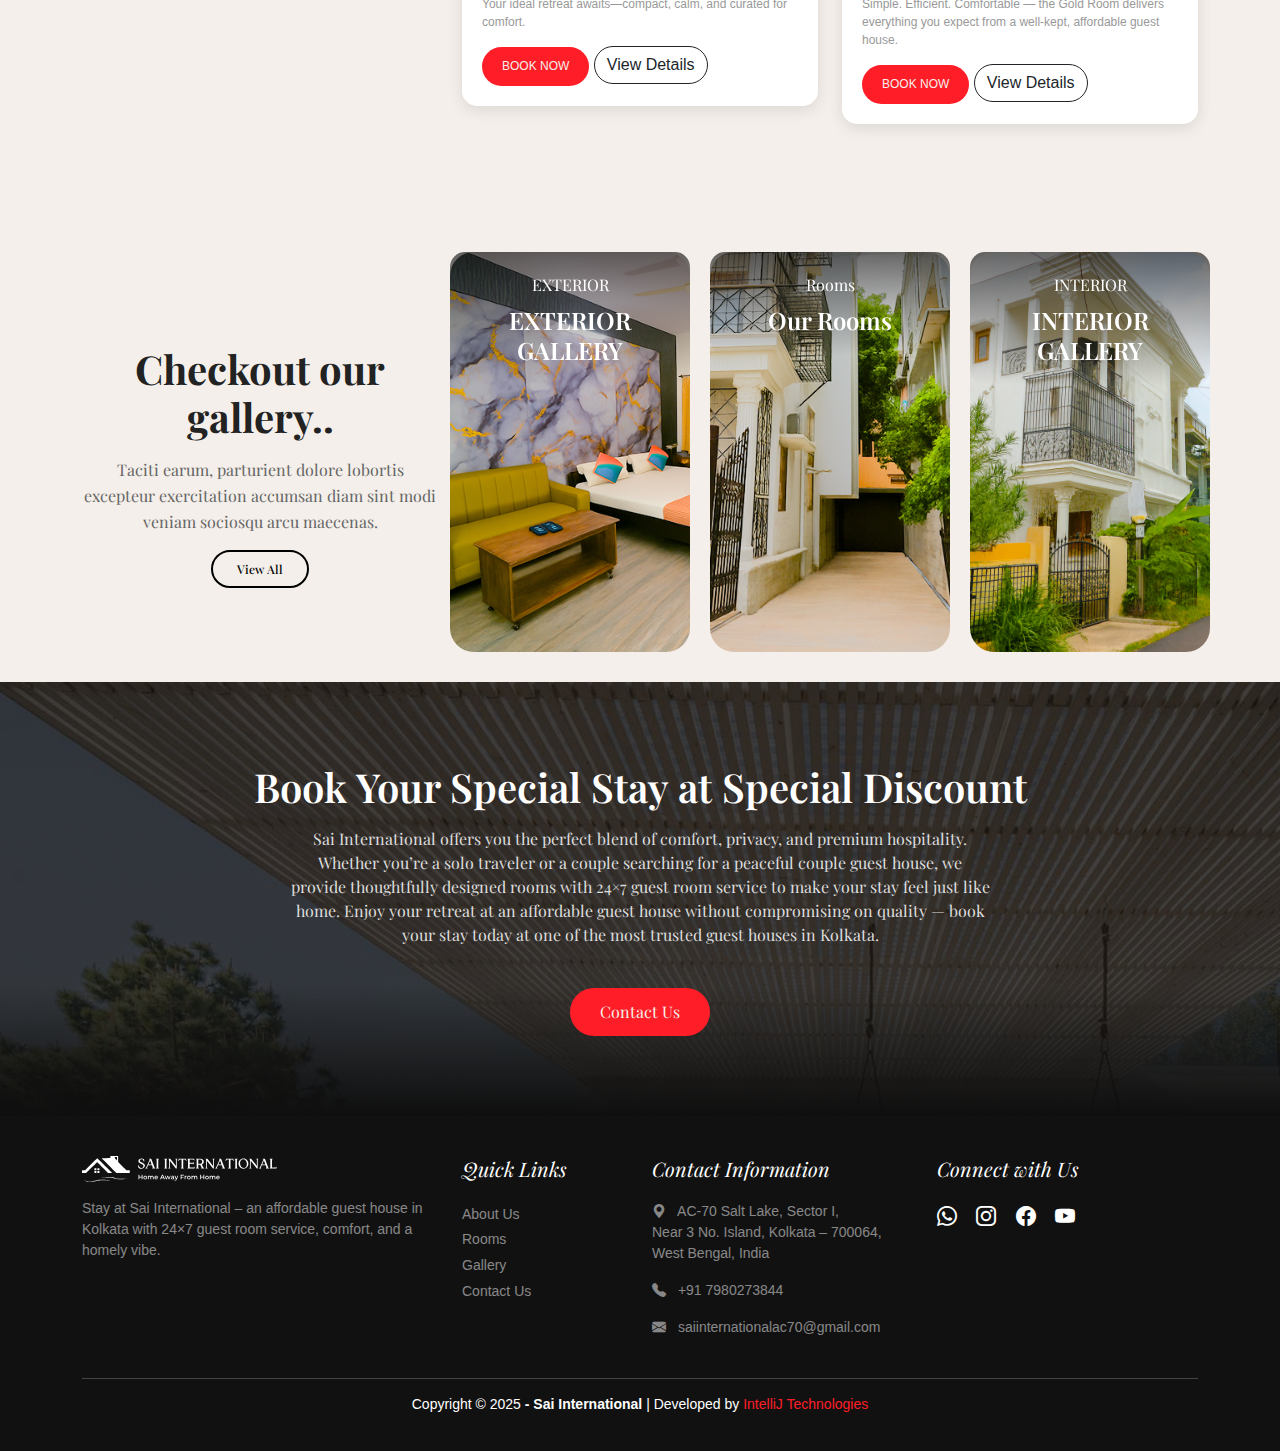
<file: rooms.html>
<!DOCTYPE html>
<html lang="en">

<head>
    <meta charset="UTF-8">
    <meta name="viewport" content="width=device-width, initial-scale=1.0">
    <title>Book Room | Sai International Guest House | Book Stay in Salt Lake, Kolkata</title>

    <!-- SEO Meta Tags -->
    <meta name="description"
        content="Book your stay at Sai International Home Away From Home Guest House in AC-70, Salt Lake, Sector 1, Kolkata. Comfortable rooms near 3 No. Island. Call +917980273844 or +919038962227.">
    <meta name="keywords"
        content="Sai International Guest House, Guest House Kolkata, Salt Lake Sector 1 Stay, Budget Stay Kolkata, Guest House near 3 No. Island, Home Away From Home, Book Guest House Kolkata">
    <meta name="author" content="Sai International Guest House">
    <meta name="robots" content="index, follow">
    <meta name="geo.placename" content="Salt Lake, Kolkata, West Bengal, India">
    <meta name="geo.region" content="IN-WB">
    <meta name="geo.position" content="22.5946;88.4026">
    <meta name="ICBM" content="22.5946, 88.4026">

    <!-- Open Graph Tags for Social Sharing -->
    <meta property="og:title" content="Sai International Guest House - Salt Lake, Kolkata">
    <meta property="og:description"
        content="Book a cozy, affordable stay at Sai International Guest House, located in Salt Lake, Sector 1, near 3 No. Island, Kolkata - 700064.">
    <meta property="og:type" content="website">
    <meta property="og:url" content="https://sai-booking-v1-test.netlify.app">
    <meta property="og:image" content="./assets/images/logo.svg">
    <link rel="shortcut icon" href="./assets/images/favicon.svg" type="image/x-icon">
    <!-- Bootstrap & Icons -->
    <link rel="stylesheet" href="./assets/css/bootstrap.min.css">
    <link rel="stylesheet" href="https://cdnjs.cloudflare.com/ajax/libs/font-awesome/6.6.0/css/all.min.css"
        integrity="sha512-Kc323vGBEqzTmouAECnVceyQqyqdsSiqLQISBL29aUW4U/M7pSPA/gEUZQqv1cwx4OnYxTxve5UMg5GT6L4JJg=="
        crossorigin="anonymous" referrerpolicy="no-referrer" />
    <link href="https://cdn.jsdelivr.net/npm/bootstrap-icons@1.11.3/font/bootstrap-icons.min.css" rel="stylesheet">
    <link href="https://unpkg.com/aos@2.3.1/dist/aos.css" rel="stylesheet">

    <!-- Swiper and Custom Styles -->
    <link rel="stylesheet" href="./assets/css/swiper-bundle.min.css">
    <link rel="stylesheet" href="./assets/css/main.css">
</head>


<body>
    <!-- Header Section Start -->
    <header>
        <nav class="navbar navbar-expand-lg main_navbar">
            <div class="container">
                <a class="navbar-brand" href="/">
                    <img loading="lazy" src="./assets/images/logo.svg" alt="SAI International Logo">
                </a>

                <div class="collapse navbar-collapse justify-content-end d-none d-lg-flex" id="navbarNav">
                    <ul class="navbar-nav">
                        <li class="nav-item"><a class="nav-link " href="/">Home</a></li>
                        <li class="nav-item"><a class="nav-link " href="/about.html">About Us</a></li>
                        <li class="nav-item"><a class="nav-link active" href="/rooms.html">Rooms</a></li>
                        <li class="nav-item"><a class="nav-link" href="/gallery.html">Gallery</a></li>
                        <li class="nav-item"><a class="nav-link" href="/contact.html">Contact Us</a></li>
                    </ul>
                    <a href="/assets/images/guest-house-brochure.pdf" target="_blank" class="btn btn-brochure">VIEW
                        BROCHURE</a>
                </div>

                <button class="custom-toggler d-lg-none" id="menuToggle" aria-label="Toggle navigation">
                    <i class="fas fa-bars"></i>
                </button>
            </div>
        </nav>

        <div class="offcanvas-overlay" id="offcanvasOverlay"></div>

        <div class="mobile-offcanvas" id="mobileMenu">
            <div class="offcanvas-header">
                <a class="navbar-brand" href="/">
                    <img loading="lazy" src="./assets/images/logo.svg" alt="SAI Logo">
                </a>
                <button class="close-btn" id="menuClose" aria-label="Close menu">
                    <i class="fas fa-times"></i>
                </button>
            </div>
            <ul class="offcanvas-nav">
                <li><a href="/" class="nav-link ">Home</a></li>
                <li><a href="/about.html" class="nav-link ">About Us</a></li>
                <li><a href="/rooms.html" class="nav-link active">Rooms</a></li>
                <li><a href="/gallery.html" class="nav-link">Gallery</a></li>
                <li><a href="/contact.html" class="nav-link">Contact Us</a></li>
            </ul>
            <a href="/brochure" class="btn btn-brochure">VIEW BROCHURE</a>
        </div>
    </header>


    <main>
        <!-- Hero Section -->
        <section class="sai_common--section"
            style="background: url('/assets/images/rooms-banner.avif') center center / cover no-repeat;"
            aria-label="Rooms Hero Section - Sai International Guest House">

            <!-- Text Content -->
            <header class="hero-text text-center heading-section">
                <h1 class="heading-section__title">Sai International</h1>
                <h2 class="heading-section__title">Rooms</h2>
                <p class="heading-section__description">
                    Welcome to our meticulously designed rooms, where luxury and comfort converge to create a memorable
                    stay. Each
                    room is a sanctuary of relaxation and style, offering a blend of modern amenities and timeless
                    elegance.
                </p>
            </header>
        </section>


        <!-- Room Booking Section -->
        <section class="sai-room-section" aria-labelledby="roomBookingTitle">
            <div class="container">
                <div class="row">
                    <!-- Inquiry Form -->
                    <div class="col-12 col-sm-6 col-md-6 col-lg-4 col-xl-4 mb-4">
                        <div class="form-box">
                            <header>
                                <h2 class="heading-section__title mb-3" id="roomBookingTitle">Contact Now</h2>
                            </header>
                            <form class="inquiry-form" novalidate aria-label="Room Booking Inquiry Form">
                                <div class="mb-3">
                                    <label for="user-name" class="visually-hidden">Full Name</label>
                                    <input type="text" id="user-name" name="fullName" class="form-control user-name"
                                        placeholder="Full Name" maxlength="50" required aria-required="true"
                                        aria-describedby="nameHelp">
                                    <div class="error-message name-error" id="nameHelp">Please enter a valid name
                                        (letters and spaces only, max 50 characters).</div>
                                </div>

                                <div class="mb-3">
                                    <label for="user-phone" class="visually-hidden">Phone Number</label>
                                    <input type="tel" id="user-phone" name="phone" class="form-control user-phone"
                                        placeholder="Phone Number" required aria-required="true"
                                        aria-describedby="phoneHelp">
                                    <div class="error-message phone-error" id="phoneHelp">Please enter a valid 10-digit
                                        phone number.</div>
                                </div>

                                <div class="row g-2 mb-3">
                                    <div class="col-md-6">
                                        <label for="check-in-date" class="visually-hidden">Check-in Date</label>
                                        <div class="date-input-wrapper">
                                            <button type="button" class="date-input-btn check-in-btn"
                                                aria-label="Open Check-in Date Picker">
                                                <i class="fas fa-calendar-alt date-icon" aria-hidden="true"></i>
                                                <span class="date-text check-in-text">Check-in Date</span>
                                            </button>
                                            <input type="date" id="check-in-date" name="checkInDate"
                                                class="hidden-date-input check-in-date" required aria-required="true"
                                                aria-describedby="checkInHelp">
                                        </div>
                                        <div class="error-message check-in-error" id="checkInHelp">Please select a valid
                                            check-in date.</div>
                                    </div>

                                    <div class="col-md-6">
                                        <label for="check-out-date" class="visually-hidden">Check-out Date</label>
                                        <div class="date-input-wrapper">
                                            <button type="button" class="date-input-btn check-out-btn"
                                                aria-label="Open Check-out Date Picker">
                                                <i class="fas fa-calendar-alt date-icon" aria-hidden="true"></i>
                                                <span class="date-text check-out-text">Check-out Date</span>
                                            </button>
                                            <input type="date" id="check-out-date" name="checkOutDate"
                                                class="hidden-date-input check-out-date" required aria-required="true"
                                                aria-describedby="checkOutHelp">
                                        </div>
                                        <div class="error-message check-out-error" id="checkOutHelp">Please select a
                                            valid check-out date.</div>
                                    </div>
                                </div>

                                <div class="mb-3">
                                    <label for="guest-count" class="visually-hidden">Number of Guests</label>
                                    <input type="number" id="guest-count" name="guests" class="form-control guest-count"
                                        placeholder="Number of guests" min="1" max="20" required aria-required="true"
                                        aria-describedby="guestHelp">
                                    <div class="error-message guest-error" id="guestHelp">Please enter a valid number of
                                        guests (1-20).</div>
                                </div>

                                <div class="mb-4">
                                    <label for="guest-house" class="visually-hidden">Select Guest House</label>
                                    <select id="guest-house" class="form-select guest-house" required
                                        aria-required="true" aria-describedby="guestHouseHelp">
                                        <option value="">Select one of our Guest Houses</option>
                                        <option value="house1">Guest House 1 - Luxury Suite</option>
                                        <option value="house2">Guest House 2 - Premium Villa</option>
                                        <option value="house3">Guest House 3 - Executive Room</option>
                                    </select>
                                    <div class="error-message guest-house-error" id="guestHouseHelp">Please select a
                                        guest house.</div>
                                </div>

                                <button type="submit" class="btn btn-custom w-100 submit-btn"
                                    aria-label="Submit Room Inquiry">
                                    Inquiry Now <span class="arrow-icon" aria-hidden="true">→</span>
                                </button>

                                <div class="mt-3 text-center text-success fw-bold success-message"
                                    style="display: none;" role="alert">
                                    Your inquiry has been submitted successfully! We'll contact you shortly.
                                </div>
                            </form>
                        </div>
                    </div>

                    <!-- Room Cards Placeholder -->
                    <div class="col-12 col-sm-6 col-md-6 col-lg-8 col-xl-8 mb-4">
                        <div class="row" id="sai-room-container" aria-label="Available Rooms">
                            <!-- Room cards will be dynamically inserted here -->
                        </div>
                    </div>
                </div>
            </div>
        </section>


        <!-- Booking Modal -->
        <div class="modal fade sai-modal" id="saiBookingModal" tabindex="-1" aria-labelledby="saiBookingModalLabel"
            aria-hidden="true">
            <div class="modal-dialog modal-dialog-centered">
                <div class="modal-content">
                    <div class="modal-header">

                        <button type="button" class="btn-close" data-bs-dismiss="modal" aria-label="Close"></button>
                    </div>
                    <div class="modal-body p-0">
                        <div class="form-box">
                            <h3 class="heading-section__title mb-3">Contact Now</h3>
                            <form class="inquiry-form" novalidate>
                                <div class="mb-3">
                                    <input type="text" class="form-control user-name" placeholder="Full Name"
                                        maxlength="50" required>
                                    <div class="error-message name-error">Please enter a valid name (letters and spaces
                                        only, max 50 characters).</div>
                                </div>
                                <div class="mb-3">
                                    <input type="tel" class="form-control user-phone" placeholder="Phone Number"
                                        required>
                                    <div class="error-message phone-error">Please enter a valid 10-digit phone number.
                                    </div>
                                </div>
                                <div class="row g-2 mb-3">
                                    <div class="col-md-6">
                                        <div class="date-input-wrapper">
                                            <button type="button" class="date-input-btn check-in-btn">
                                                <i class="fas fa-calendar-alt date-icon"></i>
                                                <span class="date-text check-in-text">Check-in Date</span>
                                            </button>
                                            <input type="date" name="checkInDate"
                                                class="hidden-date-input check-in-date" required>
                                        </div>
                                        <div class="error-message check-in-error">Please select a valid check-in date.
                                        </div>
                                    </div>
                                    <div class="col-md-6">
                                        <div class="date-input-wrapper">
                                            <button type="button" class="date-input-btn check-out-btn">
                                                <i class="fas fa-calendar-alt date-icon"></i>
                                                <span class="date-text check-out-text">Check-out Date</span>
                                            </button>
                                            <input type="date" name="checkOutDate"
                                                class="hidden-date-input check-out-date" required>
                                        </div>
                                        <div class="error-message check-out-error">Please select a valid check-out date.
                                        </div>
                                    </div>
                                </div>
                                <div class="mb-3">
                                    <input type="text" class="form-control guest-count" placeholder="Number of guests"
                                        min="1" max="20" required>
                                    <div class="error-message guest-error">Please enter a valid number of guests (1-20).
                                    </div>
                                </div>
                                <div class="mb-4">
                                    <select class="form-select guest-house" required>
                                        <option value="">Select one of our Guest Houses</option>
                                        <option value="house1">Guest House 1 - Luxury Suite</option>
                                        <option value="house2">Guest House 2 - Premium Villa</option>
                                        <option value="house3">Guest House 3 - Executive Room</option>
                                    </select>
                                    <div class="error-message guest-house-error">Please select a guest house.</div>
                                </div>
                                <button type="submit" class="btn btn-custom w-100 submit-btn">
                                    Inquiry Now <span class="arrow-icon">→</span>
                                </button>
                                <div class="mt-3 text-center text-success fw-bold success-message"
                                    style="display: none;">
                                    Your inquiry has been submitted successfully! We'll contact you shortly.
                                </div>
                            </form>
                        </div>
                    </div>

                </div>
            </div>
        </div>

        <!-- Slider Gallery Section -->
        <section class="gallery-section p-0">
            <div class="container">
                <div class="slide-gallery">
                    <div class="row">
                        <!-- Text Header -->
                        <div class="gallery-header col-12 col-md-4">
                            <h2>Checkout our gallery..</h2>
                            <p>
                                Taciti earum, parturient dolore lobortis excepteur exercitation
                                accumsan diam sint modi veniam sociosqu arcu maecenas.
                            </p>
                            <!-- View All Button -->
                            <a href="/gallery.html" class="btn btn-outline-dark px-4 py-2 view-all-btn"
                                id="viewAllGallery">View
                                All</a>
                        </div>

                        <!-- Swiper Slider Wrapper -->
                        <div class="swiper gallerySwiper col-12 col-md-8">
                            <div class="swiper-wrapper">
                                <!-- Slide 1 -->
                                <div class="swiper-slide gallery-item">
                                    <a href="/gallery.html?type=exterior">
                                        <div class="image-wrapper">
                                            <img loading="lazy" src="./assets/images/room-1.png" alt="Interior design">
                                        </div>
                                        <div class="gallery-item-content ">
                                            <span class="category">EXTERIOR</span>
                                            <h3>EXTERIOR GALLERY</h3>
                                        </div>
                                    </a>
                                </div>


                                <!-- Slide 2 -->
                                <div class="swiper-slide gallery-item">
                                    <a href="/gallery.html?type=rooms">
                                        <div class="image-wrapper">
                                            <img loading="lazy" src="./assets/images/room-5.png" alt="Interior design">
                                        </div>
                                        <div class="gallery-item-content">
                                            <span class="category">Rooms</span>
                                            <h3>Our Rooms</h3>
                                        </div>
                                    </a>
                                </div>

                                <!-- Slide 3 -->
                                <div class="swiper-slide gallery-item">
                                    <a href="/gallery.html?type=interior">
                                        <div class="image-wrapper">
                                            <img loading="lazy" src="./assets/images/room-3.png" alt="Interior design">
                                        </div>
                                        <div class="gallery-item-content">
                                            <span class="category">INTERIOR</span>
                                            <h3>INTERIOR GALLERY</h3>
                                        </div>
                                    </a>
                                </div>

                                <!-- Slide 4 -->
                                <div class="swiper-slide gallery-item">
                                    <a href="/gallery.html?type=dining">
                                        <div class="image-wrapper">
                                            <img loading="lazy" src="./assets/images/room-5.png" alt="Interior design">
                                        </div>
                                        <div class="gallery-item-content">
                                            <span class="category">Dining</span>
                                            <h3>Our Dining</h3>
                                        </div>
                                    </a>
                                </div>


                            </div>
                        </div>
                        <!-- End Swiper -->
                    </div>
                </div>
            </div>
        </section>




        <!-- Book Inquire Section -->
        <!-- <section class="booking-section">
            <div class="container">
                <div class="row align-items-center">
                    <div class="col-lg-5 mb-4">
                        <h2 class="heading-section__title">Book Now...</h2>
                        <p class="heading-section__description">Experience luxury and comfort in our premium guest
                            houses. Book your stay today and enjoy world-class amenities.</p>
                        <div class="booking-image">
                            <img loading="lazy" src="./assets/images/guest-house.png" alt="Guest House" class="img-fluid">
                        </div>
                    </div>

                    <div class="col-lg-7 px-lg-5">
                        <div class="form-box">
                            <h3 class="heading-section__title mb-3">Contact Now</h3>
                            <form class="inquiry-form" novalidate>
                                <div class="mb-3">
                                    <input type="text" class="form-control user-name" placeholder="Full Name"
                                        maxlength="50" required>
                                    <div class="error-message name-error">Please enter a valid name (letters and spaces
                                        only)</div>
                                </div>
                                <div class="mb-3">
                                    <input type="tel" class="form-control user-phone" placeholder="Phone Number"
                                        required>
                                    <div class="error-message phone-error">Please enter a valid 10-digit phone number.
                                    </div>
                                </div>
                                <div class="row g-2 mb-3">
                                    <div class="col-md-6">
                                        <input type="text" name="checkInDate" class="form-control check-in-date"
                                            onfocus="(this.type='date')" onblur="if(!this.value)this.type='text'"
                                            placeholder="Check-in (dd-mm-yyyy)" required>
                                        <div class="error-message check-in-error ">Please select a valid check-in date.
                                        </div>
                                    </div>
                                    <div class="col-md-6">
                                        <input type="text" name="checkOutDate" class="form-control check-out-date"
                                            onfocus="(this.type='date')" onblur="if(!this.value)this.type='text'"
                                            placeholder="Check-out (dd-mm-yyyy)" required>
                                        <div class="error-message check-out-error">Please select a valid check-out date.
                                        </div>
                                    </div>
                                </div>
                                <div class="mb-3">
                                    <input type="text" class="form-control guest-count" placeholder="Number of guests"
                                        min="1" max="20" required>
                                    <div class="error-message guest-error">Please enter a valid number of guests (1-20).
                                    </div>
                                </div>
                                <div class="mb-4">
                                    <select class="form-select guest-house" required>
                                        <option value="">Select one of our Guest Houses</option>
                                        <option value="house1">Guest House 1 - Luxury Suite</option>
                                        <option value="house2">Guest House 2 - Premium Villa</option>
                                        <option value="house3">Guest House 3 - Executive Room</option>
                                    </select>
                                    <div class="error-message guest-house-error">Please select a guest house.</div>
                                </div>
                                <button type="submit" class="btn btn-custom w-100 submit-btn">
                                    Inquiry Now <span class="arrow-icon">→</span>
                                </button>
                                <div class="mt-3 text-center text-success fw-bold success-message"
                                    style="display: none;">
                                    Your inquiry has been submitted successfully! We'll contact you shortly.
                                </div>
                            </form>
                        </div>
                    </div>
                </div>
            </div>
        </section> -->


        <!-- Promo Banner Section -->
        <section class="promo-banner-section">
            <div class="container">
                <h1 class="heading-section__title">Book Your Special Stay at Special Discount
                </h1>
                <p class="promo-text">
                    Sai International offers you the perfect blend of comfort, privacy, and premium hospitality. Whether
                    you’re a solo traveler or a couple searching for a peaceful couple guest house, we provide
                    thoughtfully designed rooms with 24×7 guest room service to make your stay feel just like home.
                    Enjoy your retreat at an affordable guest house without compromising on quality — book your stay
                    today at one of the most trusted guest houses in Kolkata.

                </p>
                <a href="./contact.html" class="btn promo-btn">Contact Us</a>
            </div>
        </section>

        <!-- Contact Floating Button -->
        <div class="floating-buttons">
            <!-- Call Floating Button -->
            <a href="tel:+917980273844" target="_blank" class="floating__btn call-button">
                <i class="bi bi-telephone-fill"></i>
            </a>

            <!-- WhatsApp Floating Button -->
            <a href="https://wa.me/917980273844?text=Hi%2C%20I%20would%20like%20to%20inquire%20about%20room%20availability%20and%20booking%20details%20at%20Sai%20International%20Guest%20House."
                target="_blank" class="floating__btn whatsapp-button">
                <i class="bi bi-whatsapp"></i>
            </a>

        </div>


        <!-- Scroll to Top Button -->
        <div class="scroll-to-top">
            <button class="scroll-btn" id="scrollToTopBtn" aria-label="Scroll to top">
                <svg class="progress-circle" viewBox="0 0 36 36">
                    <circle class="progress-circle-bg" cx="18" cy="18" r="15.9155"></circle>
                    <circle class="progress-circle-fill" cx="18" cy="18" r="15.9155" stroke-dasharray="100 100"
                        stroke-dashoffset="100" id="progressCircle"></circle>
                </svg>
                <i class="bi bi-arrow-up scroll-icon"></i>
            </button>
        </div>
        <!-- YouTube Modal -->
        <div class="modal fade" id="youtubeModal" tabindex="-1" aria-labelledby="youtubeModalLabel" aria-hidden="true">
            <div class="modal-dialog modal-dialog-centered modal-lg">
                <div class="modal-content bg-dark text-white">
                    <div class="modal-header border-0">
                        <h5 class="modal-title" id="youtubeModalLabel">Watch Our Video</h5>
                        <button type="button" class="btn-close btn-close-white" data-bs-dismiss="modal"
                            aria-label="Close"></button>
                    </div>
                    <div class="modal-body p-0">
                        <div class="ratio ratio-16x9">
                            <iframe id="youtubeVideo" src="" title="YouTube video player"
                                allow="accelerometer; autoplay; clipboard-write; encrypted-media; gyroscope; picture-in-picture; web-share"
                                allowfullscreen></iframe>
                        </div>
                    </div>
                </div>
            </div>
        </div>

    </main>


    <footer class="sai-footer">
        <div class="container">
            <div class="row gy-4">
                <div class="col-md-4">
                    <img loading="lazy" src="./assets/images/footer-logo.svg" alt="Sai International Logo"
                        class="sai-logo mb-3">
                    <p class="footer-text">Stay at Sai International – an affordable guest house in Kolkata with 24×7
                        guest room
                        service,
                        comfort, and a homely vibe.
                    </p>
                </div>
                <div class="col-md-2">
                    <h5>Quick Links</h5>
                    <ul class="list-unstyled">
                        <li><a href="/about.html">About Us</a></li>
                        <li><a href="/rooms.html"> Rooms</a></li>
                        <li><a href="/gallery.html"> Gallery</a></li>
                        <li><a href="/contact.html">Contact Us</a></li>
                    </ul>
                </div>


                <div class="col-md-3">
                    <h5>Contact Information</h5>

                    <p>
                        <i class="bi bi-geo-alt-fill me-2"></i>
                        AC-70 Salt Lake, Sector I,<br>
                        Near 3 No. Island,
                        Kolkata – 700064,<br> West Bengal, India
                    </p>

                    <p>
                        <i class="bi bi-telephone-fill me-2"></i>
                        <a href="tel:+917980273844">+91 7980273844</a>

                    </p>

                    <p>
                        <i class="bi bi-envelope-fill me-2"></i>
                        <a href="mailto:saiinternationalac70@gmail.com">saiinternationalac70@gmail.com</a>
                    </p>
                </div>

                <div class="col-md-3">
                    <h5>Connect with Us</h5>
                    <div class="sai-social-icons">
                        <a href="https://wa.me/917980273844" target="_blank"><i class="bi bi-whatsapp"></i></a> <a
                            href="#"><i class="bi bi-instagram"></i></a>
                        <a href="#"><i class="bi bi-facebook"></i></a>
                        <a href="#"><i class="bi bi-youtube" data-bs-toggle="modal"
                                data-bs-target="#youtubeModal"></i></a>
                    </div>
                </div>
            </div>
            <div class="sai-bottom-bar mt-4">
                <p>Copyright © 2025 <strong>- Sai International </strong>| Developed by <a
                        href="https://intellij.in">IntelliJ Technologies</a></p>
            </div>
        </div>
    </footer>

    <!-- Custom JS -->
    <script src="./assets/js/bootstrap.bundle.min.js"></script>
    <script src="./assets/js/swiper-bundle.min.js"></script>
    <script src="https://unpkg.com/aos@2.3.1/dist/aos.js"></script>
    <script>
        AOS.init();
    </script>
    <script src="assets/js/booking-form.js" defer></script>

    <script src="./assets/js/main.js"></script>
    <script src="./assets/js/rooms.js"></script>
    <script>
        // Initialize Swiper Sliders for each card
        const sliders = ['sai-slider-1', 'sai-slider-2', 'sai-slider-3', 'sai-slider-4', 'sai-slider-5', 'sai-slider-6', 'sai-slider-7', 'sai-slider-8'];

        sliders.forEach(sliderId => {
            new Swiper(`#${sliderId}`, {
                slidesPerView: 1,
                loop: true,
                autoplay: {
                    delay: 3000,
                    disableOnInteraction: false,
                },
                navigation: {
                    nextEl: `#${sliderId} .sai-image-next`,
                    prevEl: `#${sliderId} .sai-image-prev`,
                },
            });
        });

        new Swiper(".gallerySwiper", {
            loop: true,
            autoplay: {
                delay: 3000,
                disableOnInteraction: false,
            },
            slidesPerView: 1,
            spaceBetween: 20,
            breakpoints: {
                640: {
                    slidesPerView: 2,
                },
                1024: {
                    slidesPerView: 3,
                },
            },
        });

    </script>

</body>

</html>
</body>

</html>
</file>
<file: assets/css/main.css>
@import url("https://fonts.googleapis.com/css2?family=Playfair+Display:ital,wght@0,400..900;1,400..900&family=Roboto:ital,wght@0,100..900;1,100..900&display=swap");
/* ==========================================================================
   Design Tokens (CSS Custom Properties)
   ========================================================================== */
:root {
  /* Typography */
  --primary-font: "Playfair Display", serif;
  --secondary-font: "Roboto", sans-serif;
  --font-size-base: 16px;
  --font-size-sm: 14px;
  --font-size-lg: 18px;
  --font-size-xl: 24px;
  --font-size-2xl: 30px;
  --font-size-3xl: 36px;
  --font-size-4xl: 48px;
  --line-height-base: 1.5;
  --line-height-tight: 1.25;

  /* Colors */
  --color-primary: #ff1e27;
  --color-primary-dark: #ff1e27;
  --color-primary-light: #f4efea;
  --color-secondary: #ff1e27;
  --color-secondary-dark: #ff1e27;
  --color-background: #f4efea;
  --color-text: #0e0e0e;
  --color-gray: #f1f5f9;
  --color-border: #e5e7eb;

  /* Shadows */
  --shadow-sm: 0 1px 2px 0 rgba(0, 0, 0, 0.05);
  --shadow-md: 0 4px 6px -1px rgba(0, 0, 0, 0.1),
    0 2px 4px -2px rgba(0, 0, 0, 0.05);
  --shadow-lg: 0 10px 15px -3px rgba(0, 0, 0, 0.1),
    0 4px 6px -4px rgba(0, 0, 0, 0.05);

  /* Spacing */
  --spacing-xs: 4px;
  --spacing-sm: 8px;
  --spacing-md: 16px;
  --spacing-lg: 24px;
  --spacing-xl: 32px;
  --spacing-2xl: 48px;
  --spacing-3xl: 64px;

  /* Transitions */
  --transition-base: all 0.3s ease-in-out;
  --transition-fast: all 0.2s ease-in-out;
  --transition-speed: 0.4s;

  /* Border Radius */
  --border-radius-sm: 4px;
  --border-radius-md: 8px;
  --border-radius-lg: 16px;
  --border-radius-full: 9999px;
}

/* ==========================================================================
   Browser Reset
   ========================================================================== */
*,
*::before,
*::after {
  box-sizing: border-box;
  margin: 0;
  padding: 0;
}

html {
  font-size: var(--font-size-base);
  line-height: var(--line-height-base);
  scroll-behavior: smooth;
  scroll-padding-top: 5rem; /* Matches typical navbar height */
  -webkit-font-smoothing: antialiased;
  -moz-osx-font-smoothing: grayscale;
}

body {
  color: var(--color-text);
  line-height: 1.6;
  overflow-x: hidden;
  font-family: var(--secondary-font);
  background-color: var(--color-background);
}

a {
  color: inherit;
  text-decoration: none;
  transition: var(--transition-base);
}

a:hover,
a:focus {
  text-decoration: none;
  outline: none;
}

ul,
ol {
  list-style: none;
}

img,
picture,
svg {
  max-width: 100%;
  height: auto;
  display: block;
}

h1,
h2,
h3,
h4,
h5,
h6 {
  font-weight: 600;
  line-height: var(--line-height-tight);
}

p {
  font-size: var(--font-size-lg);
  font-weight: 400;
  line-height: var(--line-height-base);
  margin-bottom: var(--spacing-md);
}

/* ==========================================================================
   Common Components
   ========================================================================== */
.section {
  position: relative;
  padding: var(--spacing-3xl) 0;
}

.section--no-pt {
  padding-top: 0;
}

.section--no-pb {
  padding-bottom: 0;
}

.heading-section {
  margin-bottom: var(--spacing-xl);
}

.heading-section__title {
  font-size: 40px;
  font-weight: 600;
  margin-bottom: var(--spacing-sm);
  font-family: var(--primary-font);
}

.heading-section__description {
  font-size: 15px;
  font-weight: 400;
  font-family: var(--primary-font);
  color: #0e0e0e80;
  max-width: 48rem;
}

.common__btn {
  display: inline-flex;
  align-items: center;
  justify-content: center;
  padding: var(--spacing-sm) var(--spacing-xl);
  font-size: var(--font-size-base);
  font-weight: 500;
  line-height: var(--line-height-base);
  color: var(--color-primary);
  background-color: var(--color-background);
  border: 1px solid var(--color-border);
  border-radius: var(--border-radius-full);
  transition: var(--transition-fast);
  cursor: pointer;
  text-decoration: none;
}

.common__btn :hover,
.common__btn :focus {
  background-color: var(--color-primary-light);
  color: var(--color-primary-dark);
  border-color: var(--color-primary);
  box-shadow: var(--shadow-sm);
}

/* ==========================================================================
   Utilities
   ========================================================================== */
.text-center {
  text-align: center;
}

.mx-auto {
  margin-left: auto;
  margin-right: auto;
}

.w-full {
  width: 100%;
}

/* ==========================================================================
   Accessibility
   ========================================================================== */
.sr-only {
  position: absolute;
  width: 1px;
  height: 1px;
  padding: 0;
  margin: -1px;
  overflow: hidden;
  clip: rect(0, 0, 0, 0);
  border: 0;
}

:focus-visible {
  outline: 2px solid var(--color-primary);
  outline-offset: 2px;
}

/* ==========================================================================
   Responsive Design
   ========================================================================== */
@media (max-width: 768px) {
  .section {
    padding: var(--spacing-2xl) 0;
  }

  .heading-section__title {
    font-size: var(--font-size-2xl);
  }

  .btn {
    padding: var(--spacing-sm) var(--spacing-lg);
  }
}

@media (max-width: 576px) {
  .heading-section__title {
    font-size: var(--font-size-xl);
  }

  .heading-section__description {
    font-size: var(--font-size-sm);
  }
}

/* ==========================================================================
   Navbar Section Start
   ========================================================================== */
.main_navbar {
  background-color: #f5f1ed;
  padding: 15px 0;
  border-bottom: 1px solid var(--color-border);
  position: relative;
  z-index: 1000;
}

.main_navbar .container {
  display: flex;
  justify-content: space-between;
  align-items: center;
}

.main_navbar .navbar-brand {
  display: flex;
  align-items: center;
  z-index: 1001;
}

.main_navbar .navbar-brand img {
  height: 40px;
  width: auto;
  transition: transform 0.3s ease;
}

.main_navbar .navbar-brand:hover img {
  transform: scale(1.05);
}

/* Desktop Navigation */
.main_navbar .navbar-nav {
  display: flex;
  align-items: center;
}

.main_navbar .nav-item {
  position: relative;
}

.main_navbar .nav-link {
  color: var(--color-text);
  font-size: 16px;
  padding: 10px 15px;
  transition: all 0.3s ease;
  margin-right: 12px;
  position: relative;
  font-weight: 400;
}

.main_navbar .nav-link::after {
  content: "";
  position: absolute;
  bottom: 0;
  left: 50%;
  transform: translateX(-50%);
  width: 0;
  height: 2px;
  background-color: var(--color-primary);
  transition: width 0.3s ease;
}

.main_navbar .nav-link:hover::after,
.main_navbar .nav-link.active::after {
  width: calc(100% - 30px);
}

.main_navbar .nav-link:hover,
.main_navbar .nav-link.active {
  color: var(--color-primary);
}

/* Brochure Button */
.btn-brochure {
  background-color: var(--color-primary);
  color: var(--color-primary-light);
  border-radius: 50px;
  padding: 10px 20px;
  font-size: 14px;
  font-weight: 600;
  transition: all 0.3s ease;
  border: 2px solid transparent;
  margin-left: 15px;
}

.btn-brochure:hover {
  background-color: transparent;
  color: var(--color-primary);
  border-color: var(--color-primary);
  transform: translateY(-2px);
  box-shadow: 0 4px 8px rgba(0, 0, 0, 0.1);
}

/* Mobile Toggle Button */
.custom-toggler {
  border: none;
  background: none;
  font-size: 24px;
  color: var(--color-text);
  cursor: pointer;
  padding: 8px;
  z-index: 1001;
  transition: all 0.3s ease;
}

.custom-toggler:hover {
  color: var(--color-primary);
  transform: rotate(90deg);
}

/* Overlay for mobile menu */
.offcanvas-overlay {
  position: fixed;
  top: 0;
  left: 0;
  width: 100%;
  height: 100%;
  background-color: rgba(0, 0, 0, 0.5);
  z-index: 1049;
  opacity: 0;
  visibility: hidden;
  transition: all var(--transition-speed) ease;
}

.offcanvas-overlay.active {
  opacity: 1;
  visibility: visible;
}

/* Mobile Offcanvas Menu */
.mobile-offcanvas {
  position: fixed;
  top: 0;
  left: -100%;
  width: 320px;
  max-width: 85%;
  height: 100%;
  background-color: #f5f1ed;
  z-index: 1050;
  padding: 25px;
  transition: all var(--transition-speed) cubic-bezier(0.77, 0.2, 0.05, 1);
  display: flex;
  flex-direction: column;
  box-shadow: 2px 0 15px rgba(0, 0, 0, 0.1);
  overflow-y: auto;
}

.mobile-offcanvas.active {
  left: 0;
}

.offcanvas-header {
  display: flex;
  justify-content: space-between;
  align-items: center;
  padding-bottom: 20px;
  border-bottom: 1px solid rgba(0, 0, 0, 0.1);
  margin-bottom: 20px;
}

.offcanvas-header img {
  height: 35px;
  width: auto;
}

.close-btn {
  background: none;
  border: none;
  font-size: 24px;
  color: var(--color-text);
  cursor: pointer;
  transition: all 0.3s ease;
  padding: 5px;
}

.close-btn:hover {
  color: var(--color-primary);
  transform: rotate(90deg);
}

/* Offcanvas Navigation */
.offcanvas-nav {
  list-style: none;
  padding-left: 0;
  margin-top: 10px;
  flex-grow: 1;
}

.offcanvas-nav li {
  margin-bottom: 10px;
  opacity: 0;
  transform: translateX(-20px);
  transition: all 0.3s ease;
}

.mobile-offcanvas.active .offcanvas-nav li {
  opacity: 1;
  transform: translateX(0);
}

/* Staggered animation for nav items */
.mobile-offcanvas.active .offcanvas-nav li:nth-child(1) {
  transition-delay: 0.1s;
}
.mobile-offcanvas.active .offcanvas-nav li:nth-child(2) {
  transition-delay: 0.15s;
}
.mobile-offcanvas.active .offcanvas-nav li:nth-child(3) {
  transition-delay: 0.2s;
}
.mobile-offcanvas.active .offcanvas-nav li:nth-child(4) {
  transition-delay: 0.25s;
}
.mobile-offcanvas.active .offcanvas-nav li:nth-child(5) {
  transition-delay: 0.3s;
}

.offcanvas-nav .nav-link {
  display: block;
  font-size: 18px;
  color: var(--color-text);
  text-decoration: none;
  padding: 12px 15px;
  border-radius: 6px;
  transition: all 0.3s ease;
  font-weight: 500;
}

.offcanvas-nav .nav-link:hover,
.offcanvas-nav .nav-link.active {
  color: var(--color-primary);
  background-color: rgba(211, 47, 47, 0.1);
  padding-left: 20px;
}

/* Mobile Brochure Button */
.mobile-offcanvas .btn-brochure {
  margin: 20px auto 0;
  width: 100%;
  max-width: 200px;
  text-align: center;
}

/* Sticky Header Styles */
.main_navbar.sticky {
  position: fixed;
  top: 0;
  left: 0;
  right: 0;
  background-color: rgba(245, 241, 237, 0.98) !important;
  box-shadow: 0 2px 15px rgba(0, 0, 0, 0.1);
  animation: slideDown 0.3s ease-out;
  border-bottom: none !important;
}

/* Mobile menu adjustments when sticky */
.main_navbar.sticky .mobile-offcanvas {
  top: 70px;
}

@keyframes slideDown {
  0% {
    transform: translateY(-100%);
    opacity: 0;
  }
  100% {
    transform: translateY(0);
    opacity: 1;
  }
}

/* For when sticky is being removed (optional) */
.main_navbar:not(.sticky) {
  transition: all 0.3s ease;
}

/* Responsive Adjustments */
@media (min-width: 992px) {
  .custom-toggler,
  .mobile-offcanvas,
  .offcanvas-overlay {
    display: none;
  }
}

@media (max-width: 991px) {
  .main_navbar .navbar-collapse {
    display: none;
  }

  .btn-brochure {
    margin: 25px auto 0;
    display: block;
    width: fit-content;
  }
}

@media (max-width: 480px) {
  .mobile-offcanvas {
    width: 85%;
  }
  .main_navbar .navbar-brand img {
    height: 30px;
    width: auto;
    transition: transform 0.3s ease;
  }
}
/* ==========================================================================
   Navbar Section END
   ========================================================================== */
/* ==========================================================================
   HERO Section Start
   ========================================================================== */
.hero-section {
  position: relative;
  background: url("../images/gallery/rooms/super-delux-room-kolkata.avif")
    no-repeat;
  background-size: cover;
  background-position: center;
  display: flex;
  align-items: center;
  height: 80vh;
  z-index: 1;
  overflow: hidden;
}

.hero-section::before {
  content: "";
  position: absolute;
  top: 0;
  left: 0;
  width: 100%;
  height: 100%;
  background-color: rgba(0, 0, 0, 0.3);
  z-index: 2;
}

.hero-section > * {
  position: relative;
  z-index: 3;
}

.hero-section .heading-section__title {
  font-size: 56px;
  font-weight: 600;
  margin-bottom: var(--spacing-sm);
  font-family: var(--primary-font);
}

.hero-text {
  position: absolute;
  top: 30%;
  left: 50%;
  transform: translateX(-50%);
  color: white;
  text-align: center;
}

.hero-text .heading {
  font-size: 3rem;
  font-weight: bold;
}

.hero-section__title {
  font-size: 70px;
  font-weight: 600;
  margin-bottom: var(--spacing-sm);
  font-family: var(--primary-font);
  color: #f4efea;
}

.hero-section__subtitle {
  font-size: 20px;
  font-weight: 500;
  margin-bottom: var(--spacing-sm);
  font-family: var(--primary-font);
  color: #f4efea;
}

.hero-text span {
  color: var(--color-primary);
}

/* Desktop Booking Form Styles (unchanged) */
.booking-form-wrapper {
  position: relative;
  margin: -50px auto 0;
  width: 90%;
  max-width: 1000px;
  background: var(--color-background);
  border-radius: 16px;
  box-shadow: 0 4px 20px rgba(0, 0, 0, 0.2);
  padding: 20px;
  z-index: 10;
}

.booking-form-header {
  display: none; /* Hidden on desktop */
}

.booking-form {
  display: flex;
  flex-wrap: wrap;
  gap: 10px;
  justify-content: center;
  align-items: center;
}

.booking-form input {
  flex: 1 1 150px;
  padding: 10px 15px;
  border-radius: 25px;
  background: var(--color-background);
  border: 1px solid #00000033;
  outline: none;
}

.booking-form .inquire-btn {
  background-color: var(--color-primary);
  font-family: var(--secondary-font);
  color: white;
  padding: 10px 25px;
  border-radius: 25px;
  border: none;
  font-weight: 600;
  transition: all 0.3s ease;
  border: 2px solid transparent;
}

.booking-form .inquire-btn:hover {
  background-color: transparent;
  color: var(--color-primary);
  border-color: var(--color-primary);
  transform: translateY(-2px);
  box-shadow: 0 4px 8px rgba(0, 0, 0, 0.1);
}

.date-input-wrapper {
  position: relative;
}

.date-input-btn {
  width: 100%;
  padding: 10px 30px;
  border-radius: 12px;
  font-size: 16px;
  font-weight: 500;
  background: var(--color-background);
  border: 1px solid #00000033;
  transition: all 0.3s ease;
  box-shadow: 0 2px 8px rgba(0, 0, 0, 0.05);
  display: flex;
  align-items: center;
  justify-content: flex-start;
  text-align: left;
  color: #999;
  cursor: pointer;
}

.date-input-btn:hover {
  background: var(--color-background);
  box-shadow: 0 4px 12px rgba(212, 175, 55, 0.2);
  transform: translateY(-1px);
}

.date-input-btn.active {
  border-color: var(--color-primary);
  background: white;
  color: var(--color-secondary);
  box-shadow: 0 4px 12px rgba(212, 175, 55, 0.2);
}

.date-icon {
  margin-right: 12px;
  font-size: 18px;
}

.date-text {
  flex: 1;
}

.hidden-date-input {
  position: absolute;
  opacity: 0;
  pointer-events: none;
  z-index: -1;
}

/* Desktop responsive */
@media (max-width: 1024px) {
  .hero-section__title {
    font-size: 60px;
  }
}

/* Enhanced Mobile Styles */
@media (max-width: 768px) {
  .hero-section {
    height: 50vh;
    position: relative;
  }

  .hero-text {
    top: 20%;
    width: 90%;
  }

  .hero-text .heading {
    font-size: 2rem;
  }

  .hero-section__title {
    font-size: 40px;
  }

  .hero-section__subtitle {
    font-size: 16px;
  }

  /* Enhanced Mobile Booking Form */
  .booking-form-wrapper {
    position: static;
    transform: none;
    margin: 25px auto 30px;
    width: 92%;
    padding: 25px 20px;
    border-radius: 20px;
    box-shadow: 0 8px 30px rgba(0, 0, 0, 0.15);
  }

  .booking-form-header {
    display: block;
    text-align: center;
    margin-bottom: 25px;
    padding-bottom: 15px;
    border-bottom: 2px solid #f0f0f0;
  }

  .booking-form-header h3 {
    font-size: 24px;
    font-weight: 700;
    color: var(--color-secondary);
    margin-bottom: 8px;
    font-family: var(--primary-font);
  }

  .booking-form-header p {
    font-size: 14px;
    color: #666;
    margin: 0;
  }

  .booking-form {
    flex-direction: column;
    gap: 18px;
    align-items: stretch;
  }

  .booking-form input {
    flex: 1 1 auto;
    width: 100%;
    padding: 16px 20px;
    border-radius: 12px;
    border: 2px solid #e8e8e8;
    font-size: 16px;
    font-weight: 500;
    background: #fafafa;
    transition: all 0.3s ease;
    box-shadow: 0 2px 8px rgba(0, 0, 0, 0.05);
  }

  .booking-form input:focus {
    border-color: var(--color-primary);
    background: white;
    box-shadow: 0 4px 12px rgba(212, 175, 55, 0.2);
    transform: translateY(-1px);
  }

  .booking-form input::placeholder {
    color: #999;
    font-weight: 400;
  }

  .booking-form .inquire-btn {
    width: 100%;
    padding: 18px 25px;
    font-size: 16px;
    font-weight: 700;
    letter-spacing: 1px;
    border-radius: 12px;
    margin-top: 10px;
    box-shadow: 0 6px 20px rgba(212, 175, 55, 0.4);
    transition: all 0.3s ease;
  }

  .booking-form .inquire-btn:hover {
    background: linear-gradient(135deg, #c19b26 0%, var(--color-primary) 100%);
    transform: translateY(-2px);
    box-shadow: 0 8px 25px rgba(212, 175, 55, 0.5);
    color: white;
    border-color: transparent;
  }

  .booking-form .inquire-btn:active {
    transform: translateY(0);
  }

  /* Ensure space below hero section */
  .hero-section::after {
    content: "";
    display: block;
    height: 60px;
  }

  .date-input-btn {
    background: #ffffff;
  }

  .date-input-btn:hover {
    background: #ffffff;
  }
}

/* Extra small devices */
@media (max-width: 480px) {
  .booking-form-wrapper {
    width: 95%;
    margin: 20px auto 25px;
    padding: 20px 15px;
  }

  .booking-form-header h3 {
    font-size: 20px;
  }

  .booking-form-header p {
    font-size: 13px;
  }

  .booking-form {
    gap: 15px;
  }

  .booking-form input {
    padding: 14px 18px;
    font-size: 15px;
  }

  .booking-form button {
    padding: 16px 20px;
    font-size: 15px;
  }

  .hero-section__title {
    font-size: 40px;
  }

  .hero-section__subtitle {
    font-size: 18px;
  }
}

/* Very small devices */
@media (max-width: 360px) {
  .booking-form-wrapper {
    width: 98%;
    margin: 15px auto 20px;
    padding: 18px 12px;
  }

  .booking-form input {
    padding: 12px 16px;
    font-size: 14px;
  }

  .booking-form button {
    padding: 14px 18px;
    font-size: 14px;
  }
}

/* ==========================================================================
   hero Section END
   ========================================================================== */

/* ==========================================================================
   comfortable Section START
   ========================================================================== */
.comfort-section {
  position: relative;
  padding: 80px 0;
  background-color: var(--color-background);
  overflow: visible; /* Added to ensure overlay image is visible */
}

.feature-icon img {
  width: 48px;
  height: 48px;
  object-fit: contain;
}

.feature-text {
  margin-top: 0.5rem;
  font-size: 1rem;
  font-weight: 500;
}

.about-btn {
  margin-top: 2rem;
  border: 2px solid #000;
  background: transparent;
  color: #000;
  padding: 0.6rem 2rem;
  border-radius: 50px;
  font-weight: 500;
  transition: all 0.3s ease;
  cursor: pointer;
}

.about-btn:hover {
  background-color: #000;
  color: #fff;
}

.image-wrapper {
  display: flex;
  justify-content: flex-end;
  position: relative;
}

.image-container {
  position: relative;
  width: 100%;
  max-width: 428px;
  aspect-ratio: 4/5;
  margin-bottom: 2rem; /* Added to accommodate overlay image */
}

.main-image {
  width: 100%;
  height: 100%;
  object-fit: cover;
  border-radius: 1rem;
  box-shadow: 0 10px 25px rgba(0, 0, 0, 0.1);
  position: relative;
  z-index: 2;
}

.overlay-image {
  position: absolute;
  bottom: -2rem;
  left: -4rem;
  width: 60%;
  height: 50%;
  object-fit: cover;
  border-radius: 1rem;
  box-shadow: 0 10px 25px rgba(0, 0, 0, 0.1);
  z-index: 3; /* Ensure overlay is above main image */
}

.experience-badge {
  position: absolute;
  top: 10rem;
  right: -1rem;
  background: red;
  color: white;
  padding: 1.5rem;
  border-radius: 1rem;
  text-align: center;
  font-weight: bold;
  font-size: 1.1rem;
  z-index: 4; /* Ensure badge is above everything */
}

@media (max-width: 1024px) {
  .image-container {
    max-width: 350px;
  }
}

@media (max-width: 768px) {
  .comfort-section {
    padding: 2rem 1rem;
    overflow: hidden; /* Hide overflow on mobile */
  }

  .image-wrapper {
    justify-content: center;
  }

  .image-container {
    max-width: 100%;
    aspect-ratio: 4/5;
    margin-bottom: 0;
  }

  .overlay-image {
    position: static;
    width: 100%;
    height: auto;
    margin: 1rem auto 0;
    display: none;
  }

  .main-image {
    max-height: 400px;
  }
}

@media (max-width: 576px) {
  .feature-icon img {
    width: 40px;
    height: 40px;
  }

  .feature-text {
    font-size: 0.9rem;
  }
}
/* ==========================================================================
   comfortable Section END
   ========================================================================== */

/* ==========================================================================
   Offer Section START
   ========================================================================== */
.offer-section-custom {
  padding: 60px 0;
  background-color: var(--color-background);
}

.offer-tab-nav {
  border-bottom: 1px solid #00000020;
  gap: 6rem;
}

.offer-tab-link {
  color: #000;
  background-color: transparent !important;
  border: none !important;
  padding: 0.75rem 1.5rem;
  font-size: 1rem;
  transition: all 0.3s ease;
  border-radius: 0;
  border-bottom: 3px solid transparent !important;
}

.offer-tab-link.active {
  color: var(--color-primary) !important;
  border-bottom-color: var(--color-primary) !important;
}

.offer-tab-link:hover {
  color: var(--color-primary);
  background-color: #f8f8f8;
}

.offer-room-badge {
  position: absolute;
  top: 1rem;
  left: 1rem;
  background: var(--color-primary);
  color: white;
  padding: 1.2rem 2rem;
  border-radius: 0.75rem;
  font-size: 1rem;
  text-align: center;
}

.offer-room-badge span {
  font-size: 2rem;
  font-weight: bold;
}

.offer-room-image {
  width: 100%;
  max-width: 528px;
  height: 490px;
  border-radius: 1rem;
  object-fit: cover;
}

.offer-room-title {
  font-size: 1.75rem;
  font-weight: 600;
}

.offer-room-description {
  font-size: 1rem;
  color: #555;
}

.offer-feature-box {
  height: 100%;
  border: 1px solid #ddd;
  border-radius: 1rem;
  padding: 2rem 0.6rem;
  text-align: center;
  display: flex;
  flex-direction: column;
  justify-content: center;
  align-items: center;
}

.offer-feature-icon img {
  height: 50px;
  margin-bottom: 0.5rem;
}

.offer-btn-inquire {
  background-color: var(--color-primary);
  color: var(--color-primary-light);
  border-radius: 50px;
  padding: 10px 20px;
  font-size: 12px;
  font-weight: 600;
  transition: all 0.3s ease;
  border: 2px solid transparent;
  margin-left: 15px;
}

.offer-btn-inquire:hover {
  background-color: transparent;
  color: var(--color-primary);
  border-color: var(--color-primary);
  transform: translateY(-2px);
  box-shadow: 0 4px 8px rgba(0, 0, 0, 0.1);
}

.offer-btn-detail {
  border: 2px solid #000;
  background: transparent;
  color: #000;
  padding: 0.6rem 2rem;
  border-radius: 50px;
  font-weight: 500;
  transition: all 0.3s ease;
  cursor: pointer;
  font-size: 12px;
}

.offer-btn-detail:hover {
  background-color: #000;
  color: #fff;
}

@media (max-width: 768px) {
  .offer-room-title {
    font-size: 1.5rem;
  }
  .offer-room-description {
    font-size: 0.95rem;
  }
  .offer-feature-box {
    padding: 1rem;
  }
  .offer-btn-inquire,
  .offer-btn-detail {
    width: 100%;
    margin-bottom: 0.5rem;
  }

  .offer-tab-nav {
    gap: 0;
  }
}
/* ==========================================================================
   Offer Section END
   ========================================================================== */

/* ==========================================================================
  HOME Gallery Section Start
   ========================================================================== */
.gallery-home-section {
  padding: 80px 0;
  background: var(--color-background);
  font-family: var(--primary-font);
}
.gallery-card {
  border-radius: 12px;
  overflow: hidden;
  position: relative;
  height: 100%;
  transition: transform 0.3s ease;
}

.gallery-card:hover {
  transform: scale(1.02);
}

.gallery-image {
  object-fit: cover;
  height: 100%;
  max-height: 300px;
  transition: opacity 0.3s ease;
}

.gallery-overlay {
  position: absolute;
  top: 0;
  left: 0;
  right: 0;
  padding: 1.5rem;
  color: #fff;
  transition: background 0.3s ease;
}

/* Content overlay styling */
.gallery-item-content {
  display: flex;
  justify-content: center;
  align-items: center;
  flex-direction: column;
  position: absolute;
  top: 0;
  left: 0;
  width: 100%;
  padding: 20px;
  background: linear-gradient(to bottom, rgba(0, 0, 0, 0.6), transparent);
  color: white;
  transition: all 0.3s ease;
  border-radius: 15px;
  text-align: center;
}

.gallery-item-content h3 {
  font-size: 24px;
  margin: 0.5rem 0 0;
  font-family: var(--primary-font);
  font-weight: 600;
  text-align: center;
}

.gallery-overlay span.category {
  font-size: 0.9rem;
  color: var(--color-background);
  font-weight: 500;
  text-transform: uppercase;
  letter-spacing: 1px;
}

.gallery-overlay h3 {
  margin: 0.5rem 0 0;
  font-family: var(--primary-font);
  font-weight: 600;
  text-align: center;
}

.view-all-btn {
  border: 2px solid #000;
  background: transparent;
  color: #000;
  padding: 0.6rem 2rem;
  border-radius: 50px;
  font-weight: 500;
  transition: all 0.3s ease;
  cursor: pointer;
  font-size: 12px;
}
.view-all-btn:hover {
  background-color: #000;
  color: #fff;
}
/* ==========================================================================
   HOME Gallery Section END
   ========================================================================== */

/* ==========================================================================
   Gallery Section Start
   ========================================================================== */
.gallery-section {
  padding: 80px 0;
  background: var(--color-background);
  font-family: var(--primary-font);
}

.gallery-header {
  display: flex;
  justify-content: center;
  align-items: center;
  flex-direction: column;
  max-width: 900px;
  margin: 0 auto;
  text-align: center;
}

.gallery-header h2 {
  font-size: 2.5rem;
  margin-bottom: 1rem;
  color: #222;
  font-weight: 700;
  line-height: 1.2;
}

.gallery-header p {
  font-size: 1rem;
  color: #666;
  line-height: 1.6;
}

/* Gallery filter button */
.custom-tabs .nav-link {
  font-family: var(--secondary-font);
  font-size: var(--font-size-sm); /* Default size */
  color: var(--color-primary);
  background-color: transparent;
  border: 2px solid var(--color-primary);
  border-radius: var(--border-radius-full);
  padding: var(--spacing-sm) var(--spacing-lg);
  margin: var(--spacing-xs);
  transition: var(--transition-base);
  box-shadow: var(--shadow-sm);
  white-space: nowrap;
}

.custom-tabs .nav-link:hover {
  background-color: var(--color-primary);
  color: #fff;
  box-shadow: var(--shadow-md);
}

.custom-tabs .nav-link.active {
  background-color: var(--color-primary);
  color: #fff;
  box-shadow: var(--shadow-md);
  border-color: var(--color-primary);
}

/* 🔧 Compact design for mobile */
@media (max-width: 576px) {
  .custom-tabs .nav-item {
    flex: 0 0 auto;
    margin: 4px;
  }

  .custom-tabs .nav-link {
    font-size: 13px;
    padding: 6px 14px;
    min-width: auto;
    width: auto;
  }
}

/* Common Gallery Item Styles */
.gallery-item {
  position: relative;
  border-radius: 5px;
  overflow: hidden;
  cursor: pointer;
}

.image-wrapper {
  overflow: hidden;
  border-radius: 1.5rem;
}

.gallery-item img {
  display: block;
  width: 100%;
  height: 100%;
  object-fit: cover;
  transition: transform 0.5s ease;
}

.gallery-item:hover img {
  transform: scale(1.05);
}

/* Grid Gallery Styles */
.grid-gallery {
  margin-top: 2rem;
}

.grid-row {
  display: grid;
  grid-template-columns: repeat(3, 1fr);
  gap: 1.5rem;
  margin-bottom: 20px;
}

.grid-item {
  flex: 1 0 calc(33.333% - 14px);
  min-width: 250px;
  max-height: 280px;
  position: relative;
  border-radius: 1.5rem;
  overflow: hidden;
  cursor: pointer;
  transition: transform 0.3s ease;
}

.grid-item:hover {
  transform: translateY(-5px);
}

.grid-item img {
  width: 100%;
  height: 100%;
  max-height: 250px;
  display: block;
  background-color: #f0f0f0; /* light gray placeholder */
  transition: opacity 0.3s ease-in-out;
  opacity: 0;
  object-fit: cover;
  transition: transform 0.5s ease;
  border-radius: 1.5rem;
}

.grid-item img.loaded {
  opacity: 1;
}

.grid-item:hover img {
  transform: scale(1.05);
}

/* Lightbox Modal Styles */
.lightbox-swiper .swiper-pagination {
  color: var(--color-background);
}

#galleryLightbox .modal-content {
  background-color: transparent;
  border: none;
}

#galleryLightbox {
  background: rgba(0, 0, 0, 0.85);
}

#galleryLightbox .modal-header {
  border: none;
  position: absolute;
  top: 20px;
  right: 20px;
  z-index: 10;
}

#galleryLightbox .btn-close {
  color: white;
  background: rgba(0, 0, 0, 0.3);
  width: 40px;
  height: 40px;
  border-radius: 50%;
  transition: all 0.3s ease;
  font-size: 25px;
  opacity: 1;
}

#galleryLightbox .btn-close:hover {
  transform: rotate(180deg);
  background: rgba(0, 0, 0, 0.5);
  color: #ffff;
}

.lightbox-swiper {
  width: 100%;
  height: 100vh;
  border-radius: 20px;
}

.lightbox-swiper .swiper-slide {
  display: flex;
  justify-content: center;
  align-items: center;
}

.lightbox-swiper .swiper-slide img {
  max-width: 100%;
  max-height: 100%;
  object-fit: contain;
  border-radius: 0.5rem;
}

.lightbox-swiper .swiper-button-next,
.lightbox-swiper .swiper-button-prev {
  color: white;
  background: rgba(0, 0, 0, 0.3);
  width: 60px;
  height: 60px;
  border-radius: 50%;
  transition: all 0.3s ease;
}

.lightbox-swiper .swiper-button-next:hover,
.lightbox-swiper .swiper-button-prev:hover {
  background: rgba(0, 0, 0, 0.5);
}

.lightbox-swiper .swiper-button-next::after,
.lightbox-swiper .swiper-button-prev::after {
  font-size: 1.5rem;
  font-weight: bold;
}

@media (max-width: 1024px) {
  .gallery-header {
    display: flex;
    justify-content: center;
    align-items: center;
    flex-direction: column;
    max-width: 600px;
    margin: 0 auto;
    text-align: center;
  }

  .grid-item {
    max-height: 250px; /* Slightly increased height for tablets */
  }

  .grid-item img {
    max-height: 210px; /* Match the grid-item height for tablets */
  }
}

/* Responsive adjustments for tablets */
@media (max-width: 992px) {
  .mansory-gallery {
    flex-direction: column;
  }

  .masonry-gallery .column {
    flex: 1 0 calc(50% - 10px); /* Adjusted for 2 columns */
  }

  .grid-item {
    flex: 1 0 calc(50% - 10px); /* 2 images per row */
    max-height: 300px; /* Maintain slightly increased height for tablets */
  }

  .grid-item img {
    max-height: 220px; /* Match the grid-item height for tablets */
  }

  .row-gallery .image-wrapper {
    height: 300px;
  }

  .lightbox-swiper {
    height: 100vh;
  }

  .grid-row {
    grid-template-columns: repeat(2, 1fr); /* 2 images per row for tablets */
  }
}


@media (max-width: 576px) {
  .gallery-section {
    padding: 60px 0;
  }

  .masonry-gallery .column {
    flex: 1 0 100%;
  }

  .grid-item {
    flex: 1 0 100%;
    max-height: none; /* Remove fixed height to allow full image height */
    height: auto; /* Let the item take the natural height of the image */
  }

  .grid-item img {
    max-height: none; /* Remove max-height restriction */
    height: auto; /* Allow image to take its natural height */
  }

  .gallery-header h2 {
    font-size: 2rem;
  }

  .grid-row {
    grid-template-columns: repeat(1, 1fr); /* 1 image per row for mobile */
  }

  #galleryLightbox .btn-close {
    width: 30px;
    height: 30px;
    font-size: 20px;
    opacity: 1;
    margin-top: 10px;
    background: rgba(0, 0, 0, 0.3);
    color: white;
    box-shadow: 0 4px 8px rgba(0, 0, 0, 0.3); /* soft, realistic shadow */
    border: none;
    border-radius: 4px;
    cursor: pointer;
  }

  .row-gallery .image-wrapper {
    height: auto; /* Allow the image wrapper to take natural height */
  }

  .lightbox-swiper {
    height: 100vh;
  }

  .lightbox-swiper .swiper-button-next,
  .lightbox-swiper .swiper-button-prev {
    width: 40px;
    height: 40px;
  }

  .lightbox-swiper .swiper-button-next::after,
  .lightbox-swiper .swiper-button-prev::after {
    font-size: 1.2rem;
  }
}

.gallerySwiper .image-wrapper img {
  min-height: 400px;
  height: 100%;
}
/* ==========================================================================
   Gallery Section END
   ========================================================================== */

/* ==========================================================================
   Book Inquire Section Start
   ========================================================================== */
.booking-section {
  padding: 3rem 1rem;
  background-color: var(--color-background);
}
.booking-image img {
  border-radius: 1rem;
  margin-top: 20px;
  width: 100%;
  max-width: 358px;
  height: 428px;
  aspect-ratio: 4/5;
  box-shadow: 0 4px 12px rgba(0, 0, 0, 0.1);
}
.form-box {
  border: 1px solid #0000003d;
  padding: 2rem;
  border-radius: 1rem;
  background-color: var(--color-background);
}
.form-box .form-control,
.form-select {
  border-radius: 0.75rem;
  padding: 0.75rem 0.65rem;
  border: 1px solid #ced4da;
  transition: all 0.3s ease;
  background-color: var(--color-background);
  font-size: 13px;
}

.form-box .form-control:focus,
.form-box .form-select:focus {
  border-color: #ff1e1e;
  box-shadow: 0 0 0 0.25rem rgba(255, 30, 30, 0.25);
}
.form-box .btn-custom {
  background-color: #ff1e1e;
  color: white;
  border-radius: 0.75rem;
  padding: 0.75rem;
  font-weight: 600;
  border: none;
  font-family: var(--primary-font);
  transition: all 0.3s ease;
}
.form-box .btn-custom:hover {
  background-color: #e60000;
  transform: translateY(-2px);
}
.arrow-icon {
  margin-left: 0.5rem;
}
.error-message {
  color: #dc3545;
  font-size: 0.875rem;
  margin-top: 0.25rem;
  display: none;
}
.is-invalid {
  border-color: #dc3545 !important;
}
.is-valid {
  border-color: #28a745 !important;
}

/* Date input styles */
.form-box .date-input-wrapper {
  position: relative;
  width: 100%;
}
.form-box .date-input-btn {
  width: 100%;
  padding: 0.75rem 0.65rem;
  border-radius: 0.75rem;
  border: 1px solid #ced4da;
  background-color: var(--color-background);
  text-align: left;
  cursor: pointer;
  display: flex;
  align-items: center;
  gap: 8px;
  font-size: 13px;
  color: #495057;
}
.form-box .date-input-btn:hover {
  border-color: #adb5bd;
}
.form-box .date-icon {
  color: #6c757d;
}
.form-box .hidden-date-input {
  position: absolute;
  top: 0;
  left: 0;
  width: 100%;
  height: 100%;
  opacity: 0;
  cursor: pointer;
}
.form-box .hidden-date-input::-webkit-calendar-picker-indicator {
  position: absolute;
  top: 0;
  left: 0;
  right: 0;
  bottom: 0;
  width: auto;
  height: auto;
  color: transparent;
  background: transparent;
}

@media (max-width: 1024px) {
  .form-box .form-control,
  .form-select,
  .date-input-btn {
    font-size: 10px;
  }
}

/* Responsive adjustments */
@media (max-width: 991.98px) {
  .booking-section {
    padding: 2rem 5px;
  }
  .form-box {
    padding: 1.5rem;
  }
}
@media (max-width: 767.98px) {
  .booking-image {
    margin-bottom: 1.5rem;
  }
}

@media (max-width: 568px) {
  .form-box .form-control,
  .form-select,
  .date-input-btn {
    font-size: 14px;
  }
}
/* ==========================================================================
    Book Inquere Section END
   ========================================================================== */

/* ==========================================================================
   Review Section Start
   ========================================================================== */

.sai-review-section {
  background-image: url("../images/review-banner.avif"); /* Replace with your image path */
  background-size: cover;
  background-position: center;
  padding: 60px 15px;
  color: #fff;
}

.sai-review-section .heading-section__description {
  color: var(--color-background);
}

.sai-review-card {
  background: var(--color-background);
  border-radius: 15px;
  padding: 20px;
  color: #333;
  text-align: left;
  box-shadow: 0 10px 30px rgba(0, 0, 0, 0.1);
  transition: transform 0.3s ease;
  height: 100%;
}

.sai-review-card:hover {
  transform: translateY(-5px);
}

.sai-review-header {
  display: flex;
  justify-content: space-between;
  align-items: center;
}

.sai-review-user {
  display: flex;
  align-items: center;
  gap: 10px;
}

.sai-review-user img {
  width: 40px;
  height: 40px;
  border-radius: 50%;
}

.sai-review-stars {
  color: #ffc107;
  margin-top: 10px;
  display: flex;
  gap: 4px;
}

.sai-review-date {
  font-size: 0.85rem;
  color: #888;
}

.sai-google-icon {
  width: 20px;
}

.swiper {
  padding-bottom: 30px;
}
/* ==========================================================================
   Review Section End
   ========================================================================== */

/* ==========================================================================
    Complimentary Section Start
   ========================================================================== */
.facility-section {
  background-color: var(--color-background);
  padding: 80px 0;
}

.facility-heading {
  font-family: "Playfair Display", serif;
  font-size: 2.25rem;
  font-weight: bold;
  color: #2b2b2b;
  margin-bottom: 1rem;
  text-align: center;
}

.facility-subheading {
  font-size: 1rem;
  color: #666;
  text-align: center;
  max-width: 700px;
  margin: 0 auto 2.5rem;
}

.facility-card {
  background-color: var(--color-background);
  border-radius: 0.75rem;
  box-shadow: 0 6px 24px rgba(0, 0, 0, 0.08);
  overflow: visible;
  transition: transform 0.3s ease;
  position: relative;
  max-width: 350px;
  margin: 0 auto;
}

.facility-card:hover {
  transform: translateY(-5px);
}

.facility-img {
  width: 100%;
  height: 320px;
  object-fit: cover;
  border-radius: 0.75rem 0.75rem 0 0;
}

/* Floating content box */
.facility-content {
  background-color: #fff;
  position: absolute;
  bottom: -2rem;
  left: 50%;
  transform: translateX(-50%);
  width: 90%;
  padding: 1.25rem;
  border-radius: 0.75rem;
  box-shadow: 0 6px 18px rgba(0, 0, 0, 0.1);
  text-align: center;
}

.facility-title {
  font-family: "Playfair Display", serif;
  font-size: 1.2rem;
  font-weight: 600;
  color: #2b2b2b;
  margin-bottom: 0.5rem;
}

.facility-meta {
  font-size: 0.85rem;
  color: #777;
  display: flex;
  justify-content: center;
  gap: 0.5rem;
  align-items: center;
}

.facility-meta i {
  color: #999;
}

/* Responsive adjustments */
@media (max-width: 992px) {
  .facility-img {
    height: 200px;
  }

  .facility-content {
    width: 95%;
    padding: 1rem;
  }
}

@media (max-width: 768px) {
  .facility-card {
    padding-bottom: 3.5rem;
    margin-bottom: 1rem;
  }
  .facility-heading {
    font-size: 1.75rem;
  }

  .facility-subheading {
    font-size: 0.95rem;
  }

  .facility-img {
    height: 180px;
  }

  .facility-title {
    font-size: 1rem;
  }

  .facility-meta {
    font-size: 0.8rem;
  }

  .facility-content {
    bottom: 0;
    width: 100%;
  }
}

@media (max-width: 576px) {
  .facility-heading {
    font-size: 1.5rem;
  }

  .facility-img {
    height: 200px;
  }

  .facility-title {
    font-size: 0.95rem;
  }

  .facility-meta {
    font-size: 0.75rem;
  }
}

/* ==========================================================================
    Complimentary Section END
   ========================================================================== */
/* ==========================================================================
    Promo Banner Section Start
   ========================================================================== */
.promo-banner-section {
  background: url("../images/promo-banner.png") center/cover no-repeat;
  color: white;
  text-align: center;
  padding: 80px 20px;
}

.promo-subheading em {
  font-style: italic;
  font-weight: 500;
}

.promo-text {
  margin-top: 15px;
  font-size: 1rem;
  color: #ddd;
  max-width: 700px;
  margin-left: auto;
  margin-right: auto;
  font-family: var(--primary-font);
}

.promo-btn {
  margin-top: 25px;
  padding: 12px 30px;
  font-size: 1rem;
  border-radius: 30px;
  font-family: var(--primary-font);
  background-color: var(--color-primary);
  color: var(--color-primary-light);
  border: none;
  transition: background-color 0.3s ease;
}

.promo-btn:hover {
  background-color: #e22d31;
}

@media (max-width: 576px) {
  .promo-heading {
    font-size: 1.8rem;
  }

  .promo-text {
    font-size: 0.9rem;
  }
}
/* ==========================================================================
    F Promo Banner Section END
   ========================================================================== */

/* ==========================================================================
   Footer Section Start
   ========================================================================== */
.sai-footer {
  background: #111;
  color: #ddd;
  padding: 40px 20px 20px;
  font-family: "Segoe UI", sans-serif;
  background-size: cover;
  background-repeat: no-repeat;
  background-position: center;
}
.sai-footer h5 {
  color: #fff;
  margin-bottom: 20px;
  font-weight: 400;
  font-family: var(--primary-font);
  font-style: italic;
}
.sai-footer a {
  color: #ffffff80;
  text-decoration: none;
  font-size: 14px;
}
.sai-footer p {
  color: #ffffff80;
  font-size: 14px;
}
.sai-footer a:hover {
  color: #fff;
}
.sai-footer .sai-logo {
  max-width: 200px;
}
.sai-footer .sai-social-icons a {
  font-size: 20px;
  color: #fff;
  margin-right: 15px;
  display: inline-block;
  transition: color 0.3s;
}
.sai-footer .sai-social-icons a:hover {
  color: #00bcd4;
}
.sai-footer .sai-bottom-bar {
  border-top: 1px solid #444;
  margin-top: 30px;
  padding-top: 15px;
  text-align: center;
  font-size: 14px;
}

.sai-footer .sai-bottom-bar p {
  color: #fff;
}
.sai-footer .sai-bottom-bar p a {
  color: var(--color-primary);
}

.footer-text {
  max-width: 350px;
}
/* ==========================================================================
   Footer Section End
   ========================================================================== */

/* ==========================================================================
   Common Hero Section Start
   ========================================================================== */

.sai_common--section {
  position: relative;
  background: url("../images/hero-banner.png") no-repeat center center;
  background-size: cover;
  display: flex;
  align-items: center;
  height: 70vh;
}

.sai_common--section .heading-section__title {
  font-size: 50px;
  font-weight: 600;
  margin-bottom: 5px;
  font-family: var(--primary-font);
  color: var(--color-background);
}
.sai_common--section .heading-section__description {
  color: var(--color-background);
}

@media (max-width: 992px) {
  .sai_common--section .heading-section__title {
    font-size: 40px;
  }
  .details_common_section .heading-section__title {
    font-size: 40px;
  }
}

@media (max-width: 768px) {
  .sai_common--section {
    height: 50vh;
    position: relative;
  }

  /* Ensure space below hero section */
  .sai_common--section::after {
    content: "";
    display: block;
    height: 80px;
  }
}

/* ==========================================================================
    Common Hero Section End
   ========================================================================== */

/* ==========================================================================
    Guest House About Section Start
   ========================================================================== */
/* About Guest House Section */
.about-guest-house {
  padding: 60px 0;
  background-color: var(--color-background);
}

/* Main Image Styling */
.about-guest-house .main-img {
  width: 100%;
  max-height: 580px;
  height: auto;
  object-fit: cover;
  border-radius: 8px;
}

/* Right Wrap Styling */
.about__right-wrap {
  display: flex;
  flex-wrap: wrap;
  gap: 20px;
  align-items: flex-start;
  justify-content: space-between;
  margin-top: 30px;
}

/* Image Container */
.about__image-container {
  flex: 1;
  min-width: 200px;
  max-width: 300px;
}

.about__image-container .sub-img {
  width: 100%;
  height: auto;
  max-height: 200px;
  object-fit: cover;
  border-radius: 8px;
  margin-bottom: 10px;
}

/* Features Container */
.about__features {
  flex: 1;
  display: flex;
  flex-direction: column;
  gap: 24px;
  min-width: 200px;
}

/* Icon Box Styling */
.icon-box {
  display: flex;
  align-items: center;
  gap: 12px;
}

.icon-box__img {
  width: 40px;
  height: 40px;
  object-fit: contain;
}

.icon-box span {
  font-size: 16px;
  font-weight: 500;
  color: #333;
}

/* Responsive Design */
@media (max-width: 991px) {
  .about__right-wrap {
    flex-direction: column;
    align-items: center;
  }

  .about__image-container {
    max-width: 100%;
    text-align: center;
  }

  .about__features {
    width: 100%;
    align-items: flex-start;
    gap: 16px;
  }
}

@media (max-width: 767px) {
  .about-guest-house {
    padding: 40px 0;
  }

  .about-guest-house .main-img {
    max-height: 400px;
  }

  .about__image-container .sub-img {
    max-height: 200px;
  }

  .about-guest-house .heading-section__title {
    font-size: 24px;
    text-align: center;
  }

  .about-guest-house .heading-section__description {
    font-size: 14px;
    text-align: center;
  }

  .icon-box__img {
    width: 32px;
    height: 32px;
  }

  .icon-box span {
    font-size: 14px;
  }
}

@media (max-width: 576px) {
  .about-guest-house {
    padding: 30px 0;
  }

  .about__right-wrap {
    gap: 15px;
  }

  .about__image-container {
    min-width: 100%;
  }

  .icon-box {
    gap: 10px;
  }
}
/* ==========================================================================
    Guest House About Section End
   ========================================================================== */

/* ==========================================================================
    Rooms Booking Card Section Start
   ========================================================================== */
.sai-room-section {
  background-color: var(--color-background);
  padding: 80px 0;
  font-family: "Arial", sans-serif;
}

.sai-room-card {
  background: #fff;
  border-radius: 15px;
  box-shadow: 0 4px 15px rgba(0, 0, 0, 0.1);
  overflow: hidden;
  /* max-width: 350px; */

  position: relative;
  margin: 0 auto; /* Center cards within columns */
}

.sai-image-slider {
  position: relative;
  width: 100%;
  height: 100%;
  max-height: 250px;
}

.sai-room-image {
  width: 100%;
  height: 100%;
  object-fit: cover;
}

.sai-price-tag {
  display: flex;
  flex-direction: column;
  justify-content: center;
  align-items: center;
  position: absolute;
  top: 10px;
  right: 10px;
  background: var(--color-primary);
  color: var(--color-primary-light);
  padding: 10px 10px;
  border-radius: 5px;
  font-size: 14px;
  font-weight: bold;
  z-index: 10;
  font-family: var(--primary-font);
}
.sai-price-tag span {
  font-size: 10px;
}

.sai-room-content {
  padding: 20px;
  text-align: left;
}

.sai-room-title {
  font-size: 22px;
  font-weight: 400;
  margin-bottom: 10px;
  font-family: var(--primary-font);
}

.sai-room-details {
  font-size: 14px;
  color: #666;
  margin-bottom: 10px;
}

.sai-room-description {
  font-size: 12px;
  color: #999;
  margin-bottom: 15px;
}

.sai-room-rating {
  color: #efab00;
  font-size: 24px;
  margin-left: 10px;
}

.sai-book-btn {
  background: var(--color-primary);
  color: var(--color-primary-light);
  border: none;
  font-size: 12px;
  padding: 10px 20px;
  border-radius: 25px;
  font-weight: 500;
  cursor: pointer;
  transition: background 0.3s;
}

.sai-book-btn:hover {
  background: #e60000;
}

/* Swiper Custom Styles for Image Slider */
.swiper-button-prev.sai-image-prev,
.swiper-button-next.sai-image-next {
  color: var(--color-text);
  border-radius: 50%;
  width: 30px;
  height: 30px;
  box-shadow: 0 2px 10px rgba(0, 0, 0, 0.1);
  top: 50%;
  transform: translateY(-50%);
}

.swiper-button-prev.sai-image-prev::after,
.swiper-button-next.sai-image-next::after {
  font-size: 16px;
}

/* Modal Custom Styles */

.sai-modal .modal-content {
  border-radius: 15px;
  padding: 20px;
  background-color: var(--color-background);
}

.sai-modal .modal-header {
  border-bottom: none;
}

.sai-modal .modal-title {
  font-size: 24px;
  font-weight: bold;
}

.sai-modal .modal-body {
  font-size: 16px;
  color: #666;
}

/* Responsive Adjustments */
@media (max-width: 768px) {
  .sai-room-card {
    max-width: 100%;
  }

  .sai-image-slider {
    height: auto;
  }

  .sai-room-title {
    font-size: 20px;
  }
}

@media (max-width: 576px) {
  .sai-room-card {
    max-width: 100%;
  }

  .sai-image-slider {
    height: auto;
  }

  .swiper-button-prev.sai-image-prev,
  .swiper-button-next.sai-image-next {
    width: 25px;
    height: 25px;
  }
}

.map-container {
  position: relative;
  padding-bottom: 56.25%; /* 16:9 ratio */
  height: 450;
  overflow: hidden;
  border-radius: 12px;
  box-shadow: 0 10px 25px rgba(0, 0, 0, 0.1);
}
.map-container iframe {
  position: absolute;
  top: 0;
  left: 0;
  width: 100%;
  height: 100%;
  border: 0;
}
/* ==========================================================================
     Rooms Booking Card Section End
   ========================================================================== */
/* ==========================================================================
insights Section Start
   ========================================================================== */

.insights-section {
  background-color: var(--color-background);
  padding: 80px 0;
  position: relative;
}

.insights-section .btn-custom {
  background-color: #ff1e1e;
  color: white;
  border-radius: 50px;
  padding: 0.75rem;
  font-weight: 400;
  border: none;
  font-family: var(--primary-font);
  font-size: 14px;
  transition: all 0.3s ease;
}
.insights-section .btn-custom:hover {
  background-color: #e60000;
  transform: translateY(-2px);
}

/* ==========================================================================
 insights Section End
   ========================================================================== */

/* ==========================================================================
 Room Details Section Start
   ========================================================================== */

.details_common_section {
  position: relative;
  height: 50vh;
  overflow: hidden;
  display: flex;
  align-items: flex-end; /* Push content to bottom */
  padding: 2rem;
  z-index: 0;
}

.details_common_section::after {
  content: "";
  position: absolute;
  left: 0;
  bottom: 0;
  width: 100%;
  height: 100%;
  z-index: -1;
  pointer-events: none;

  background: linear-gradient(
    to bottom,
    rgba(0, 0, 0, 0.2) 0%,
    /* Darker from the top */ rgba(0, 0, 0, 0.7) 100%,
    /* Mid dark */ rgba(0, 0, 0, 0.9) 100% /* Almost black at bottom */
  );
}

/* Text wrapper to ensure better readability */
.details_common_section .text-wrapper {
  max-width: 800px;
  z-index: 1;
}

.details_common_section .heading-section__title {
  color: #ffffff;
  font-family: var(--primary-font);

  font-size: 56px;
  font-weight: 700;
  line-height: 1.2;
  margin-bottom: 5px;
}

.details_common_section .heading-section__description {
  font-family: var(--primary-font);
  color: #e0e0e0;
  font-size: 14px;
  font-weight: 400;
  line-height: 1.5;
  margin-top: 10px;
}

@media (max-width: 992px) {
  .details_common_section .heading-section__title {
    font-size: 40px;
  }
}

@media (max-width: 768px) {
  .details_common_section {
    height: 40vh;
    position: relative;
  }
}

.room_details--section {
  padding: 80px 0;
  background-color: var(--light-color);
}

.room_details--section .heading-section__title {
  font-size: 2.5rem;
  font-weight: 700;
  color: var(--primary-color);
  margin-bottom: 1rem;
}

.room_details--section .heading-section__description {
  font-size: 1.1rem;
  line-height: 1.8;
  color: var(--dark-color);
  margin-bottom: 1.5rem;
}

.room-image {
  border-radius: 10px;
  box-shadow: 0 10px 30px rgba(0, 0, 0, 0.1);
  transition: transform 0.3s ease;
}

.room-image:hover {
  transform: scale(1.02);
}

.room_details--section .sai-room-rating {
  color: #ffc107;
  font-size: 1.5rem;
  margin-bottom: 2rem;
  display: inline-block;
}

.amenities-list {
  list-style: none;
  padding: 0;
  margin: 2rem 0;
  display: flex;
  flex-wrap: wrap;
  gap: 15px;
}

.amenities-list li {
  background-color: var(--secondary-color);
  padding: 8px 15px;
  border-radius: 20px;
  font-size: 0.9rem;
  display: flex;
  align-items: center;
  gap: 5px;
}

.amenities-list li i {
  color: var(--primary-color);
}

.price-tag {
  font-size: 2rem;
  font-weight: 700;
  color: #7a5a3e;
  margin: 1.5rem 0;
}

.price-tag span {
  font-size: 1rem;
  font-weight: 400;
  color: var(--dark-color);
}

.room_details--section .book-btn {
  background-color: #7a5a3e;
  color: white;
  padding: 12px 30px;
  border: none;
  border-radius: 30px;
  font-weight: 600;
  text-transform: uppercase;
  letter-spacing: 1px;
  transition: all 0.3s ease;
  box-shadow: 0 5px 15px rgba(139, 107, 74, 0.3);
}

.room_details--section .book-btn:hover {
  background-color: #684e37;
  transform: translateY(-3px);
  box-shadow: 0 8px 20px rgba(139, 107, 74, 0.4);
}

@media (max-width: 768px) {
  .room_details--section {
    padding: 50px 0;
  }

  .room_details--section .heading-section__title {
    font-size: 2rem;
  }
}

/* ==========================================================================
 Room Details Section End
   ========================================================================== */

/* ==========================================================================
 Whatsapp Flotoing Button  Section Start
   ========================================================================== */

.floating-buttons {
  position: fixed;
  bottom: 20px;
  right: 20px;
  display: flex;
  flex-direction: column;
  gap: 20px;
  z-index: 1000;
}

.floating__btn {
  color: white !important;
  width: 60px;
  height: 60px;
  border-radius: 50%;
  display: flex;
  align-items: center;
  justify-content: center;
  text-decoration: none;
  font-size: 30px;
  box-shadow: 0px 4px 10px rgba(0, 0, 0, 0.3);
  position: relative;
}

/* WhatsApp Button */
.whatsapp-button {
  background-color: #25d366;

  animation: pulseAnimation 2s infinite ease-in-out;
}

/* Call Button */
.call-button {
  font-size: 23px;
  background-color: #287cd6;
  animation: pulseAnimation 2s infinite ease-in-out;
}

/* Background Circle for WhatsApp */
.whatsapp-button::before {
  content: "";
  position: absolute;
  width: 80px;
  height: 80px;
  background-color: rgba(37, 211, 102, 0.3);
  border-radius: 50%;
  z-index: -1;
  animation: backgroundPulse 2s infinite ease-in-out;
}

/* Background Circle for Call */
.call-button::before {
  content: "";
  position: absolute;
  width: 80px;
  height: 80px;
  background-color: rgba(0, 123, 255, 0.3);
  border-radius: 50%;
  z-index: -1;
  animation: backgroundPulse 2s infinite ease-in-out;
}

/* Hover Effects */
.whatsapp-button:hover,
.call-button:hover {
  transform: scale(1.1);
}

/* WhatsApp Pulse Animation */
@keyframes pulseAnimation {
  0% {
    transform: scale(1);
  }
  50% {
    transform: scale(1.1);
  }
  100% {
    transform: scale(1);
  }
}

/* Background Pulse Animation */
@keyframes backgroundPulse {
  0% {
    transform: scale(1);
    opacity: 0.6;
  }
  50% {
    transform: scale(1.3);
    opacity: 0.3;
  }
  100% {
    transform: scale(1.5);
    opacity: 0;
  }
}

@media (max-width: 568px) {
  .floating__btn {
    width: 50px;
    height: 50px;
  }
}

/* Scroll to top btn */

.scroll-to-top {
  position: fixed;
  bottom: 40px;
  left: 40px;
  z-index: 1000;
  opacity: 0;
  visibility: hidden;
  transition: all 0.3s ease-in-out;
  transform: translateY(20px);
}

.scroll-to-top.show {
  opacity: 1;
  visibility: visible;
  transform: translateY(0);
}

.scroll-btn {
  width: 56px;
  height: 56px;
  border-radius: 50%;
  background: linear-gradient(135deg, var(--color-primary), #d32f2f);
  color: white;
  border: none;
  display: flex;
  align-items: center;
  justify-content: center;
  position: relative;
  box-shadow: 0 4px 12px rgba(211, 47, 47, 0.4), 0 0 10px rgba(255, 59, 59, 0.2);
  transition: all 0.3s ease;
}

.scroll-btn:hover {
  background: linear-gradient(135deg, var(--color-primary), #b71c1c);
  transform: translateY(-4px) scale(1.05);
  box-shadow: 0 6px 16px rgba(211, 47, 47, 0.5), 0 0 15px rgba(255, 59, 59, 0.3);
}

.progress-circle {
  position: absolute;
  top: 0;
  left: 0;
  width: 100%;
  height: 100%;
  transform: rotate(-90deg);
}

.progress-circle-bg {
  fill: none;
  stroke: rgba(255, 255, 255, 0.3);
  stroke-width: 3.5;
}

.progress-circle-fill {
  fill: none;
  stroke: white;
  stroke-width: 3.5;
  stroke-linecap: round;
  transition: stroke-dashoffset 0.2s ease;
}

.scroll-icon {
  position: relative;
  z-index: 1;
  font-size: 1.4rem;
}

@media (max-width: 568px) {
  .scroll-to-top {
    display: none;
  }
}
/* ==========================================================================
 Whatsapp Flotoing Button  Section END
   ========================================================================== */
</file>
